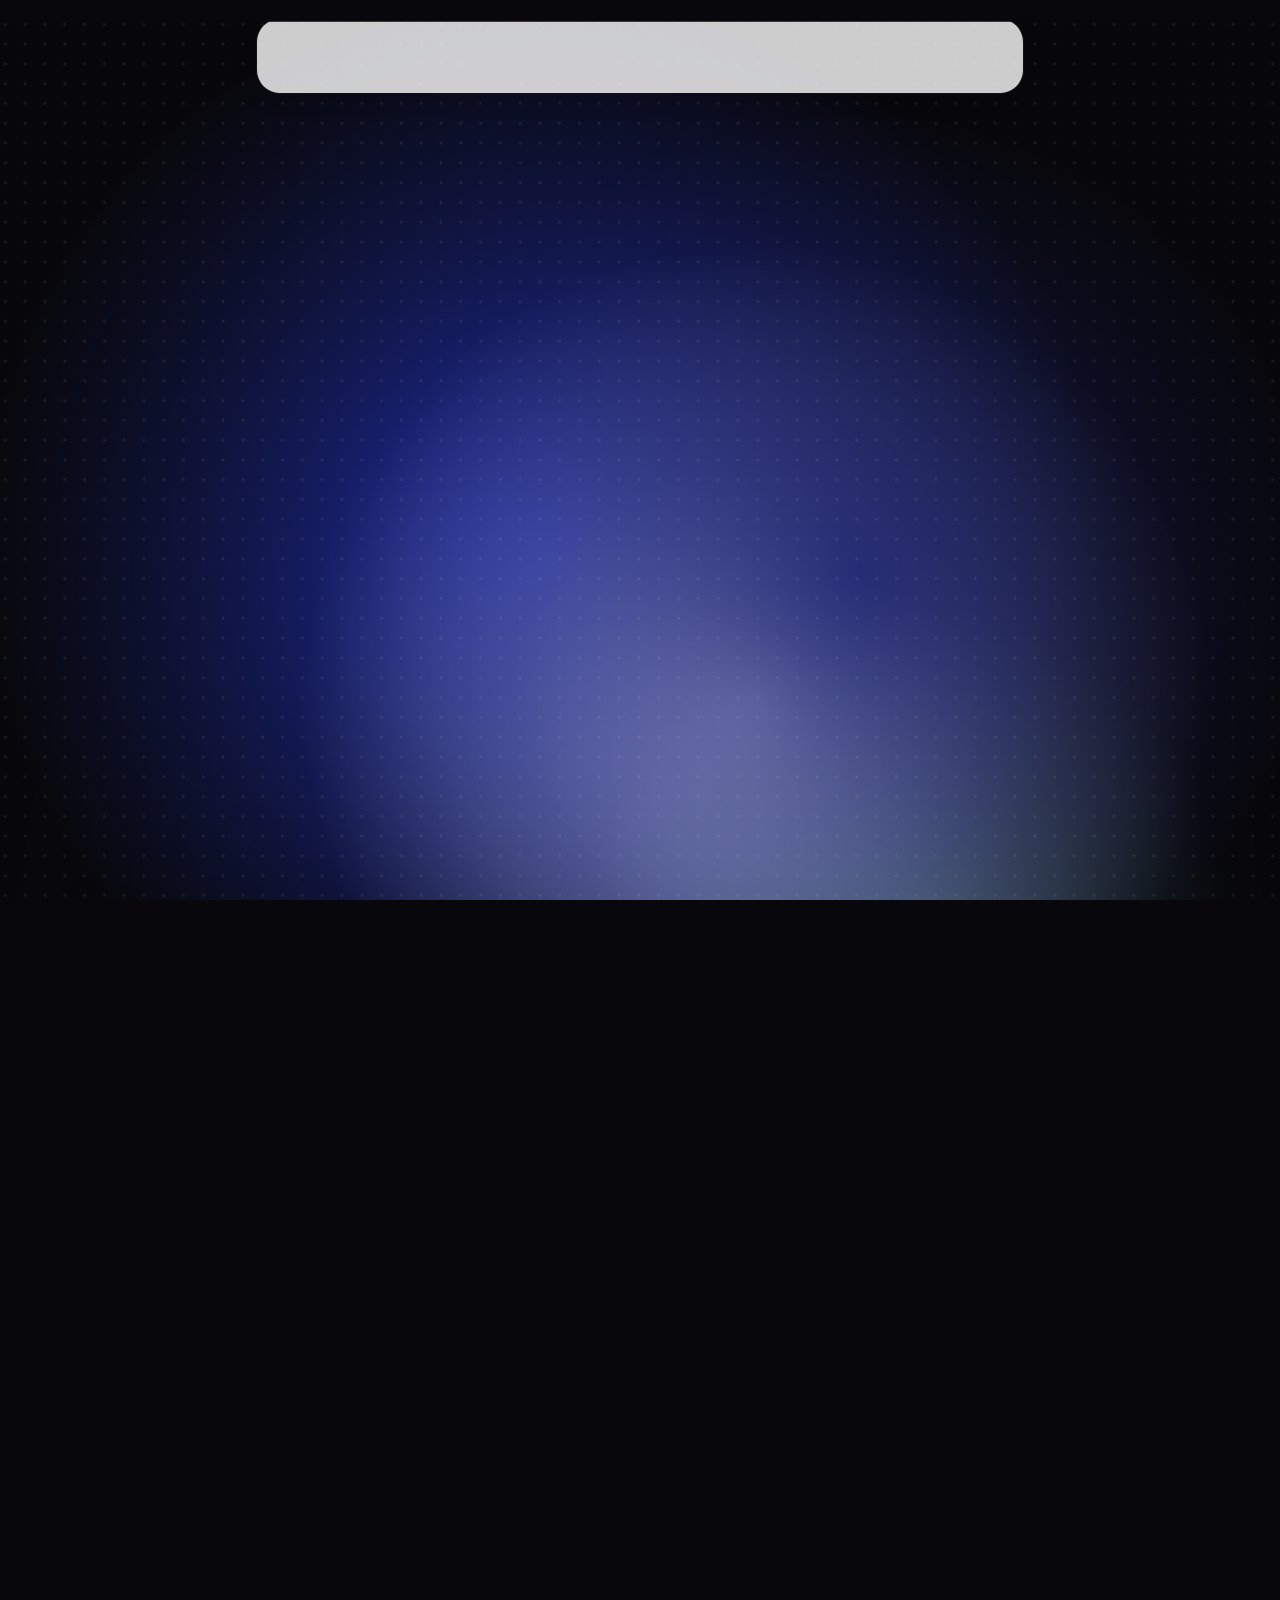
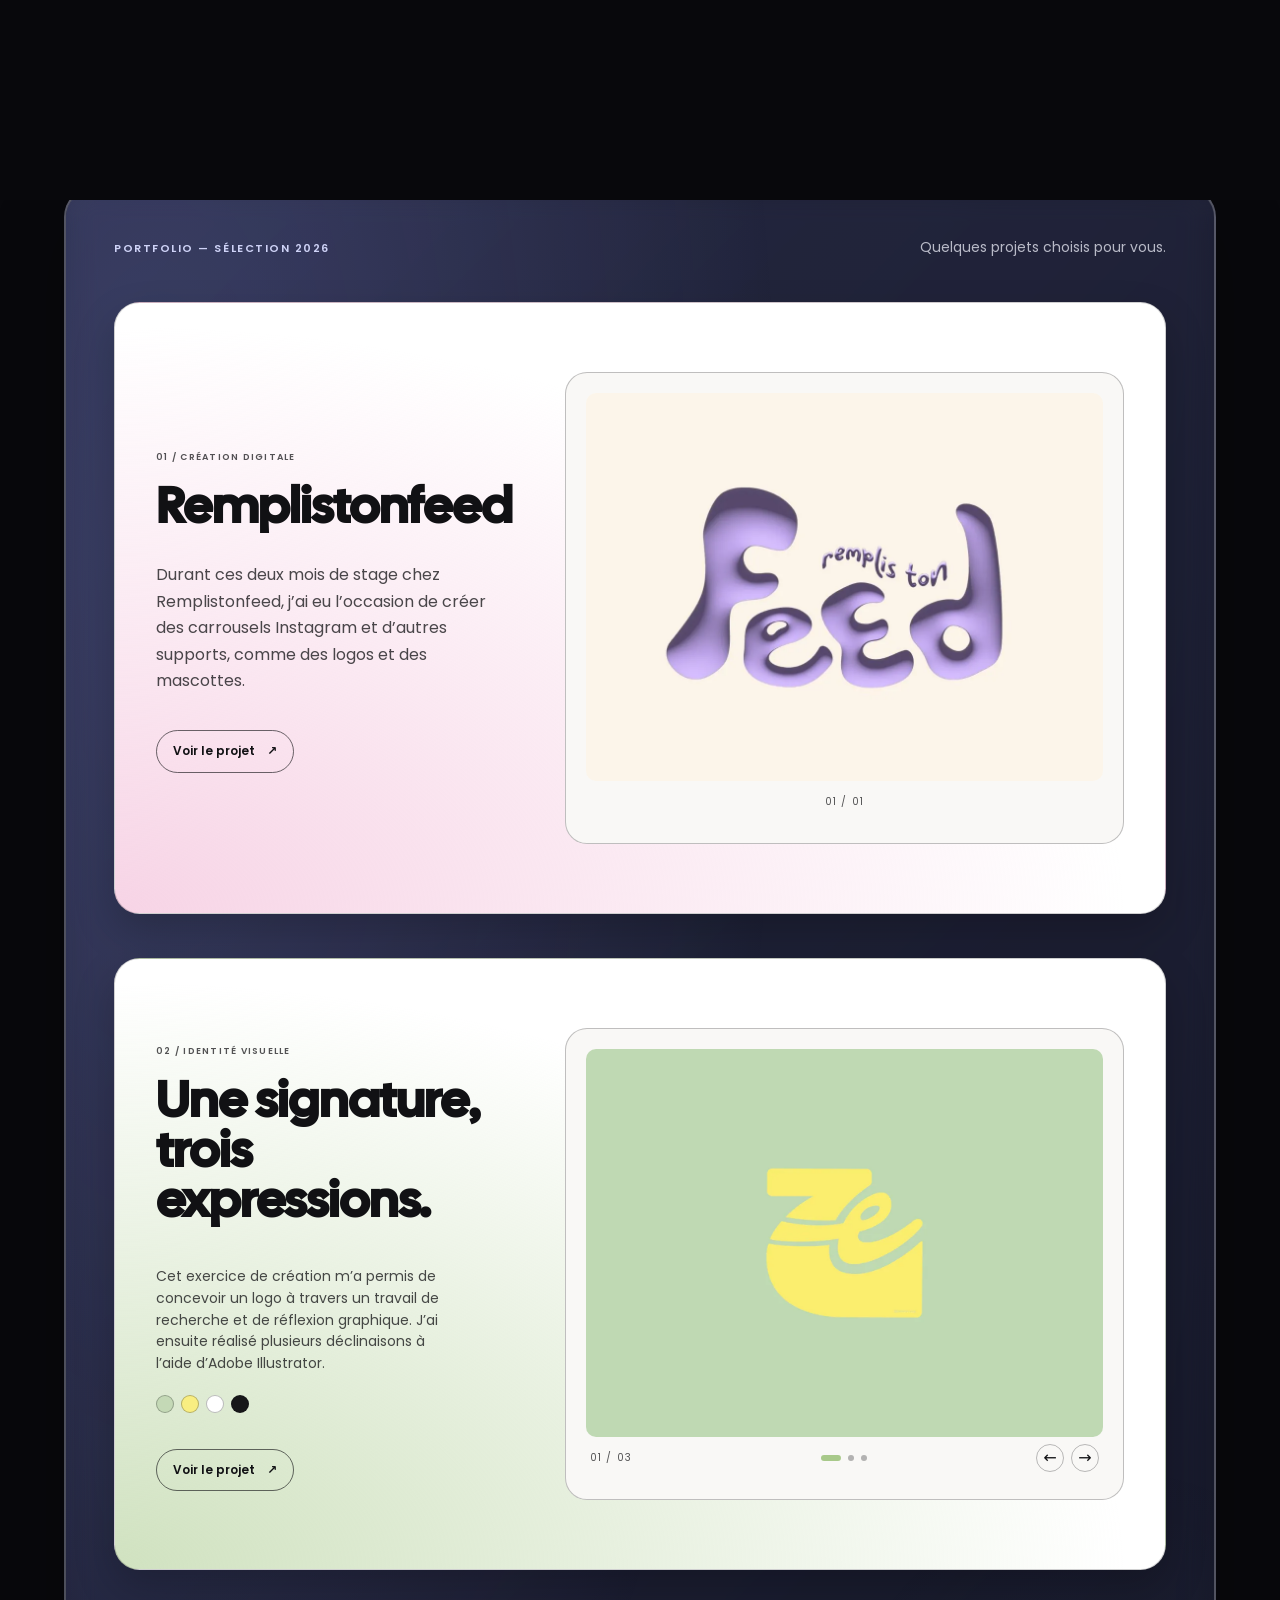
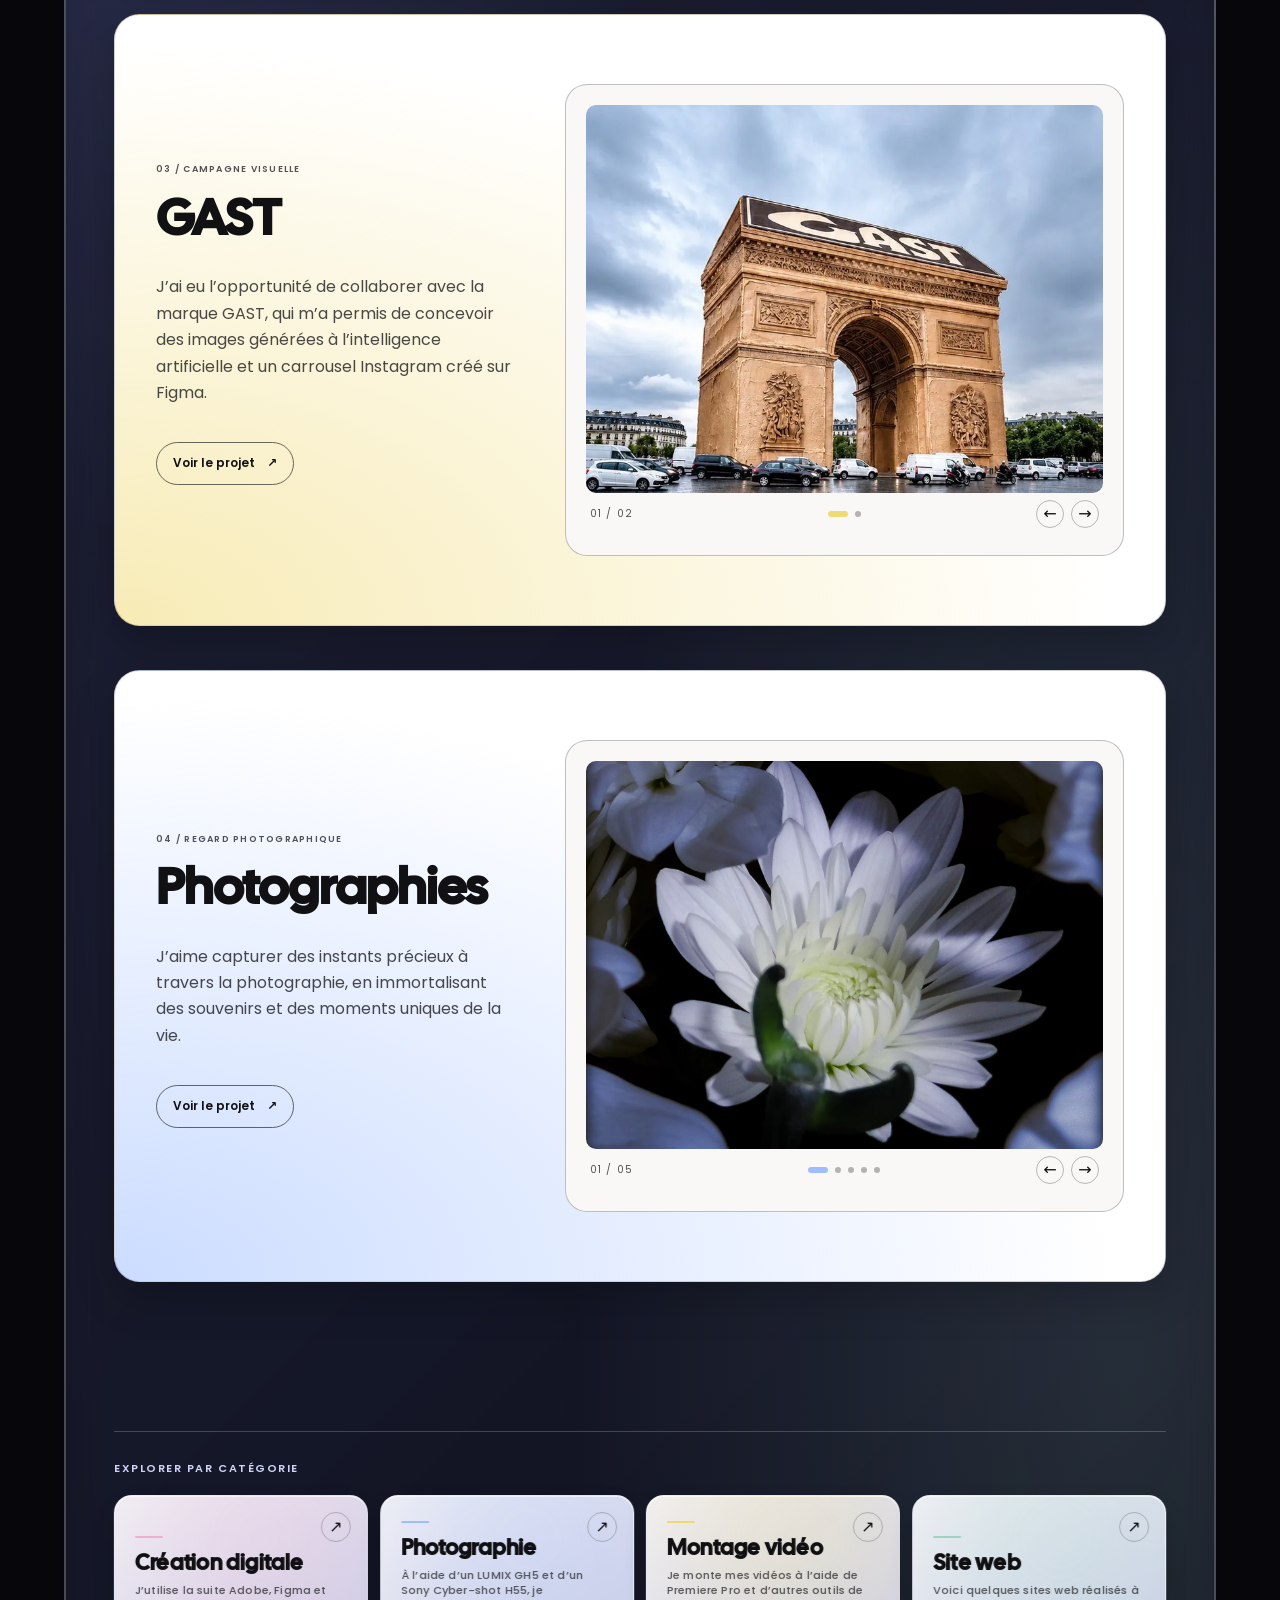
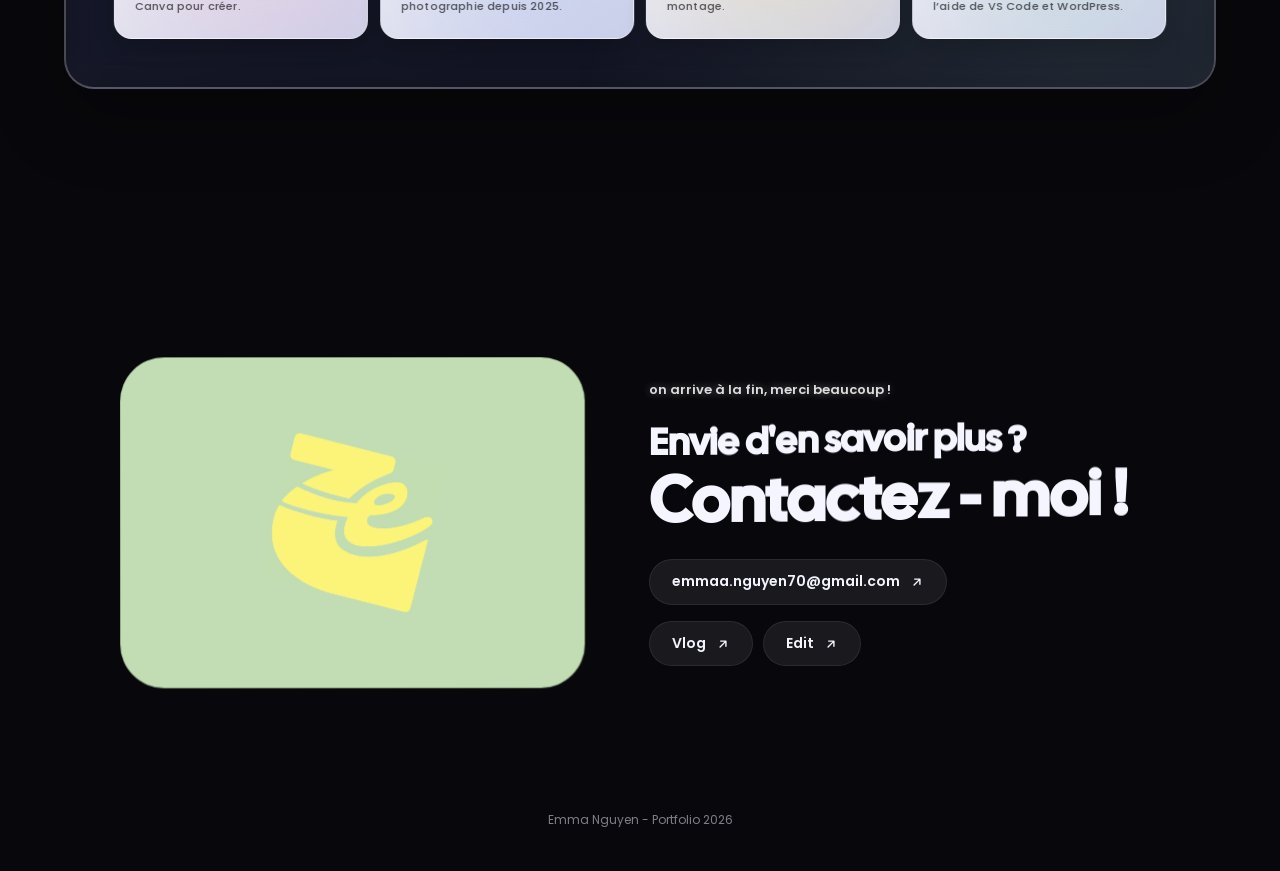
<file: index.html>
<!doctype html>
<html lang="fr">
<head>
  <meta charset="utf-8">
  <meta name="viewport" content="width=device-width, initial-scale=1">
  <title>Emma Nguyen | Portfolio 2026</title>
  <meta name="description" content="Portfolio d'Emma Nguyen, étudiante en B2 à l'École Supérieure du Digital : montage vidéo, création digitale, photographie et sites web.">
  <meta name="theme-color" content="#08080c">
  <link rel="icon" href="assets/img/home/logo-yellow.webp" type="image/webp">
  <link rel="preconnect" href="https://fonts.googleapis.com">
  <link rel="preconnect" href="https://fonts.gstatic.com" crossorigin>
  <link href="https://fonts.googleapis.com/css2?family=Architects+Daughter&family=Cal+Sans&display=swap" rel="stylesheet">
  <link rel="stylesheet" href="assets/css/style.css?v=30">
  <script>
    /* La page démarre recouverte par le rideau de transition. Sécurité : si le JS plante, on retire le rideau. */
    document.documentElement.classList.add('js');
    setTimeout(function () { if (!document.documentElement.classList.contains('is-ready')) document.documentElement.classList.remove('js'); }, 4000);
  </script>
</head>
<body data-page="index">

  <div class="bg" aria-hidden="true">
    <div class="bg__blob bg__blob--blue"></div>
    <div class="bg__blob bg__blob--teal"></div>
    <div class="bg__blob bg__blob--light"></div>
    <div class="bg__blob bg__blob--deep"></div>
    <div class="bg__shade"></div>
    <div class="bg__dots"></div>
  </div>

  <div class="preloader" aria-hidden="true">
    <div class="preloader__bar"></div>
    <div class="preloader__count"><span>0</span></div>
    <div class="preloader__name">Emma Nguyen <span style="opacity:.5">/ Portfolio 2026</span></div>
  </div>
  <div class="transition" aria-hidden="true">
    <div class="transition__layer transition__layer--blue"></div>
    <div class="transition__layer transition__layer--dark"><img src="assets/img/home/logo-yellow.webp" alt=""></div>
  </div>

  <div class="cursor" aria-hidden="true"><span class="cursor__label">Voir</span></div>
  <div class="cursor-dot" aria-hidden="true"></div>

  <header class="header"><a class="header__logo" href="index.html" aria-label="Accueil"><img src="assets/img/home/logo-yellow.webp" alt="" width="44" height="42"></a><nav class="nav" aria-label="Navigation principale"><a class="nav__link is-active" href="index.html"><span data-text="Accueil">Accueil</span></a><svg class="nav__star" viewBox="0 0 10 10" aria-hidden="true"><path fill="currentColor" d="M5 0C5.6 3.4 6.6 4.4 10 5 6.6 5.6 5.6 6.6 5 10 4.4 6.6 3.4 5.6 0 5 3.4 4.4 4.4 3.4 5 0Z"/></svg><a class="nav__link" href="index.html#competences"><span data-text="Compétences">Compétences</span></a><svg class="nav__star" viewBox="0 0 10 10" aria-hidden="true"><path fill="currentColor" d="M5 0C5.6 3.4 6.6 4.4 10 5 6.6 5.6 5.6 6.6 5 10 4.4 6.6 3.4 5.6 0 5 3.4 4.4 4.4 3.4 5 0Z"/></svg><div class="nav__dropdown"><a class="nav__link" href="index.html#projets" aria-haspopup="true"><span data-text="Projets">Projets</span><svg class="nav__chevron" viewBox="0 0 12 8" aria-hidden="true"><path d="m1 1 5 5 5-5" fill="none" stroke="currentColor" stroke-width="1.5"/></svg></a><div class="nav__submenu"><a class="nav__sublink" href="montage-video.html"><svg class="nav__subicon nav__subicon--video" viewBox="0 0 48 48" aria-hidden="true"><rect x="3" y="11" width="30" height="26" rx="4" fill="#111"/><path d="M35 20l10-6v20l-10-6z" fill="#111"/><circle cx="12" cy="24" r="2.6" fill="#fff"/></svg>Montage vidéo</a><a class="nav__sublink" href="creation-digitale.html"><svg class="nav__subicon nav__subicon--design" viewBox="0 0 48 48" fill="none" stroke="#111" stroke-width="3" stroke-linejoin="round" stroke-linecap="round" aria-hidden="true"><path d="M30 8l10 10-14 14-12 3 3-12z"/><path d="M14 35 24 25"/><circle cx="25.5" cy="23.5" r="2.5" fill="#111"/><path d="M33 5l10 10" stroke-width="5"/></svg>Création digitale</a><a class="nav__sublink" href="photographie.html"><svg class="nav__subicon nav__subicon--photo" viewBox="0 0 48 48" aria-hidden="true"><path d="M16 10h16l3 5h6a4 4 0 0 1 4 4v18a4 4 0 0 1-4 4H7a4 4 0 0 1-4-4V19a4 4 0 0 1 4-4h6z" fill="#111"/><circle cx="24" cy="27" r="8.5" fill="#fff"/><circle cx="24" cy="27" r="5.5" fill="#111"/></svg>Photographie</a><a class="nav__sublink" href="site-web.html"><svg class="nav__subicon nav__subicon--web" viewBox="0 0 48 48" fill="none" stroke="#111" stroke-width="2.6" stroke-linejoin="round" aria-hidden="true"><rect x="4" y="6" width="40" height="34" rx="2"/><path d="M4 13h40"/><circle cx="9" cy="9.5" r="1" fill="#111"/><circle cx="13" cy="9.5" r="1" fill="#111"/><circle cx="17" cy="9.5" r="1" fill="#111"/><rect x="9" y="18" width="22" height="16"/><path d="M9 32l7-7 5 5 3-3 7 7"/><circle cx="34" cy="30" r="6" fill="#fff"/><circle cx="34" cy="30" r="3"/></svg>Site web</a></div></div><svg class="nav__star" viewBox="0 0 10 10" aria-hidden="true"><path fill="currentColor" d="M5 0C5.6 3.4 6.6 4.4 10 5 6.6 5.6 5.6 6.6 5 10 4.4 6.6 3.4 5.6 0 5 3.4 4.4 4.4 3.4 5 0Z"/></svg><a class="nav__link" href="a-propos.html"><span data-text="À propos">À propos</span></a><svg class="nav__star" viewBox="0 0 10 10" aria-hidden="true"><path fill="currentColor" d="M5 0C5.6 3.4 6.6 4.4 10 5 6.6 5.6 5.6 6.6 5 10 4.4 6.6 3.4 5.6 0 5 3.4 4.4 4.4 3.4 5 0Z"/></svg><a class="nav__link" href="#contact"><span data-text="Contact">Contact</span></a></nav><button class="burger" type="button" aria-label="Ouvrir le menu" aria-expanded="false"><span></span><span></span></button></header>

  <div class="mobile-menu" aria-hidden="true"><a href="index.html"><span>Accueil</span></a><a href="index.html#competences"><span>Compétences</span></a><a href="index.html#projets"><span>Projets</span></a><a class="mobile-menu__sub" href="montage-video.html"><span>Montage vidéo</span></a><a class="mobile-menu__sub" href="creation-digitale.html"><span>Création digitale</span></a><a class="mobile-menu__sub" href="photographie.html"><span>Photographie</span></a><a class="mobile-menu__sub" href="site-web.html"><span>Site web</span></a><a href="a-propos.html"><span>À propos</span></a><a href="#contact"><span>Contact</span></a><p class="mobile-menu__foot">emmaa.nguyen70@gmail.com</p></div>

  <main id="main">

    <section class="hero" id="accueil">
      <div class="wrap">
        <div class="hero__stage">
          <div class="hero__card-wrap">
            <div class="hero__card">
              <div class="hero__content">
                <h1 class="hero__title">
                  <span class="hero__title-row"><span>Du</span><span class="hero__title-gap" aria-hidden="true"><span class="hero__avatar"><img src="assets/img/home/me-character.png" alt="" width="840" height="768" fetchpriority="high"></span></span><span>design</span></span>
                  <span class="hero__title-row hero__title-row--second">conçu pour captiver</span>
                </h1>
                <p class="hero__sub">Emma Nguyen — Étudiante en B2 à l’École Supérieure du Digital et passionnée par la création digitale et le montage vidéo.</p>
                <a class="hero__projects-link" href="#projets">
                  <span>Voir mes projets</span>
                  <svg viewBox="0 0 24 24" aria-hidden="true"><path d="M5 12h14M13 6l6 6-6 6"/></svg>
                </a>
              </div>
              <div class="hero__tool-badge hero__tool-badge--figma" aria-label="Figma">
                <span class="hero__tool-label">Figma</span>
                <svg class="hero__tool-hand" viewBox="0 0 48 48" aria-hidden="true"><path d="M14 25V12a3 3 0 0 1 6 0v9-13a3 3 0 0 1 6 0v13-10a3 3 0 0 1 6 0v12-7a3 3 0 0 1 6 0v10c0 8-5 13-13 13h-2c-5 0-8-3-11-7l-5-7a3 3 0 0 1 5-4l4 5" fill="#ffe28a" stroke="#111114" stroke-width="1.8" stroke-linecap="round" stroke-linejoin="round"/><path d="M33 7c3-3 7-2 7 1s-4 7-7 8c-3-3-4-7 0-9Z" fill="#f7c4e3" stroke="#111114" stroke-width="1.4"/></svg>
              </div>
              <div class="hero__tool-badge hero__tool-badge--premiere" aria-label="Premiere Pro">
                <span class="hero__tool-label">Premiere Pro</span>
                <svg class="hero__tool-hand" viewBox="0 0 48 48" aria-hidden="true"><path d="M14 25V12a3 3 0 0 1 6 0v9-13a3 3 0 0 1 6 0v13-10a3 3 0 0 1 6 0v12-7a3 3 0 0 1 6 0v10c0 8-5 13-13 13h-2c-5 0-8-3-11-7l-5-7a3 3 0 0 1 5-4l4 5" fill="#cfd3f7" stroke="#111114" stroke-width="1.8" stroke-linecap="round" stroke-linejoin="round"/><path d="M33 7c3-3 7-2 7 1s-4 7-7 8c-3-3-4-7 0-9Z" fill="#ffe28a" stroke="#111114" stroke-width="1.4"/></svg>
              </div>
            </div>
          </div>
        </div>
      </div>
    </section>

    <section class="skills" id="competences">
      <div class="wrap">
        <h2 class="sec-title"><span class="sec-title__line"></span><svg class="swirl" viewBox="0 0 42 20" aria-hidden="true"><path d="M1 13c6 0 8-9 14-9s6 10 0 10-4-9 5-9 9 6 21 6"/></svg><span class="sec-title__text">Mes Compétences</span><svg class="swirl swirl--flip" viewBox="0 0 42 20" aria-hidden="true"><path d="M1 13c6 0 8-9 14-9s6 10 0 10-4-9 5-9 9 6 21 6"/></svg><span class="sec-title__line"></span></h2>
        <div class="folders">
          <a class="folder folder--pink" href="photographie.html" aria-label="Ouvrir la catégorie Photographie — Lightroom et Photoshop">
            <div class="folder__inner">
              <svg class="folder__back" viewBox="0 0 100 100" preserveAspectRatio="none" aria-hidden="true"><path d="M6 1h26c2 0 3 1 4 2l5 7c1 1 2 2 4 2h49c3 0 5 2 5 5v77c0 3-2 6-5 6H6c-3 0-5-3-5-6V7c0-3 2-6 5-6z"/></svg>
              <div class="folder__icons"><img src="assets/img/logos/lightroom.webp" alt="lightroom" width="46" height="46" loading="lazy"><img src="assets/img/logos/photoshop.webp" alt="photoshop" width="46" height="46" loading="lazy"></div>
              <div class="folder__front"><ul class="tags"><li>lightroom</li><li>photoshop</li></ul></div>
            </div>
          </a>
          <a class="folder folder--blue" href="montage-video.html" aria-label="Ouvrir la catégorie Montage vidéo — CapCut, Node Video, Alight Motion et Premiere Pro">
            <div class="folder__inner">
              <svg class="folder__back" viewBox="0 0 100 100" preserveAspectRatio="none" aria-hidden="true"><path d="M6 1h26c2 0 3 1 4 2l5 7c1 1 2 2 4 2h49c3 0 5 2 5 5v77c0 3-2 6-5 6H6c-3 0-5-3-5-6V7c0-3 2-6 5-6z"/></svg>
              <div class="folder__icons"><img src="assets/img/logos/capcut.webp" alt="capcut" width="46" height="46" loading="lazy"><img src="assets/img/logos/node-video.webp" alt="node video" width="46" height="46" loading="lazy"><img src="assets/img/logos/alight-motion.webp" alt="alight motion" width="46" height="46" loading="lazy"><img src="assets/img/logos/premiere-pro.webp" alt="premiere pro" width="46" height="46" loading="lazy"></div>
              <div class="folder__front"><ul class="tags"><li>capcut</li><li>node video</li><li>alight motion</li><li>premiere pro</li></ul></div>
            </div>
          </a>
          <a class="folder folder--yellow" href="creation-digitale.html" aria-label="Ouvrir la catégorie Création digitale — Figma, Canva et Illustrator">
            <div class="folder__inner">
              <svg class="folder__back" viewBox="0 0 100 100" preserveAspectRatio="none" aria-hidden="true"><path d="M6 1h26c2 0 3 1 4 2l5 7c1 1 2 2 4 2h49c3 0 5 2 5 5v77c0 3-2 6-5 6H6c-3 0-5-3-5-6V7c0-3 2-6 5-6z"/></svg>
              <div class="folder__icons"><img src="assets/img/logos/figma.webp" alt="figma" width="46" height="46" loading="lazy"><img src="assets/img/logos/canva.webp" alt="canva" width="46" height="46" loading="lazy"><img src="assets/img/logos/illustrator.webp" alt="illustrator" width="46" height="46" loading="lazy"></div>
              <div class="folder__front"><ul class="tags"><li>figma</li><li>canva</li><li>illustrator</li></ul></div>
            </div>
          </a>
          <a class="folder folder--green" href="site-web.html" aria-label="Ouvrir la catégorie Site web — HTML, CSS et Elementor">
            <div class="folder__inner">
              <svg class="folder__back" viewBox="0 0 100 100" preserveAspectRatio="none" aria-hidden="true"><path d="M6 1h26c2 0 3 1 4 2l5 7c1 1 2 2 4 2h49c3 0 5 2 5 5v77c0 3-2 6-5 6H6c-3 0-5-3-5-6V7c0-3 2-6 5-6z"/></svg>
              <div class="folder__icons"><img src="assets/img/logos/html.webp" alt="html/css" width="46" height="46" loading="lazy"><img src="assets/img/logos/css.webp" alt="html/css" width="46" height="46" loading="lazy"><img src="assets/img/logos/elementor.webp" alt="elementor" width="46" height="46" loading="lazy"></div>
              <div class="folder__front"><ul class="tags"><li>html/css</li><li>elementor</li></ul></div>
            </div>
          </a>
        </div>
        <p class="folder__hint" data-reveal>Toucher un dossier pour l’ouvrir</p>
      </div>
    </section>

    <section class="projects" id="projets">
      <div class="wrap">
        <h2 class="sec-title"><span class="sec-title__line"></span><svg class="swirl" viewBox="0 0 42 20" aria-hidden="true"><path d="M1 13c6 0 8-9 14-9s6 10 0 10-4-9 5-9 9 6 21 6"/></svg><span class="sec-title__text">Mes Projets</span><svg class="swirl swirl--flip" viewBox="0 0 42 20" aria-hidden="true"><path d="M1 13c6 0 8-9 14-9s6 10 0 10-4-9 5-9 9 6 21 6"/></svg><span class="sec-title__line"></span></h2>
        <div class="glass-panel projects__panel">
          <div class="projects__intro">
            <p class="projects__eyebrow">Portfolio — sélection 2026</p>
            <p class="projects__intro-text">Quelques projets choisis pour vous.</p>
          </div>
          <div class="project-feature-grid" aria-label="Sélection de réalisations">
            <article class="project-feature project-feature--feed">
              <div class="project-feature__details">
                <div class="project-feature__caption">
                  <div><span class="project-feature__index">01 / CRÉATION DIGITALE</span><h3 class="project-feature__title">Remplistonfeed</h3></div>
                </div>
                <p class="project-feature__description">Durant ces deux mois de stage chez Remplistonfeed, j’ai eu l’occasion de créer des carrousels Instagram et d’autres supports, comme des logos et des mascottes.</p>
                <a class="project-feature__cta" href="creation-digitale.html#remplistonfeed">Voir le projet <span aria-hidden="true">↗</span></a>
              </div>
              <div class="project-feature__media">
                <div class="project-carousel project-carousel--single" data-carousel aria-label="Logo Remplistonfeed">
                  <div class="project-carousel__viewport" tabindex="0" aria-label="Faites défiler les visuels Remplistonfeed">
                    <div class="project-carousel__track">
                      <div class="project-carousel__slide"><img src="assets/img/creation/rtf-logo-feed.webp" alt="Logo Remplistonfeed" width="1050" height="1400" loading="lazy"></div>
                    </div>
                  </div>
                  <div class="project-carousel__controls">
                    <span class="project-carousel__count" aria-live="polite">01 / 01</span>
                    <div class="project-carousel__dots" aria-label="Choisir un visuel"></div>
                    <div class="project-carousel__arrows">
                      <button class="project-carousel__arrow" type="button" data-carousel-prev aria-label="Visuel précédent"><span aria-hidden="true">←</span></button>
                      <button class="project-carousel__arrow" type="button" data-carousel-next aria-label="Visuel suivant"><span aria-hidden="true">→</span></button>
                    </div>
                  </div>
                </div>
              </div>
            </article>
            <article class="project-feature project-feature--brandbook">
              <div class="project-feature__details">
                <div class="project-feature__caption">
                  <div><span class="project-feature__index">02 / IDENTITÉ VISUELLE</span><h3 class="project-feature__title">Une signature,<br>trois expressions.</h3></div>
                </div>
                <div class="project-editorial-card">
                  <p>Cet exercice de création m’a permis de concevoir un logo à travers un travail de recherche et de réflexion graphique. J’ai ensuite réalisé plusieurs déclinaisons à l’aide d’Adobe Illustrator.</p>
                  <div class="project-editorial-card__palette" aria-label="Déclinaisons de couleur : vert, jaune, blanc et noir">
                    <span class="project-editorial-card__swatch project-editorial-card__swatch--green"></span>
                    <span class="project-editorial-card__swatch project-editorial-card__swatch--yellow"></span>
                    <span class="project-editorial-card__swatch project-editorial-card__swatch--white"></span>
                    <span class="project-editorial-card__swatch project-editorial-card__swatch--black"></span>
                  </div>
                </div>
                <a class="project-feature__cta" href="creation-digitale.html#logo-brandbook">Voir le projet <span aria-hidden="true">↗</span></a>
              </div>
              <div class="project-feature__media">
                <div class="project-carousel project-carousel--brandbook" data-carousel aria-label="Logos du Brandbook">
                  <div class="project-carousel__viewport" tabindex="0" aria-label="Faites défiler les logos du Brandbook">
                    <div class="project-carousel__track">
                      <div class="project-carousel__slide"><img src="assets/img/creation/brand-vert.webp" alt="Logo jaune sur fond vert" width="1400" height="1000" loading="lazy"></div>
                      <div class="project-carousel__slide" aria-hidden="true"><img src="assets/img/creation/brand-blanc.webp" alt="Logo noir sur fond blanc" width="1400" height="1000" loading="lazy"></div>
                      <div class="project-carousel__slide" aria-hidden="true"><img src="assets/img/creation/brand-noir.webp" alt="Logo blanc sur fond noir" width="1400" height="1000" loading="lazy"></div>
                    </div>
                  </div>
                  <div class="project-carousel__controls">
                    <span class="project-carousel__count" aria-live="polite">01 / 03</span>
                    <div class="project-carousel__dots" aria-label="Choisir un logo"></div>
                    <div class="project-carousel__arrows">
                      <button class="project-carousel__arrow" type="button" data-carousel-prev aria-label="Logo précédent"><span aria-hidden="true">←</span></button>
                      <button class="project-carousel__arrow" type="button" data-carousel-next aria-label="Logo suivant"><span aria-hidden="true">→</span></button>
                    </div>
                  </div>
                </div>
              </div>
            </article>
            <article class="project-feature project-feature--gast">
              <div class="project-feature__details">
                <div class="project-feature__caption">
                  <div><span class="project-feature__index">03 / CAMPAGNE VISUELLE</span><h3 class="project-feature__title">GAST</h3></div>
                </div>
                <p class="project-feature__description">J’ai eu l’opportunité de collaborer avec la marque GAST, qui m’a permis de concevoir des images générées à l’intelligence artificielle et un carrousel Instagram créé sur Figma.</p>
                <a class="project-feature__cta" href="creation-digitale.html#gast">Voir le projet <span aria-hidden="true">↗</span></a>
              </div>
              <div class="project-feature__media">
                <div class="project-carousel" data-carousel aria-label="Réalisations GAST">
                  <div class="project-carousel__viewport" tabindex="0" aria-label="Faites défiler les visuels GAST">
                    <div class="project-carousel__track">
                      <div class="project-carousel__slide"><img src="assets/img/creation/gast-triomphe.webp" alt="Arc de triomphe aux couleurs de GAST" loading="lazy"></div>
                      <div class="project-carousel__slide" aria-hidden="true"><img src="assets/img/creation/gast-croissant.webp" alt="Croissant géant porté dans la rue" loading="lazy"></div>
                    </div>
                  </div>
                  <div class="project-carousel__controls">
                    <span class="project-carousel__count" aria-live="polite">01 / 02</span>
                    <div class="project-carousel__dots" aria-label="Choisir un visuel GAST"></div>
                    <div class="project-carousel__arrows">
                      <button class="project-carousel__arrow" type="button" data-carousel-prev aria-label="Visuel précédent"><span aria-hidden="true">←</span></button>
                      <button class="project-carousel__arrow" type="button" data-carousel-next aria-label="Visuel suivant"><span aria-hidden="true">→</span></button>
                    </div>
                  </div>
                </div>
              </div>
            </article>
            <article class="project-feature project-feature--photo">
              <div class="project-feature__details">
                <div class="project-feature__caption">
                  <div><span class="project-feature__index">04 / REGARD PHOTOGRAPHIQUE</span><h3 class="project-feature__title">Photographies</h3></div>
                </div>
                <p class="project-feature__description">J’aime capturer des instants précieux à travers la photographie, en immortalisant des souvenirs et des moments uniques de la vie.</p>
                <a class="project-feature__cta" href="photographie.html">Voir le projet <span aria-hidden="true">↗</span></a>
              </div>
              <div class="project-feature__media">
                <div class="project-carousel" data-carousel aria-label="Sélection de photographies">
                  <div class="project-carousel__viewport" tabindex="0" aria-label="Faites défiler les photographies">
                    <div class="project-carousel__track">
                      <div class="project-carousel__slide"><img src="assets/img/photo/archive/photo-02.webp" alt="Chrysanthème blanc photographié en gros plan" width="1536" height="2048" loading="lazy"></div>
                      <div class="project-carousel__slide" aria-hidden="true"><img src="assets/img/photo/fleurs-roses.webp" alt="Rose rose parmi des fleurs blanches" width="1600" height="1200" loading="lazy"></div>
                      <div class="project-carousel__slide" aria-hidden="true"><img src="assets/img/photo/appareil.webp" alt="Photographe tenant un appareil photo" width="1600" height="1200" loading="lazy"></div>
                      <div class="project-carousel__slide" aria-hidden="true"><img src="assets/img/photo/montagnes.webp" alt="Montagnes couvertes de nuages vues depuis les airs" width="1600" height="1200" loading="lazy"></div>
                      <div class="project-carousel__slide" aria-hidden="true"><img src="assets/img/photo/archive/photo-28.webp" alt="Photographe accoudé à une rambarde dans un studio" width="1377" height="1836" loading="lazy"></div>
                    </div>
                  </div>
                  <div class="project-carousel__controls">
                    <span class="project-carousel__count" aria-live="polite">01 / 05</span>
                    <div class="project-carousel__dots" aria-label="Choisir une photographie"></div>
                    <div class="project-carousel__arrows">
                      <button class="project-carousel__arrow" type="button" data-carousel-prev aria-label="Photo précédente"><span aria-hidden="true">←</span></button>
                      <button class="project-carousel__arrow" type="button" data-carousel-next aria-label="Photo suivante"><span aria-hidden="true">→</span></button>
                    </div>
                  </div>
                </div>
              </div>
            </article>
          </div>
          <div class="projects__discover">
            <div class="projects__discover-heading">
              <p class="projects__eyebrow">Explorer par catégorie</p>
            </div>
            <div class="cat-grid">
            <a class="cat-card" href="creation-digitale.html" data-cursor="Voir" aria-label="Découvrir les projets de création digitale">
              <div class="cat-card__body">
                <div class="cat-card__caption"><span class="cat-card__rule" aria-hidden="true"></span><h3 class="cat-card__title">Création digitale</h3><p class="cat-card__text">J’utilise la suite Adobe, Figma et Canva pour créer.</p></div>
                <span class="cat-card__arrow" aria-hidden="true">↗</span>
              </div>
            </a>
            <a class="cat-card" href="photographie.html" data-cursor="Voir" aria-label="Découvrir les projets de photographie">
              <div class="cat-card__body">
                <div class="cat-card__caption"><span class="cat-card__rule" aria-hidden="true"></span><h3 class="cat-card__title">Photographie</h3><p class="cat-card__text">À l’aide d’un LUMIX GH5 et d’un Sony Cyber-shot H55, je photographie depuis 2025.</p></div>
                <span class="cat-card__arrow" aria-hidden="true">↗</span>
              </div>
            </a>
            <a class="cat-card" href="montage-video.html" data-cursor="Voir" aria-label="Découvrir les projets de montage vidéo">
              <div class="cat-card__body">
                <div class="cat-card__caption"><span class="cat-card__rule" aria-hidden="true"></span><h3 class="cat-card__title">Montage vidéo</h3><p class="cat-card__text">Je monte mes vidéos à l’aide de Premiere Pro et d’autres outils de montage.</p></div>
                <span class="cat-card__arrow" aria-hidden="true">↗</span>
              </div>
            </a>
            <a class="cat-card" href="site-web.html" data-cursor="Voir" aria-label="Découvrir les projets de sites web">
              <div class="cat-card__body">
                <div class="cat-card__caption"><span class="cat-card__rule" aria-hidden="true"></span><h3 class="cat-card__title">Site web</h3><p class="cat-card__text">Voici quelques sites web réalisés à l’aide de VS Code et WordPress.</p></div>
                <span class="cat-card__arrow" aria-hidden="true">↗</span>
              </div>
            </a>
            </div>
          </div>
        </div>
      </div>
    </section>

    <section class="contact" id="contact">
      <div class="wrap">
        <div class="contact__grid">
          <div class="contact__card" data-magnetic="0.15">
            <img src="assets/img/home/logo-yellow.webp" alt="Logo d'Emma Nguyen" width="600" height="573" loading="lazy">
          </div>
          <div class="contact__text">
            <p class="contact__kicker" data-reveal>on arrive à la fin, merci beaucoup !</p>
            <h2 class="contact__title">
              <span class="l1" data-split>Envie d'en savoir plus ?</span>
              <span class="l2" data-split>Contactez - moi !</span>
            </h2>
            <a class="pill" href="mailto:emmaa.nguyen70@gmail.com" data-magnetic="0.3" data-reveal>emmaa.nguyen70@gmail.com <svg viewBox="0 0 24 24" fill="none" stroke="currentColor" stroke-width="2.4" stroke-linecap="round" stroke-linejoin="round" aria-hidden="true"><path d="M7 17 17 7M8 7h9v9"/></svg></a>
            <nav class="contact__social-links" aria-label="Vlogs et edits">
              <a class="pill" href="https://www.youtube.com/playlist?list=PLgehHoFKeTsPCP82-Uzj9--qKme1rNor7" target="_blank" rel="noopener noreferrer" data-magnetic="0.3" data-reveal>Vlog <svg viewBox="0 0 24 24" fill="none" stroke="currentColor" stroke-width="2.4" stroke-linecap="round" stroke-linejoin="round" aria-hidden="true"><path d="M7 17 17 7M8 7h9v9"/></svg></a>
              <a class="pill" href="https://www.youtube.com/playlist?list=PLZvoBWC9wdsBCxCEPm08xFJdHUAZDle31" target="_blank" rel="noopener noreferrer" data-magnetic="0.3" data-reveal>Edit <svg viewBox="0 0 24 24" fill="none" stroke="currentColor" stroke-width="2.4" stroke-linecap="round" stroke-linejoin="round" aria-hidden="true"><path d="M7 17 17 7M8 7h9v9"/></svg></a>
            </nav>
          </div>
        </div>
      </div>
    </section>
  </main>
  <p class="footer-note">Emma Nguyen - Portfolio 2026</p>

  <button class="to-top" type="button" aria-label="Revenir en haut">
    <svg class="to-top__ring" viewBox="0 0 54 54" aria-hidden="true"><circle class="track" cx="27" cy="27" r="25"/><circle class="bar" cx="27" cy="27" r="25"/></svg>
    <svg class="to-top__icon" viewBox="0 0 24 24" fill="none" stroke="currentColor" stroke-width="1.8" stroke-linecap="round" stroke-linejoin="round" aria-hidden="true"><path d="M12 21V8M6.5 13.5 12 8l5.5 5.5M5 4h14"/></svg>
  </button>

  <div class="lightbox" role="dialog" aria-modal="true" aria-label="Visionneuse">
    <div class="lightbox__bg"></div>
    <div class="lightbox__stage"></div>
    <button class="lightbox__btn lightbox__close" type="button" aria-label="Fermer"><svg viewBox="0 0 24 24" fill="none" stroke="currentColor" stroke-width="2" stroke-linecap="round"><path d="M6 6l12 12M18 6 6 18"/></svg></button>
    <button class="lightbox__btn lightbox__prev" type="button" aria-label="Précédent"><svg viewBox="0 0 24 24" fill="none" stroke="currentColor" stroke-width="2" stroke-linecap="round" stroke-linejoin="round"><path d="M15 5l-7 7 7 7"/></svg></button>
    <button class="lightbox__btn lightbox__next" type="button" aria-label="Suivant"><svg viewBox="0 0 24 24" fill="none" stroke="currentColor" stroke-width="2" stroke-linecap="round" stroke-linejoin="round"><path d="M9 5l7 7-7 7"/></svg></button>
    <div class="lightbox__count"></div>
  </div>

  <script src="assets/js/vendor/gsap.min.js"></script>
  <script src="assets/js/vendor/ScrollTrigger.min.js"></script>
  <script src="assets/js/vendor/SplitText.min.js"></script>
  <script src="assets/js/vendor/lenis.min.js"></script>
  <script src="assets/js/main.js?v=26"></script>
</body>
</html>
</file>
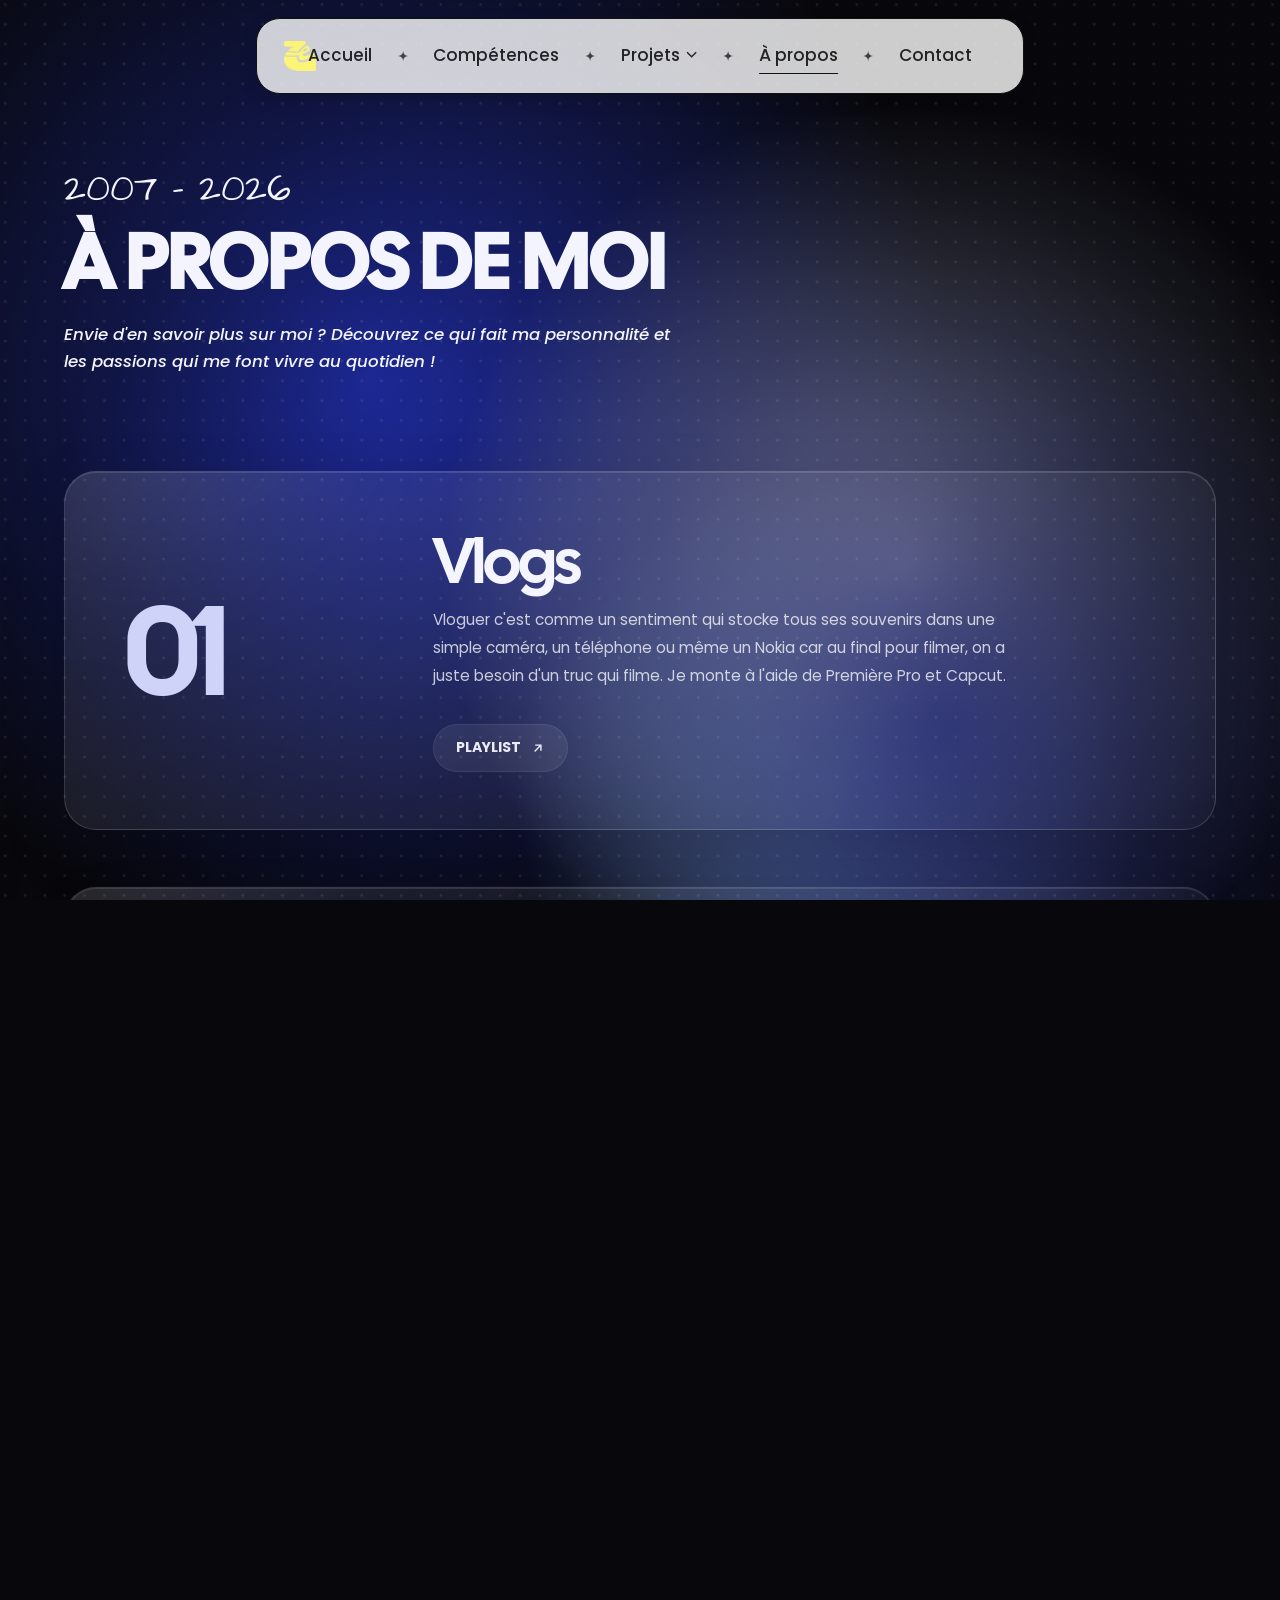
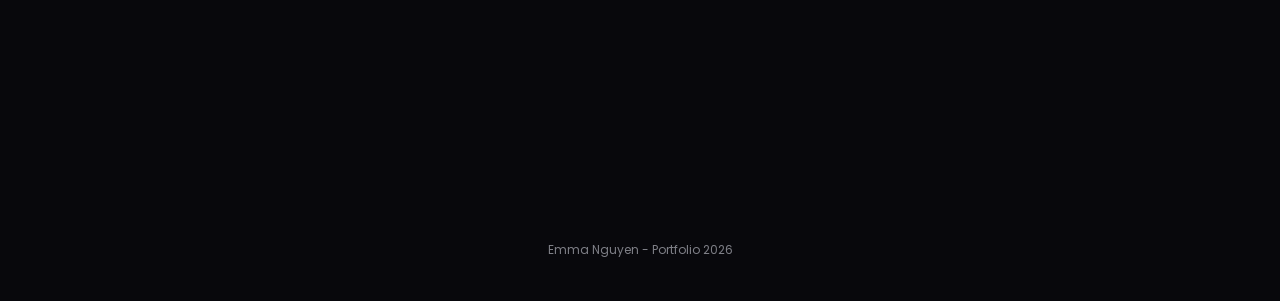
<file: a-propos.html>
<!doctype html>
<html lang="fr">
<head>
  <meta charset="utf-8">
  <meta name="viewport" content="width=device-width, initial-scale=1">
  <title>À propos | Emma Nguyen</title>
  <meta name="description" content="Les passions d'Emma Nguyen : vlogs et edits.">
  <meta name="theme-color" content="#08080c">
  <link rel="icon" href="assets/img/home/logo-yellow.webp" type="image/webp">
  <link rel="preconnect" href="https://fonts.googleapis.com">
  <link rel="preconnect" href="https://fonts.gstatic.com" crossorigin>
  <link href="https://fonts.googleapis.com/css2?family=Architects+Daughter&family=Cal+Sans&display=swap" rel="stylesheet">
  <link rel="stylesheet" href="assets/css/style.css?v=29">
  <script>
    /* La page démarre recouverte par le rideau de transition. Sécurité : si le JS plante, on retire le rideau. */
    document.documentElement.classList.add('js');
    setTimeout(function () { if (!document.documentElement.classList.contains('is-ready')) document.documentElement.classList.remove('js'); }, 4000);
  </script>
</head>
<body data-page="a-propos">

  <div class="bg" aria-hidden="true">
    <div class="bg__blob bg__blob--blue"></div>
    <div class="bg__blob bg__blob--teal"></div>
    <div class="bg__blob bg__blob--light"></div>
    <div class="bg__blob bg__blob--deep"></div>
    <div class="bg__shade"></div>
    <div class="bg__dots"></div>
  </div>

  <div class="transition" aria-hidden="true">
    <div class="transition__layer transition__layer--blue"></div>
    <div class="transition__layer transition__layer--dark"><img src="assets/img/home/logo-yellow.webp" alt=""></div>
  </div>

  <div class="cursor" aria-hidden="true"><span class="cursor__label">Voir</span></div>
  <div class="cursor-dot" aria-hidden="true"></div>

  <header class="header"><a class="header__logo" href="index.html" aria-label="Accueil"><img src="assets/img/home/logo-yellow.webp" alt="" width="44" height="42"></a><nav class="nav" aria-label="Navigation principale"><a class="nav__link" href="index.html"><span data-text="Accueil">Accueil</span></a><svg class="nav__star" viewBox="0 0 10 10" aria-hidden="true"><path fill="currentColor" d="M5 0C5.6 3.4 6.6 4.4 10 5 6.6 5.6 5.6 6.6 5 10 4.4 6.6 3.4 5.6 0 5 3.4 4.4 4.4 3.4 5 0Z"/></svg><a class="nav__link" href="index.html#competences"><span data-text="Compétences">Compétences</span></a><svg class="nav__star" viewBox="0 0 10 10" aria-hidden="true"><path fill="currentColor" d="M5 0C5.6 3.4 6.6 4.4 10 5 6.6 5.6 5.6 6.6 5 10 4.4 6.6 3.4 5.6 0 5 3.4 4.4 4.4 3.4 5 0Z"/></svg><div class="nav__dropdown"><a class="nav__link" href="index.html#projets" aria-haspopup="true"><span data-text="Projets">Projets</span><svg class="nav__chevron" viewBox="0 0 12 8" aria-hidden="true"><path d="m1 1 5 5 5-5" fill="none" stroke="currentColor" stroke-width="1.5"/></svg></a><div class="nav__submenu"><a class="nav__sublink" href="montage-video.html"><svg class="nav__subicon nav__subicon--video" viewBox="0 0 48 48" aria-hidden="true"><rect x="3" y="11" width="30" height="26" rx="4" fill="#111"/><path d="M35 20l10-6v20l-10-6z" fill="#111"/><circle cx="12" cy="24" r="2.6" fill="#fff"/></svg>Montage vidéo</a><a class="nav__sublink" href="creation-digitale.html"><svg class="nav__subicon nav__subicon--design" viewBox="0 0 48 48" fill="none" stroke="#111" stroke-width="3" stroke-linejoin="round" stroke-linecap="round" aria-hidden="true"><path d="M30 8l10 10-14 14-12 3 3-12z"/><path d="M14 35 24 25"/><circle cx="25.5" cy="23.5" r="2.5" fill="#111"/><path d="M33 5l10 10" stroke-width="5"/></svg>Création digitale</a><a class="nav__sublink" href="photographie.html"><svg class="nav__subicon nav__subicon--photo" viewBox="0 0 48 48" aria-hidden="true"><path d="M16 10h16l3 5h6a4 4 0 0 1 4 4v18a4 4 0 0 1-4 4H7a4 4 0 0 1-4-4V19a4 4 0 0 1 4-4h6z" fill="#111"/><circle cx="24" cy="27" r="8.5" fill="#fff"/><circle cx="24" cy="27" r="5.5" fill="#111"/></svg>Photographie</a><a class="nav__sublink" href="site-web.html"><svg class="nav__subicon nav__subicon--web" viewBox="0 0 48 48" fill="none" stroke="#111" stroke-width="2.6" stroke-linejoin="round" aria-hidden="true"><rect x="4" y="6" width="40" height="34" rx="2"/><path d="M4 13h40"/><circle cx="9" cy="9.5" r="1" fill="#111"/><circle cx="13" cy="9.5" r="1" fill="#111"/><circle cx="17" cy="9.5" r="1" fill="#111"/><rect x="9" y="18" width="22" height="16"/><path d="M9 32l7-7 5 5 3-3 7 7"/><circle cx="34" cy="30" r="6" fill="#fff"/><circle cx="34" cy="30" r="3"/></svg>Site web</a></div></div><svg class="nav__star" viewBox="0 0 10 10" aria-hidden="true"><path fill="currentColor" d="M5 0C5.6 3.4 6.6 4.4 10 5 6.6 5.6 5.6 6.6 5 10 4.4 6.6 3.4 5.6 0 5 3.4 4.4 4.4 3.4 5 0Z"/></svg><a class="nav__link is-active" href="a-propos.html"><span data-text="À propos">À propos</span></a><svg class="nav__star" viewBox="0 0 10 10" aria-hidden="true"><path fill="currentColor" d="M5 0C5.6 3.4 6.6 4.4 10 5 6.6 5.6 5.6 6.6 5 10 4.4 6.6 3.4 5.6 0 5 3.4 4.4 4.4 3.4 5 0Z"/></svg><a class="nav__link" href="#contact"><span data-text="Contact">Contact</span></a></nav><button class="burger" type="button" aria-label="Ouvrir le menu" aria-expanded="false"><span></span><span></span></button></header>

  <div class="mobile-menu" aria-hidden="true"><a href="index.html"><span>Accueil</span></a><a href="index.html#competences"><span>Compétences</span></a><a href="index.html#projets"><span>Projets</span></a><a class="mobile-menu__sub" href="montage-video.html"><span>Montage vidéo</span></a><a class="mobile-menu__sub" href="creation-digitale.html"><span>Création digitale</span></a><a class="mobile-menu__sub" href="photographie.html"><span>Photographie</span></a><a class="mobile-menu__sub" href="site-web.html"><span>Site web</span></a><a href="a-propos.html"><span>À propos</span></a><a href="#contact"><span>Contact</span></a><p class="mobile-menu__foot">emmaa.nguyen70@gmail.com</p></div>

  <main id="main">

    <section class="page-hero">
      <div class="wrap">
        <p class="page-hero__years" data-split-chars>2007 - 2026</p>
        <h1 class="page-hero__title" data-split-chars>À propos de moi</h1>
        <p class="page-hero__text" data-split-lines>Envie d'en savoir plus sur moi ? Découvrez ce qui fait ma personnalité et les passions qui me font vivre au quotidien !</p>
      </div>
    </section>

    <div data-render class="render-root">
      <p class="loading-note">Chargement des projets…</p>
    </div>

    <section class="contact" id="contact">
      <div class="wrap">
        <div class="contact__grid">
          <div class="contact__card" data-magnetic="0.15">
            <img src="assets/img/home/logo-yellow.webp" alt="Logo d'Emma Nguyen" width="600" height="573" loading="lazy">
          </div>
          <div class="contact__text">
            <p class="contact__kicker" data-reveal>on arrive à la fin, merci beaucoup !</p>
            <h2 class="contact__title">
              <span class="l1" data-split>Envie d'en savoir plus ?</span>
              <span class="l2" data-split>Contactez - moi !</span>
            </h2>
            <a class="pill" href="mailto:emmaa.nguyen70@gmail.com" data-magnetic="0.3" data-reveal>emmaa.nguyen70@gmail.com <svg viewBox="0 0 24 24" fill="none" stroke="currentColor" stroke-width="2.4" stroke-linecap="round" stroke-linejoin="round" aria-hidden="true"><path d="M7 17 17 7M8 7h9v9"/></svg></a>
            <nav class="contact__social-links" aria-label="Vlogs et edits">
              <a class="pill" href="https://www.youtube.com/playlist?list=PLgehHoFKeTsPCP82-Uzj9--qKme1rNor7" target="_blank" rel="noopener noreferrer" data-magnetic="0.3" data-reveal>Vlog <svg viewBox="0 0 24 24" fill="none" stroke="currentColor" stroke-width="2.4" stroke-linecap="round" stroke-linejoin="round" aria-hidden="true"><path d="M7 17 17 7M8 7h9v9"/></svg></a>
              <a class="pill" href="https://www.youtube.com/playlist?list=PLZvoBWC9wdsBCxCEPm08xFJdHUAZDle31" target="_blank" rel="noopener noreferrer" data-magnetic="0.3" data-reveal>Edit <svg viewBox="0 0 24 24" fill="none" stroke="currentColor" stroke-width="2.4" stroke-linecap="round" stroke-linejoin="round" aria-hidden="true"><path d="M7 17 17 7M8 7h9v9"/></svg></a>
            </nav>
          </div>
        </div>
      </div>
    </section>
  </main>
  <p class="footer-note">Emma Nguyen - Portfolio 2026</p>

  <button class="to-top" type="button" aria-label="Revenir en haut">
    <svg class="to-top__ring" viewBox="0 0 54 54" aria-hidden="true"><circle class="track" cx="27" cy="27" r="25"/><circle class="bar" cx="27" cy="27" r="25"/></svg>
    <svg class="to-top__icon" viewBox="0 0 24 24" fill="none" stroke="currentColor" stroke-width="1.8" stroke-linecap="round" stroke-linejoin="round" aria-hidden="true"><path d="M12 21V8M6.5 13.5 12 8l5.5 5.5M5 4h14"/></svg>
  </button>

  <div class="lightbox" role="dialog" aria-modal="true" aria-label="Visionneuse">
    <div class="lightbox__bg"></div>
    <div class="lightbox__stage"></div>
    <button class="lightbox__btn lightbox__close" type="button" aria-label="Fermer"><svg viewBox="0 0 24 24" fill="none" stroke="currentColor" stroke-width="2" stroke-linecap="round"><path d="M6 6l12 12M18 6 6 18"/></svg></button>
    <button class="lightbox__btn lightbox__prev" type="button" aria-label="Précédent"><svg viewBox="0 0 24 24" fill="none" stroke="currentColor" stroke-width="2" stroke-linecap="round" stroke-linejoin="round"><path d="M15 5l-7 7 7 7"/></svg></button>
    <button class="lightbox__btn lightbox__next" type="button" aria-label="Suivant"><svg viewBox="0 0 24 24" fill="none" stroke="currentColor" stroke-width="2" stroke-linecap="round" stroke-linejoin="round"><path d="M9 5l7 7-7 7"/></svg></button>
    <div class="lightbox__count"></div>
  </div>

  <script src="assets/js/vendor/gsap.min.js"></script>
  <script src="assets/js/vendor/ScrollTrigger.min.js"></script>
  <script src="assets/js/vendor/SplitText.min.js"></script>
  <script src="assets/js/vendor/lenis.min.js"></script>
  <script src="assets/js/main.js?v=26"></script>
</body>
</html>
</file>
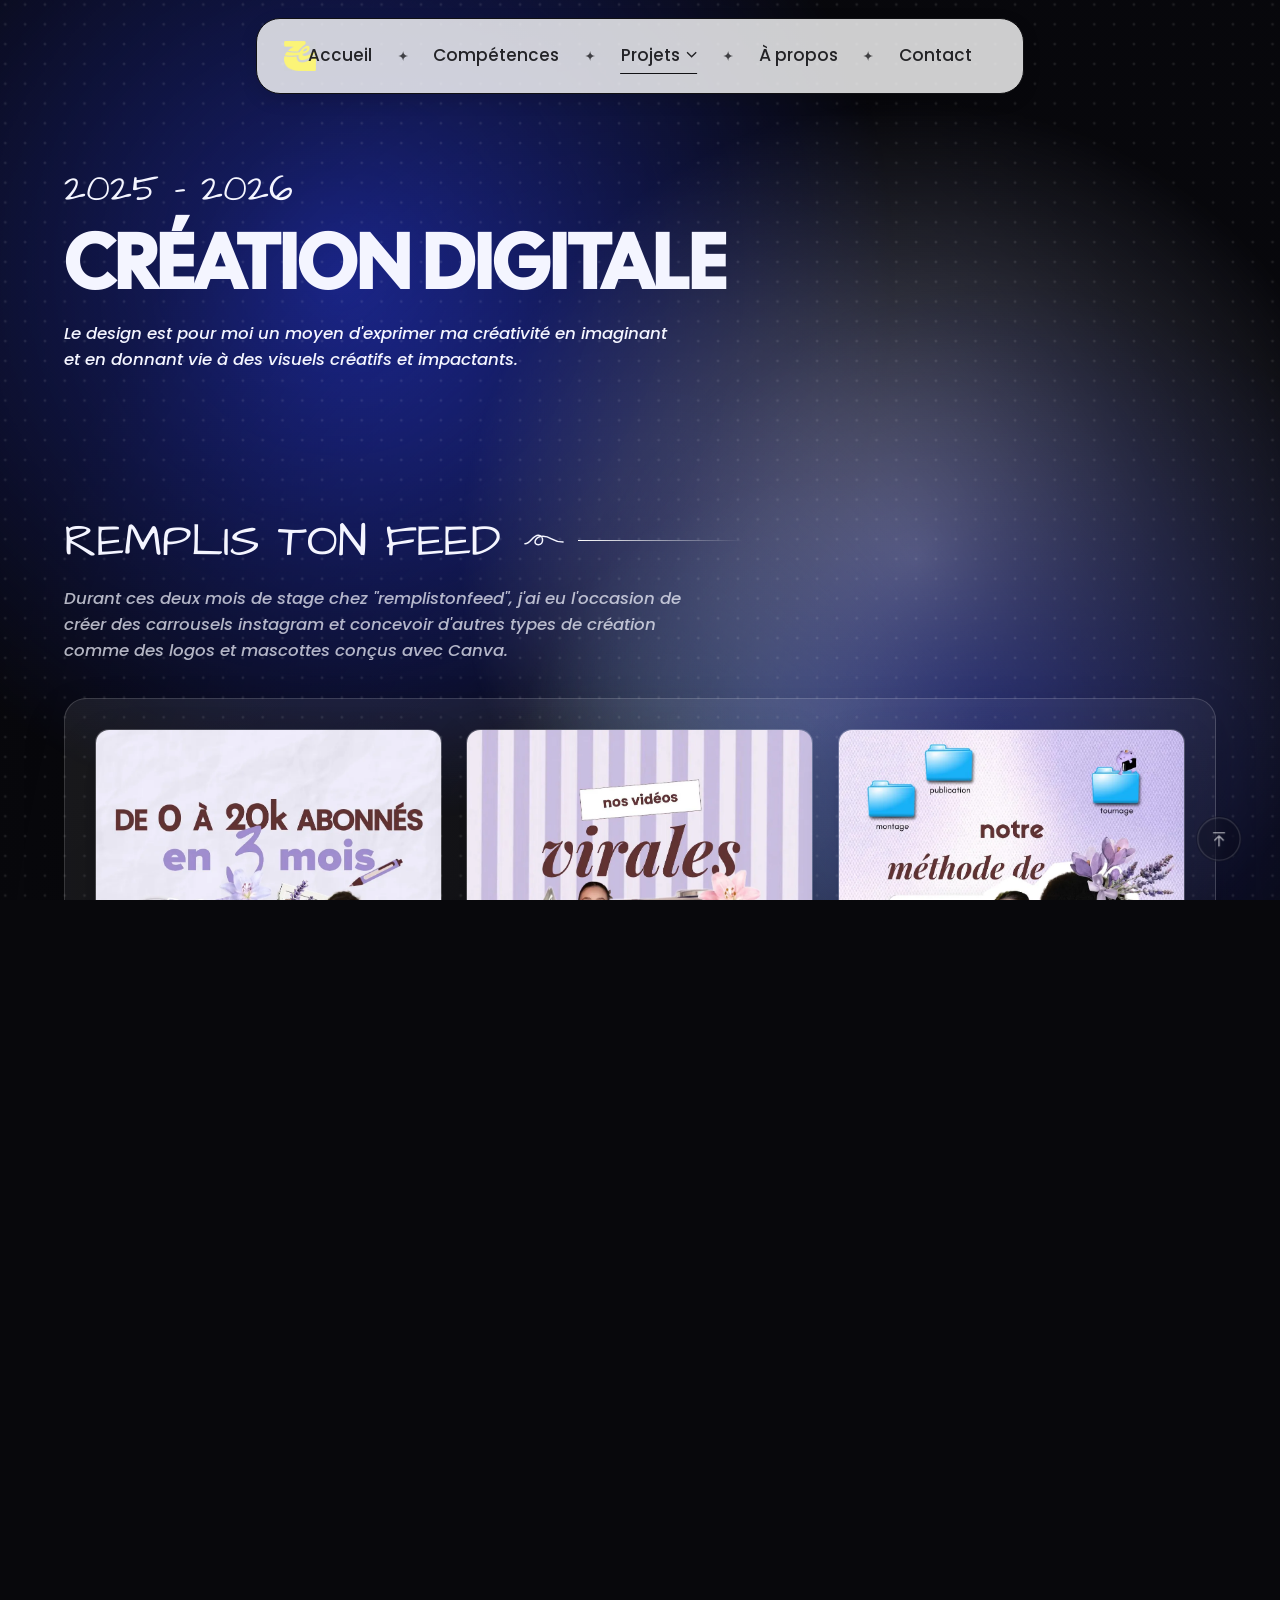
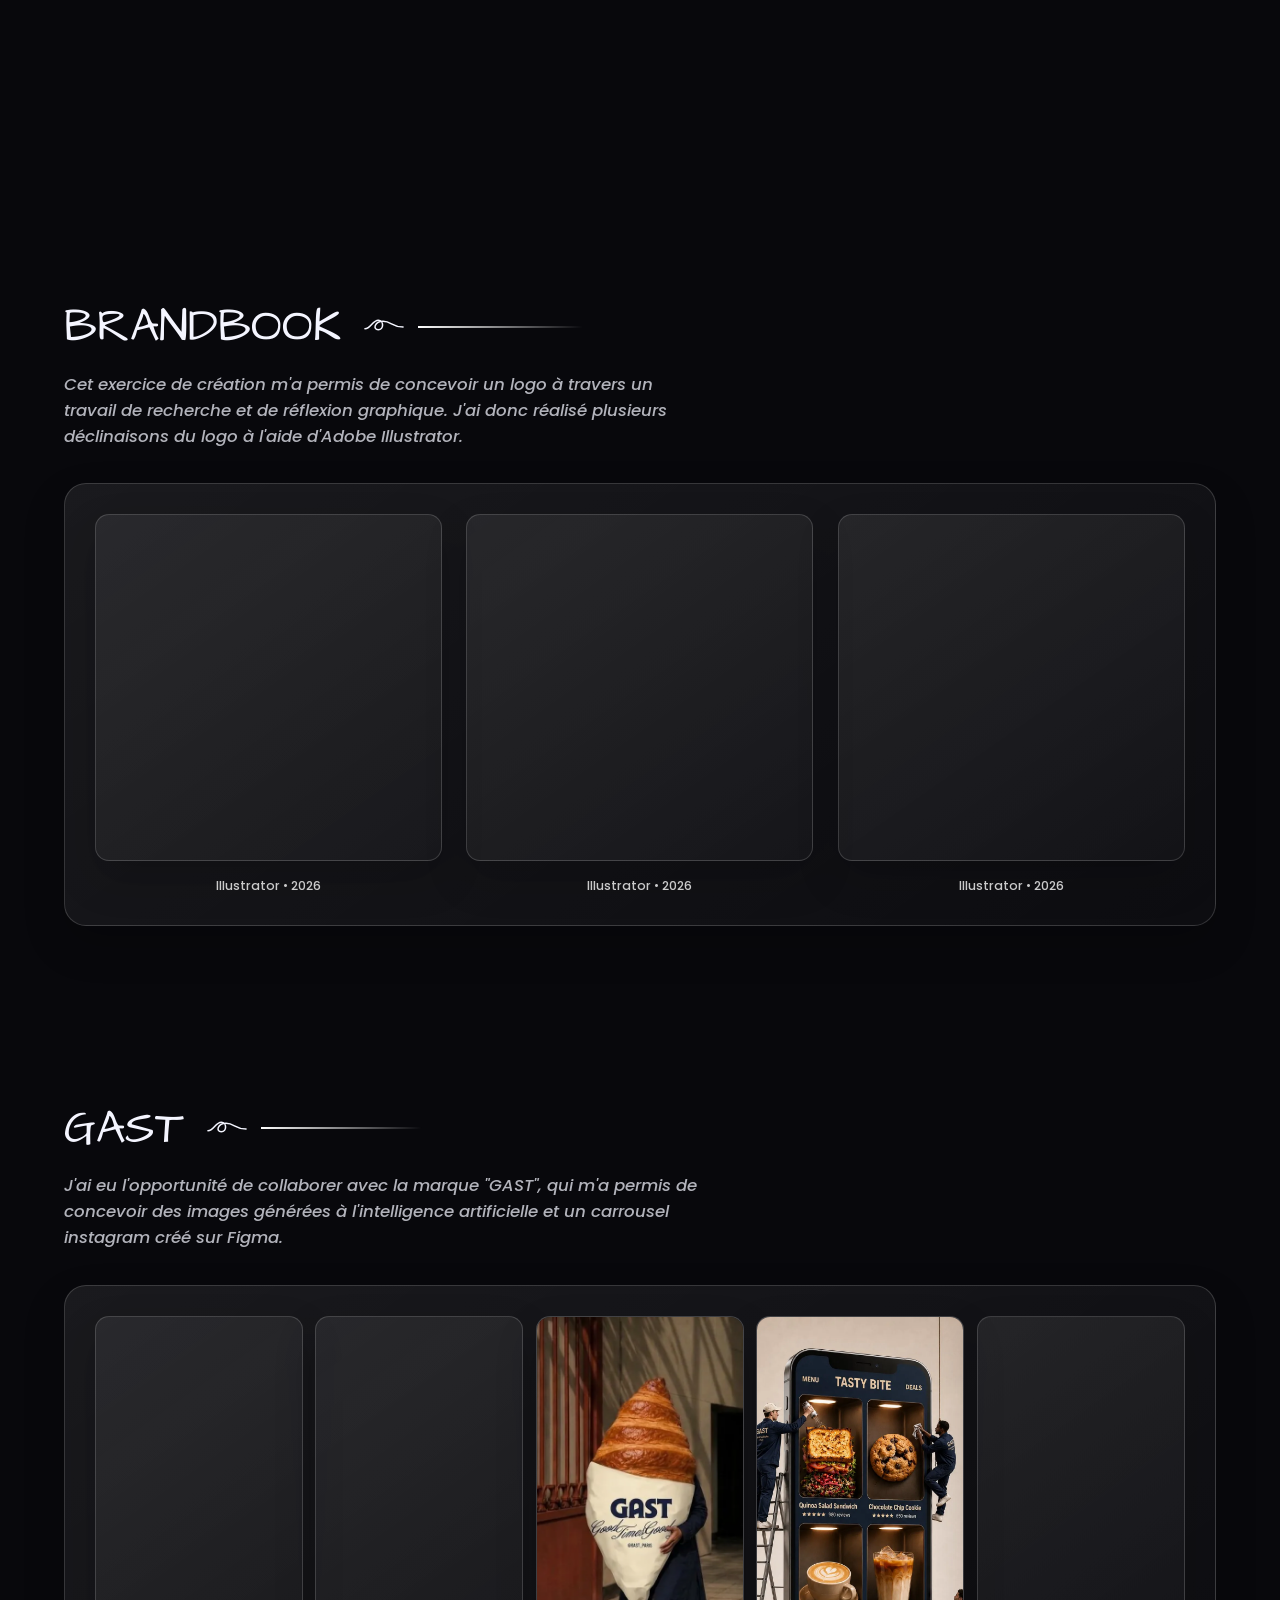
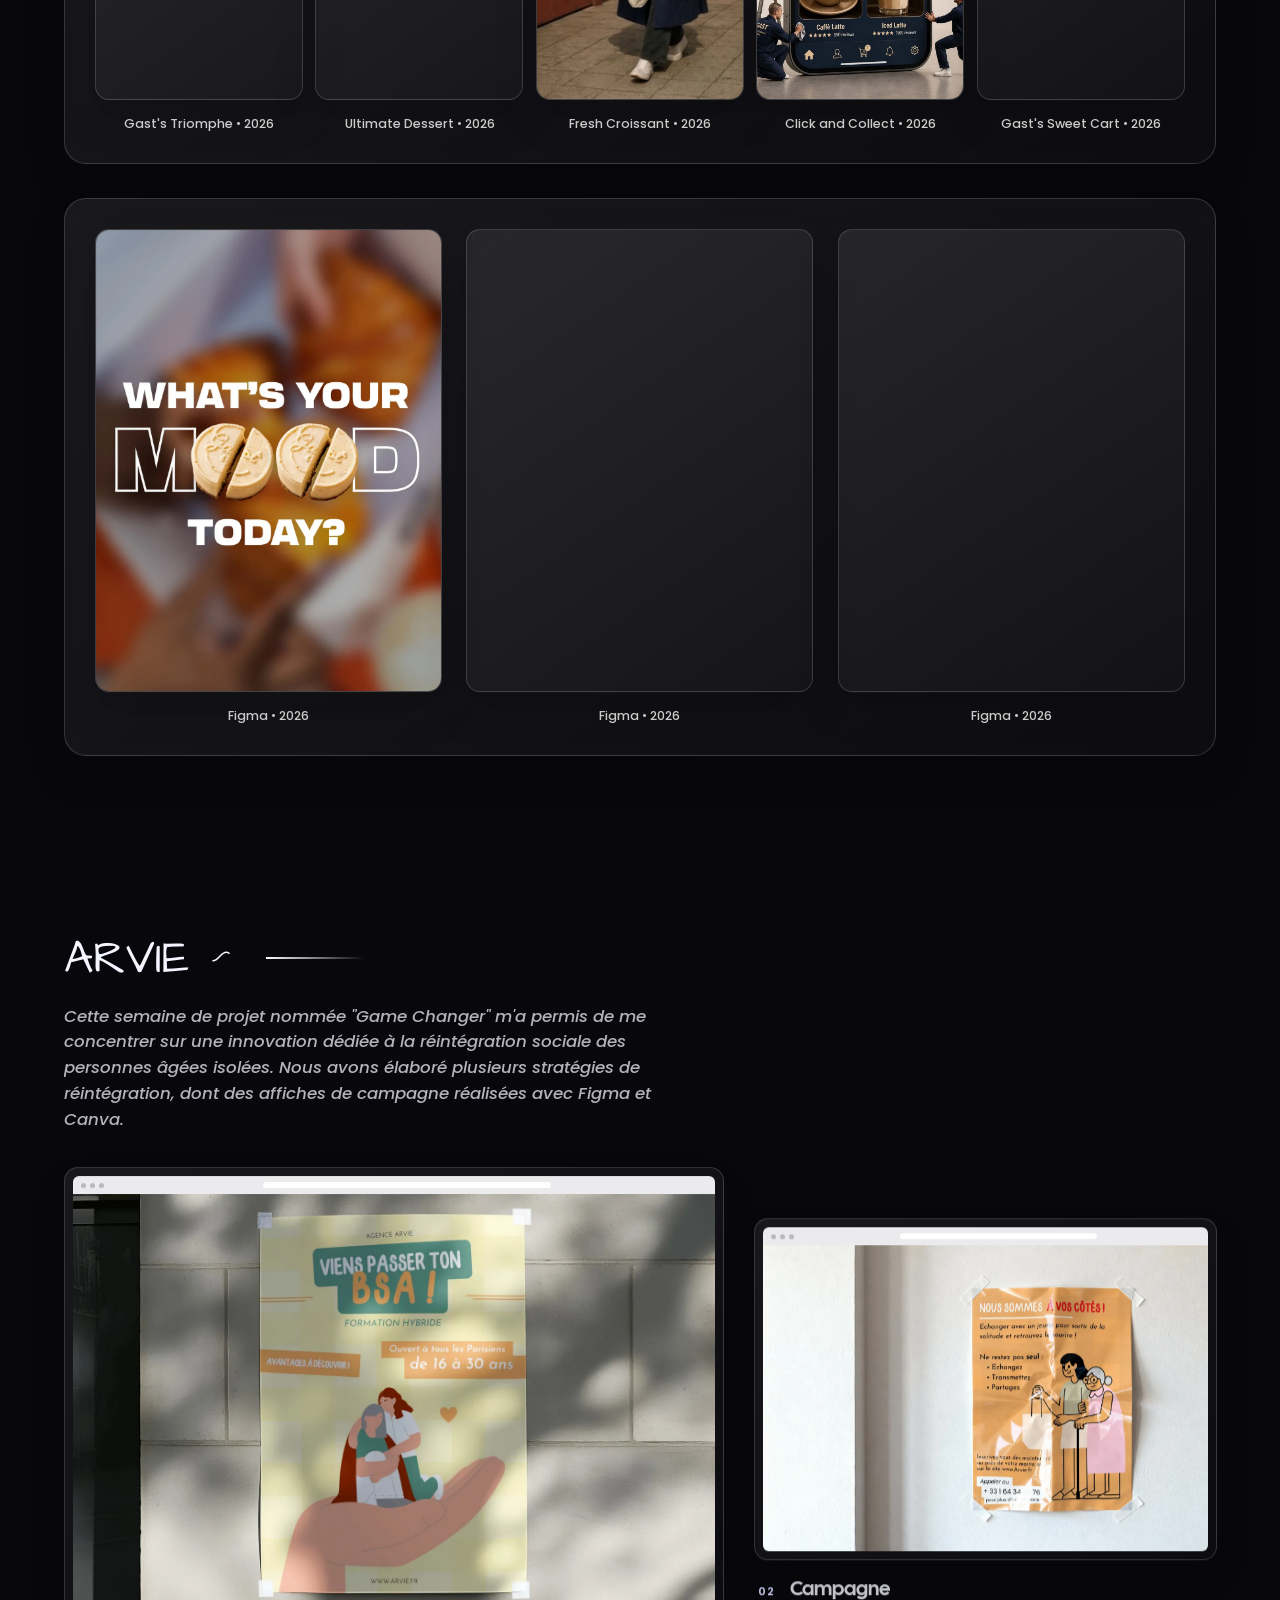
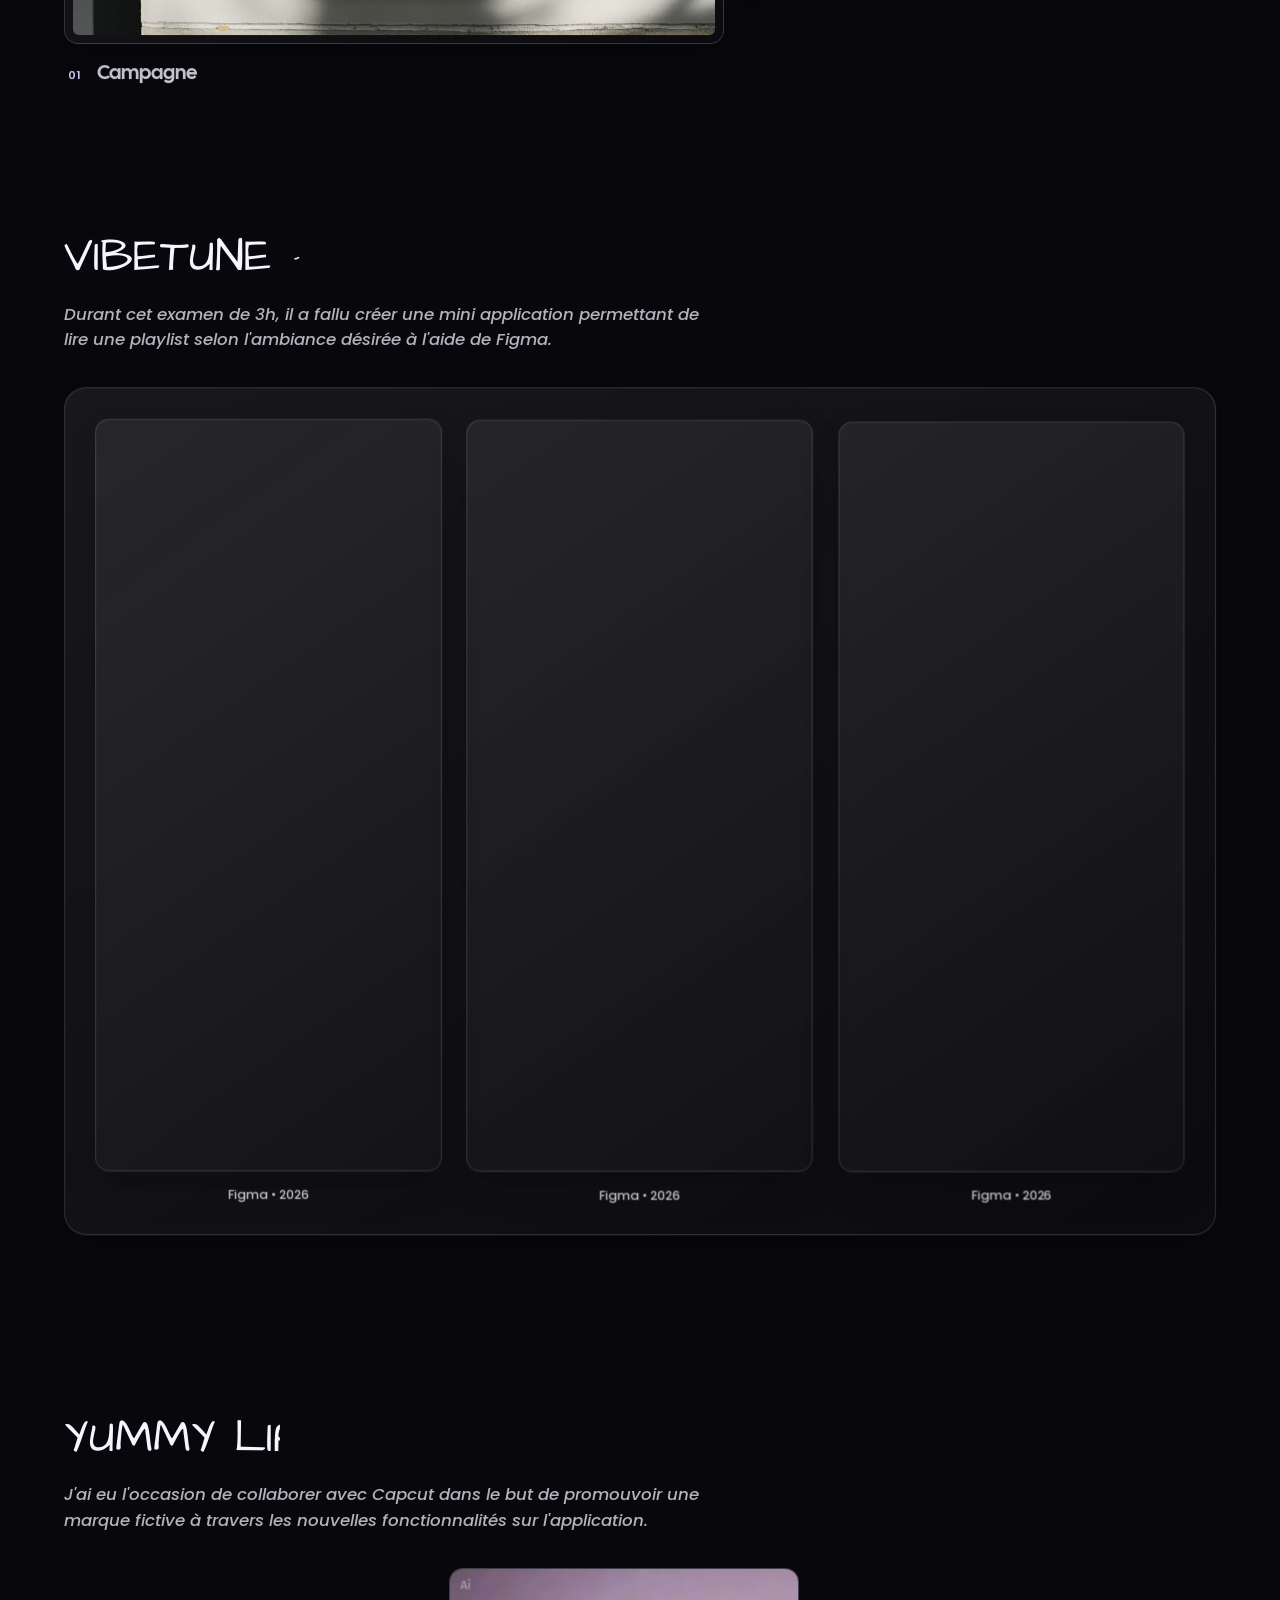
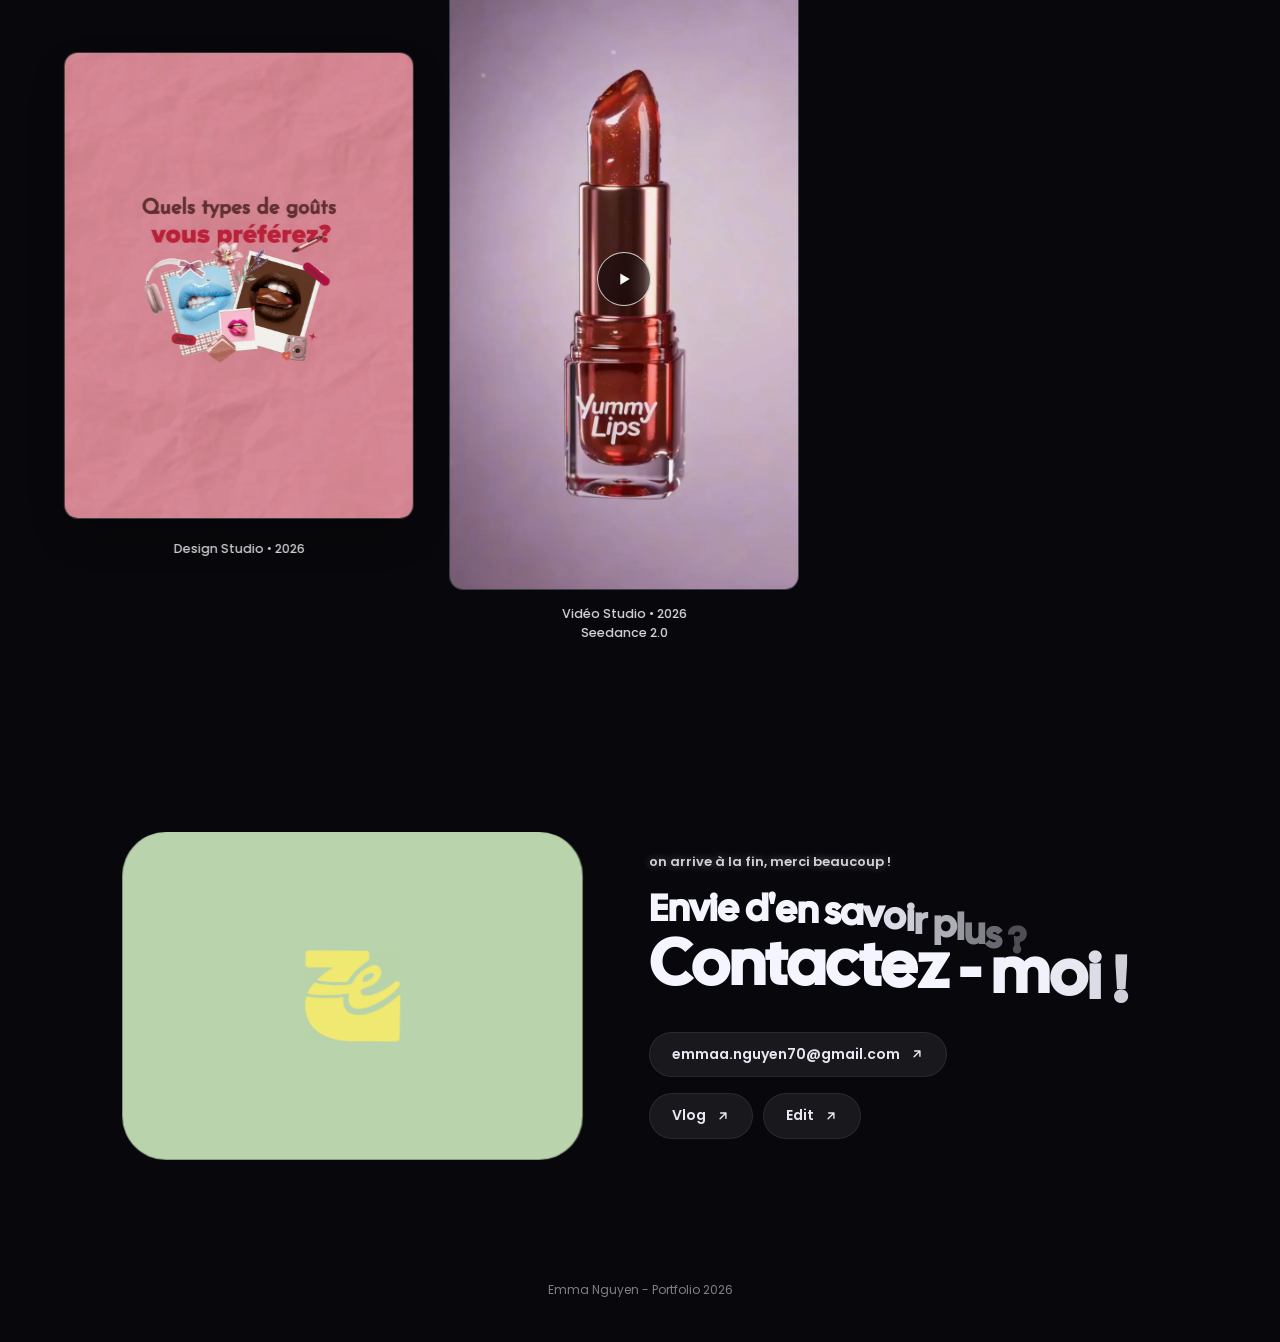
<file: creation-digitale.html>
<!doctype html>
<html lang="fr">
<head>
  <meta charset="utf-8">
  <meta name="viewport" content="width=device-width, initial-scale=1">
  <title>Création digitale | Emma Nguyen</title>
  <meta name="description" content="Carrousels, logos, mascottes et interfaces créés par Emma Nguyen.">
  <meta name="theme-color" content="#08080c">
  <link rel="icon" href="assets/img/home/logo-yellow.webp" type="image/webp">
  <link rel="preconnect" href="https://fonts.googleapis.com">
  <link rel="preconnect" href="https://fonts.gstatic.com" crossorigin>
  <link href="https://fonts.googleapis.com/css2?family=Architects+Daughter&family=Cal+Sans&display=swap" rel="stylesheet">
  <link rel="stylesheet" href="assets/css/style.css?v=29">
  <script>
    /* La page démarre recouverte par le rideau de transition. Sécurité : si le JS plante, on retire le rideau. */
    document.documentElement.classList.add('js');
    setTimeout(function () { if (!document.documentElement.classList.contains('is-ready')) document.documentElement.classList.remove('js'); }, 4000);
  </script>
</head>
<body data-page="creation-digitale">

  <div class="bg" aria-hidden="true">
    <div class="bg__blob bg__blob--blue"></div>
    <div class="bg__blob bg__blob--teal"></div>
    <div class="bg__blob bg__blob--light"></div>
    <div class="bg__blob bg__blob--deep"></div>
    <div class="bg__shade"></div>
    <div class="bg__dots"></div>
  </div>

  <div class="transition" aria-hidden="true">
    <div class="transition__layer transition__layer--blue"></div>
    <div class="transition__layer transition__layer--dark"><img src="assets/img/home/logo-yellow.webp" alt=""></div>
  </div>

  <div class="cursor" aria-hidden="true"><span class="cursor__label">Voir</span></div>
  <div class="cursor-dot" aria-hidden="true"></div>

  <header class="header"><a class="header__logo" href="index.html" aria-label="Accueil"><img src="assets/img/home/logo-yellow.webp" alt="" width="44" height="42"></a><nav class="nav" aria-label="Navigation principale"><a class="nav__link" href="index.html"><span data-text="Accueil">Accueil</span></a><svg class="nav__star" viewBox="0 0 10 10" aria-hidden="true"><path fill="currentColor" d="M5 0C5.6 3.4 6.6 4.4 10 5 6.6 5.6 5.6 6.6 5 10 4.4 6.6 3.4 5.6 0 5 3.4 4.4 4.4 3.4 5 0Z"/></svg><a class="nav__link" href="index.html#competences"><span data-text="Compétences">Compétences</span></a><svg class="nav__star" viewBox="0 0 10 10" aria-hidden="true"><path fill="currentColor" d="M5 0C5.6 3.4 6.6 4.4 10 5 6.6 5.6 5.6 6.6 5 10 4.4 6.6 3.4 5.6 0 5 3.4 4.4 4.4 3.4 5 0Z"/></svg><div class="nav__dropdown is-active"><a class="nav__link is-active" href="index.html#projets" aria-haspopup="true"><span data-text="Projets">Projets</span><svg class="nav__chevron" viewBox="0 0 12 8" aria-hidden="true"><path d="m1 1 5 5 5-5" fill="none" stroke="currentColor" stroke-width="1.5"/></svg></a><div class="nav__submenu"><a class="nav__sublink" href="montage-video.html"><svg class="nav__subicon nav__subicon--video" viewBox="0 0 48 48" aria-hidden="true"><rect x="3" y="11" width="30" height="26" rx="4" fill="#111"/><path d="M35 20l10-6v20l-10-6z" fill="#111"/><circle cx="12" cy="24" r="2.6" fill="#fff"/></svg>Montage vidéo</a><a class="nav__sublink" href="creation-digitale.html"><svg class="nav__subicon nav__subicon--design" viewBox="0 0 48 48" fill="none" stroke="#111" stroke-width="3" stroke-linejoin="round" stroke-linecap="round" aria-hidden="true"><path d="M30 8l10 10-14 14-12 3 3-12z"/><path d="M14 35 24 25"/><circle cx="25.5" cy="23.5" r="2.5" fill="#111"/><path d="M33 5l10 10" stroke-width="5"/></svg>Création digitale</a><a class="nav__sublink" href="photographie.html"><svg class="nav__subicon nav__subicon--photo" viewBox="0 0 48 48" aria-hidden="true"><path d="M16 10h16l3 5h6a4 4 0 0 1 4 4v18a4 4 0 0 1-4 4H7a4 4 0 0 1-4-4V19a4 4 0 0 1 4-4h6z" fill="#111"/><circle cx="24" cy="27" r="8.5" fill="#fff"/><circle cx="24" cy="27" r="5.5" fill="#111"/></svg>Photographie</a><a class="nav__sublink" href="site-web.html"><svg class="nav__subicon nav__subicon--web" viewBox="0 0 48 48" fill="none" stroke="#111" stroke-width="2.6" stroke-linejoin="round" aria-hidden="true"><rect x="4" y="6" width="40" height="34" rx="2"/><path d="M4 13h40"/><circle cx="9" cy="9.5" r="1" fill="#111"/><circle cx="13" cy="9.5" r="1" fill="#111"/><circle cx="17" cy="9.5" r="1" fill="#111"/><rect x="9" y="18" width="22" height="16"/><path d="M9 32l7-7 5 5 3-3 7 7"/><circle cx="34" cy="30" r="6" fill="#fff"/><circle cx="34" cy="30" r="3"/></svg>Site web</a></div></div><svg class="nav__star" viewBox="0 0 10 10" aria-hidden="true"><path fill="currentColor" d="M5 0C5.6 3.4 6.6 4.4 10 5 6.6 5.6 5.6 6.6 5 10 4.4 6.6 3.4 5.6 0 5 3.4 4.4 4.4 3.4 5 0Z"/></svg><a class="nav__link" href="a-propos.html"><span data-text="À propos">À propos</span></a><svg class="nav__star" viewBox="0 0 10 10" aria-hidden="true"><path fill="currentColor" d="M5 0C5.6 3.4 6.6 4.4 10 5 6.6 5.6 5.6 6.6 5 10 4.4 6.6 3.4 5.6 0 5 3.4 4.4 4.4 3.4 5 0Z"/></svg><a class="nav__link" href="#contact"><span data-text="Contact">Contact</span></a></nav><button class="burger" type="button" aria-label="Ouvrir le menu" aria-expanded="false"><span></span><span></span></button></header>

  <div class="mobile-menu" aria-hidden="true"><a href="index.html"><span>Accueil</span></a><a href="index.html#competences"><span>Compétences</span></a><a href="index.html#projets"><span>Projets</span></a><a class="mobile-menu__sub" href="montage-video.html"><span>Montage vidéo</span></a><a class="mobile-menu__sub" href="creation-digitale.html"><span>Création digitale</span></a><a class="mobile-menu__sub" href="photographie.html"><span>Photographie</span></a><a class="mobile-menu__sub" href="site-web.html"><span>Site web</span></a><a href="a-propos.html"><span>À propos</span></a><a href="#contact"><span>Contact</span></a><p class="mobile-menu__foot">emmaa.nguyen70@gmail.com</p></div>

  <main id="main">

    <section class="page-hero">
      <div class="wrap">
        <p class="page-hero__years" data-split-chars>2025 - 2026</p>
        <h1 class="page-hero__title" data-split-chars>Création digitale</h1>
        <p class="page-hero__text" data-split-lines>Le design est pour moi un moyen d'exprimer ma créativité en imaginant et en donnant vie à des visuels créatifs et impactants.</p>
      </div>
    </section>

    <div data-render class="render-root">
      <p class="loading-note">Chargement des projets…</p>
    </div>

    <section class="contact" id="contact">
      <div class="wrap">
        <div class="contact__grid">
          <div class="contact__card" data-magnetic="0.15">
            <img src="assets/img/home/logo-yellow.webp" alt="Logo d'Emma Nguyen" width="600" height="573" loading="lazy">
          </div>
          <div class="contact__text">
            <p class="contact__kicker" data-reveal>on arrive à la fin, merci beaucoup !</p>
            <h2 class="contact__title">
              <span class="l1" data-split>Envie d'en savoir plus ?</span>
              <span class="l2" data-split>Contactez - moi !</span>
            </h2>
            <a class="pill" href="mailto:emmaa.nguyen70@gmail.com" data-magnetic="0.3" data-reveal>emmaa.nguyen70@gmail.com <svg viewBox="0 0 24 24" fill="none" stroke="currentColor" stroke-width="2.4" stroke-linecap="round" stroke-linejoin="round" aria-hidden="true"><path d="M7 17 17 7M8 7h9v9"/></svg></a>
            <nav class="contact__social-links" aria-label="Vlogs et edits">
              <a class="pill" href="https://www.youtube.com/playlist?list=PLgehHoFKeTsPCP82-Uzj9--qKme1rNor7" target="_blank" rel="noopener noreferrer" data-magnetic="0.3" data-reveal>Vlog <svg viewBox="0 0 24 24" fill="none" stroke="currentColor" stroke-width="2.4" stroke-linecap="round" stroke-linejoin="round" aria-hidden="true"><path d="M7 17 17 7M8 7h9v9"/></svg></a>
              <a class="pill" href="https://www.youtube.com/playlist?list=PLZvoBWC9wdsBCxCEPm08xFJdHUAZDle31" target="_blank" rel="noopener noreferrer" data-magnetic="0.3" data-reveal>Edit <svg viewBox="0 0 24 24" fill="none" stroke="currentColor" stroke-width="2.4" stroke-linecap="round" stroke-linejoin="round" aria-hidden="true"><path d="M7 17 17 7M8 7h9v9"/></svg></a>
            </nav>
          </div>
        </div>
      </div>
    </section>
  </main>
  <p class="footer-note">Emma Nguyen - Portfolio 2026</p>

  <button class="to-top" type="button" aria-label="Revenir en haut">
    <svg class="to-top__ring" viewBox="0 0 54 54" aria-hidden="true"><circle class="track" cx="27" cy="27" r="25"/><circle class="bar" cx="27" cy="27" r="25"/></svg>
    <svg class="to-top__icon" viewBox="0 0 24 24" fill="none" stroke="currentColor" stroke-width="1.8" stroke-linecap="round" stroke-linejoin="round" aria-hidden="true"><path d="M12 21V8M6.5 13.5 12 8l5.5 5.5M5 4h14"/></svg>
  </button>

  <div class="lightbox" role="dialog" aria-modal="true" aria-label="Visionneuse">
    <div class="lightbox__bg"></div>
    <div class="lightbox__stage"></div>
    <button class="lightbox__btn lightbox__close" type="button" aria-label="Fermer"><svg viewBox="0 0 24 24" fill="none" stroke="currentColor" stroke-width="2" stroke-linecap="round"><path d="M6 6l12 12M18 6 6 18"/></svg></button>
    <button class="lightbox__btn lightbox__prev" type="button" aria-label="Précédent"><svg viewBox="0 0 24 24" fill="none" stroke="currentColor" stroke-width="2" stroke-linecap="round" stroke-linejoin="round"><path d="M15 5l-7 7 7 7"/></svg></button>
    <button class="lightbox__btn lightbox__next" type="button" aria-label="Suivant"><svg viewBox="0 0 24 24" fill="none" stroke="currentColor" stroke-width="2" stroke-linecap="round" stroke-linejoin="round"><path d="M9 5l7 7-7 7"/></svg></button>
    <div class="lightbox__count"></div>
  </div>

  <script src="assets/js/vendor/gsap.min.js"></script>
  <script src="assets/js/vendor/ScrollTrigger.min.js"></script>
  <script src="assets/js/vendor/SplitText.min.js"></script>
  <script src="assets/js/vendor/lenis.min.js"></script>
  <script src="assets/js/main.js?v=26"></script>
</body>
</html>
</file>
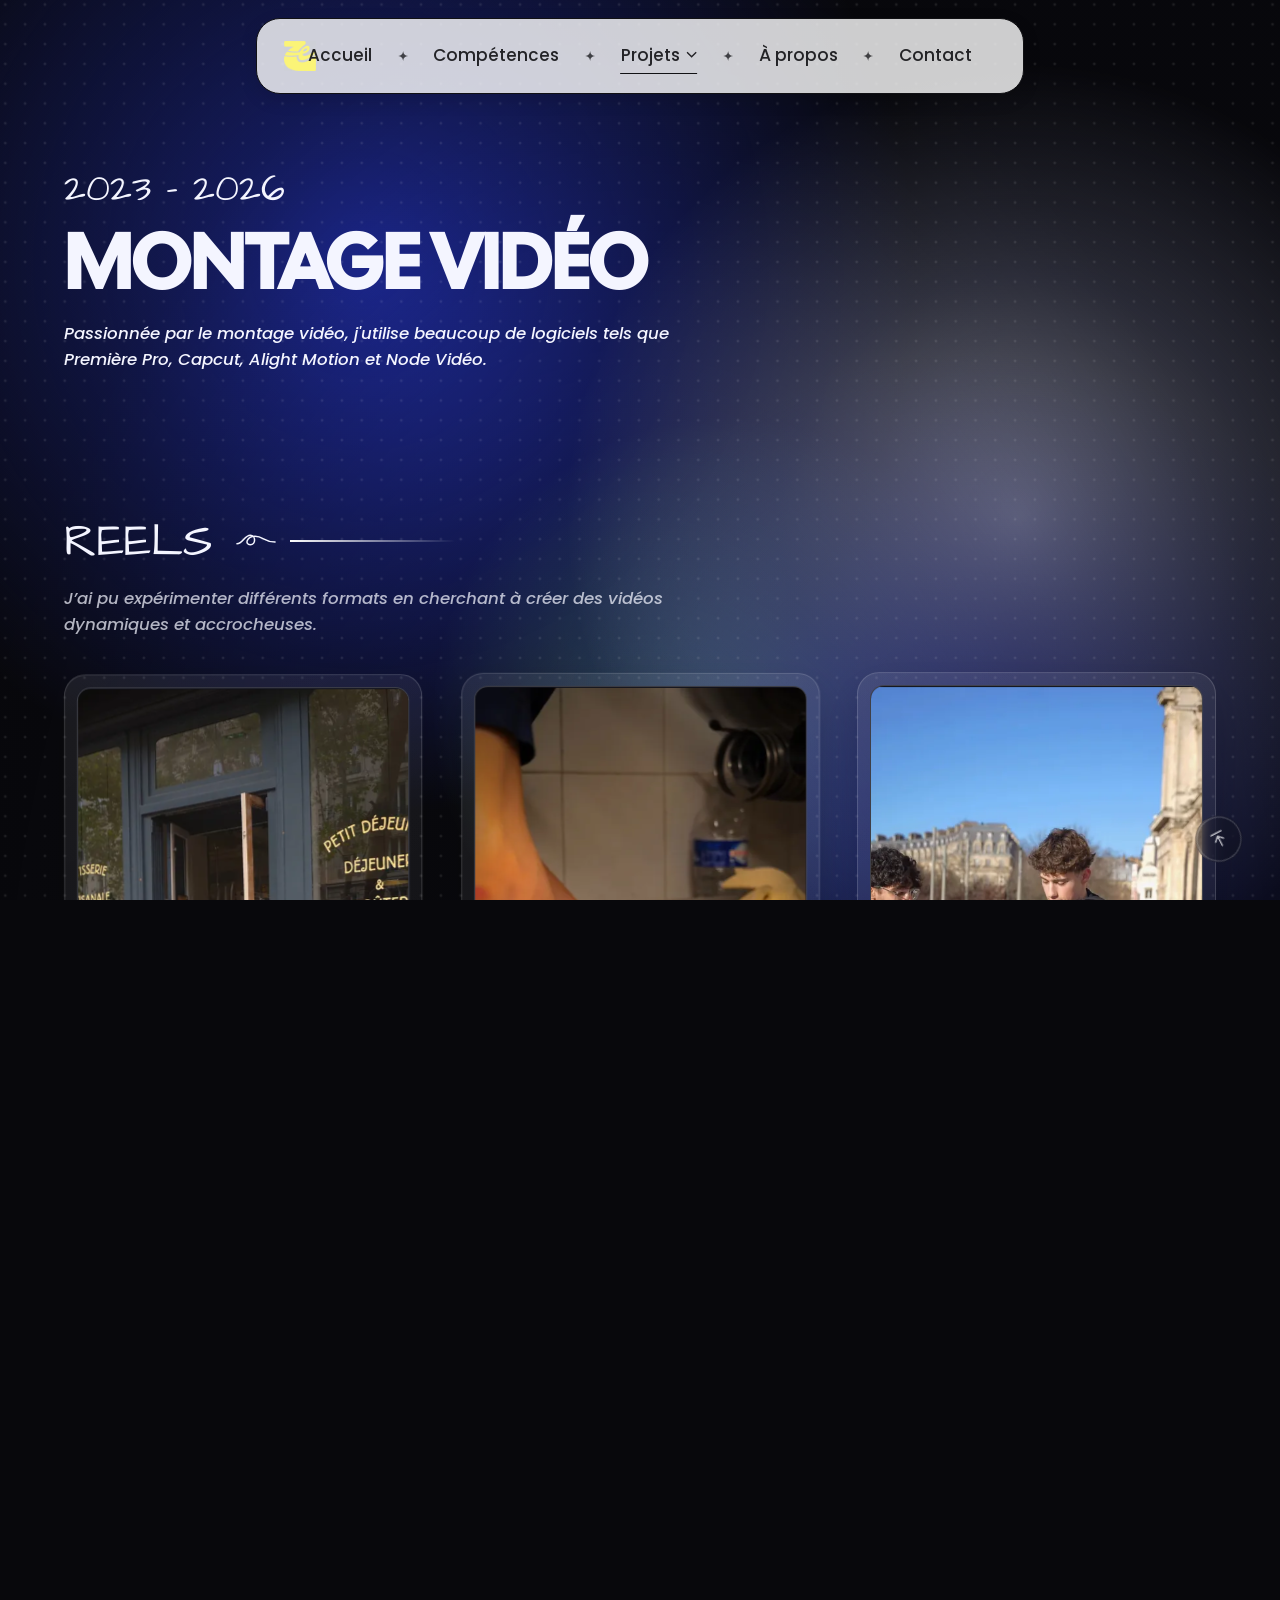
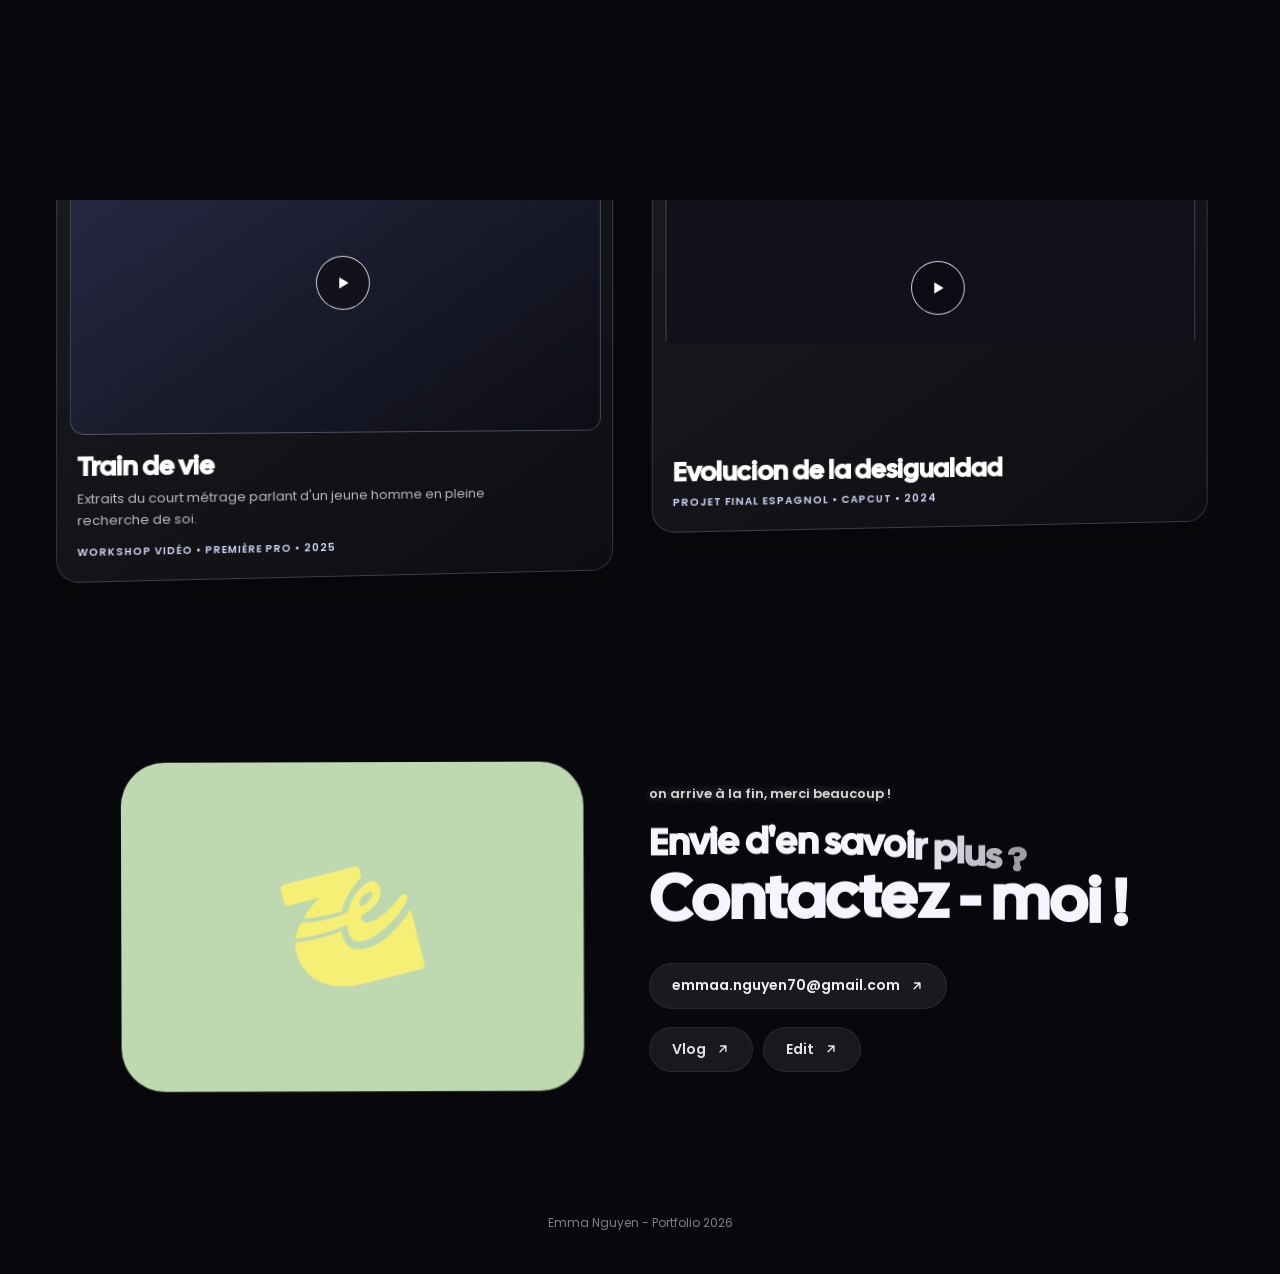
<file: montage-video.html>
<!doctype html>
<html lang="fr">
<head>
  <meta charset="utf-8">
  <meta name="viewport" content="width=device-width, initial-scale=1">
  <title>Montage vidéo | Emma Nguyen</title>
  <meta name="description" content="Reels et courts-métrages montés par Emma Nguyen.">
  <meta name="theme-color" content="#08080c">
  <link rel="icon" href="assets/img/home/logo-yellow.webp" type="image/webp">
  <link rel="preconnect" href="https://fonts.googleapis.com">
  <link rel="preconnect" href="https://fonts.gstatic.com" crossorigin>
  <link href="https://fonts.googleapis.com/css2?family=Architects+Daughter&family=Cal+Sans&display=swap" rel="stylesheet">
  <link rel="stylesheet" href="assets/css/style.css?v=29">
  <script>
    /* La page démarre recouverte par le rideau de transition. Sécurité : si le JS plante, on retire le rideau. */
    document.documentElement.classList.add('js');
    setTimeout(function () { if (!document.documentElement.classList.contains('is-ready')) document.documentElement.classList.remove('js'); }, 4000);
  </script>
</head>
<body data-page="montage-video">

  <div class="bg" aria-hidden="true">
    <div class="bg__blob bg__blob--blue"></div>
    <div class="bg__blob bg__blob--teal"></div>
    <div class="bg__blob bg__blob--light"></div>
    <div class="bg__blob bg__blob--deep"></div>
    <div class="bg__shade"></div>
    <div class="bg__dots"></div>
  </div>

  <div class="transition" aria-hidden="true">
    <div class="transition__layer transition__layer--blue"></div>
    <div class="transition__layer transition__layer--dark"><img src="assets/img/home/logo-yellow.webp" alt=""></div>
  </div>

  <div class="cursor" aria-hidden="true"><span class="cursor__label">Voir</span></div>
  <div class="cursor-dot" aria-hidden="true"></div>

  <header class="header"><a class="header__logo" href="index.html" aria-label="Accueil"><img src="assets/img/home/logo-yellow.webp" alt="" width="44" height="42"></a><nav class="nav" aria-label="Navigation principale"><a class="nav__link" href="index.html"><span data-text="Accueil">Accueil</span></a><svg class="nav__star" viewBox="0 0 10 10" aria-hidden="true"><path fill="currentColor" d="M5 0C5.6 3.4 6.6 4.4 10 5 6.6 5.6 5.6 6.6 5 10 4.4 6.6 3.4 5.6 0 5 3.4 4.4 4.4 3.4 5 0Z"/></svg><a class="nav__link" href="index.html#competences"><span data-text="Compétences">Compétences</span></a><svg class="nav__star" viewBox="0 0 10 10" aria-hidden="true"><path fill="currentColor" d="M5 0C5.6 3.4 6.6 4.4 10 5 6.6 5.6 5.6 6.6 5 10 4.4 6.6 3.4 5.6 0 5 3.4 4.4 4.4 3.4 5 0Z"/></svg><div class="nav__dropdown is-active"><a class="nav__link is-active" href="index.html#projets" aria-haspopup="true"><span data-text="Projets">Projets</span><svg class="nav__chevron" viewBox="0 0 12 8" aria-hidden="true"><path d="m1 1 5 5 5-5" fill="none" stroke="currentColor" stroke-width="1.5"/></svg></a><div class="nav__submenu"><a class="nav__sublink" href="montage-video.html"><svg class="nav__subicon nav__subicon--video" viewBox="0 0 48 48" aria-hidden="true"><rect x="3" y="11" width="30" height="26" rx="4" fill="#111"/><path d="M35 20l10-6v20l-10-6z" fill="#111"/><circle cx="12" cy="24" r="2.6" fill="#fff"/></svg>Montage vidéo</a><a class="nav__sublink" href="creation-digitale.html"><svg class="nav__subicon nav__subicon--design" viewBox="0 0 48 48" fill="none" stroke="#111" stroke-width="3" stroke-linejoin="round" stroke-linecap="round" aria-hidden="true"><path d="M30 8l10 10-14 14-12 3 3-12z"/><path d="M14 35 24 25"/><circle cx="25.5" cy="23.5" r="2.5" fill="#111"/><path d="M33 5l10 10" stroke-width="5"/></svg>Création digitale</a><a class="nav__sublink" href="photographie.html"><svg class="nav__subicon nav__subicon--photo" viewBox="0 0 48 48" aria-hidden="true"><path d="M16 10h16l3 5h6a4 4 0 0 1 4 4v18a4 4 0 0 1-4 4H7a4 4 0 0 1-4-4V19a4 4 0 0 1 4-4h6z" fill="#111"/><circle cx="24" cy="27" r="8.5" fill="#fff"/><circle cx="24" cy="27" r="5.5" fill="#111"/></svg>Photographie</a><a class="nav__sublink" href="site-web.html"><svg class="nav__subicon nav__subicon--web" viewBox="0 0 48 48" fill="none" stroke="#111" stroke-width="2.6" stroke-linejoin="round" aria-hidden="true"><rect x="4" y="6" width="40" height="34" rx="2"/><path d="M4 13h40"/><circle cx="9" cy="9.5" r="1" fill="#111"/><circle cx="13" cy="9.5" r="1" fill="#111"/><circle cx="17" cy="9.5" r="1" fill="#111"/><rect x="9" y="18" width="22" height="16"/><path d="M9 32l7-7 5 5 3-3 7 7"/><circle cx="34" cy="30" r="6" fill="#fff"/><circle cx="34" cy="30" r="3"/></svg>Site web</a></div></div><svg class="nav__star" viewBox="0 0 10 10" aria-hidden="true"><path fill="currentColor" d="M5 0C5.6 3.4 6.6 4.4 10 5 6.6 5.6 5.6 6.6 5 10 4.4 6.6 3.4 5.6 0 5 3.4 4.4 4.4 3.4 5 0Z"/></svg><a class="nav__link" href="a-propos.html"><span data-text="À propos">À propos</span></a><svg class="nav__star" viewBox="0 0 10 10" aria-hidden="true"><path fill="currentColor" d="M5 0C5.6 3.4 6.6 4.4 10 5 6.6 5.6 5.6 6.6 5 10 4.4 6.6 3.4 5.6 0 5 3.4 4.4 4.4 3.4 5 0Z"/></svg><a class="nav__link" href="#contact"><span data-text="Contact">Contact</span></a></nav><button class="burger" type="button" aria-label="Ouvrir le menu" aria-expanded="false"><span></span><span></span></button></header>

  <div class="mobile-menu" aria-hidden="true"><a href="index.html"><span>Accueil</span></a><a href="index.html#competences"><span>Compétences</span></a><a href="index.html#projets"><span>Projets</span></a><a class="mobile-menu__sub" href="montage-video.html"><span>Montage vidéo</span></a><a class="mobile-menu__sub" href="creation-digitale.html"><span>Création digitale</span></a><a class="mobile-menu__sub" href="photographie.html"><span>Photographie</span></a><a class="mobile-menu__sub" href="site-web.html"><span>Site web</span></a><a href="a-propos.html"><span>À propos</span></a><a href="#contact"><span>Contact</span></a><p class="mobile-menu__foot">emmaa.nguyen70@gmail.com</p></div>

  <main id="main">

    <section class="page-hero">
      <div class="wrap">
        <p class="page-hero__years" data-split-chars>2023 - 2026</p>
        <h1 class="page-hero__title" data-split-chars>Montage vidéo</h1>
        <p class="page-hero__text" data-split-lines>Passionnée par le montage vidéo, j'utilise beaucoup de logiciels tels que Première Pro, Capcut, Alight Motion et Node Vidéo.</p>
      </div>
    </section>

    <div data-render class="render-root">
      <p class="loading-note">Chargement des projets…</p>
    </div>

    <section class="contact" id="contact">
      <div class="wrap">
        <div class="contact__grid">
          <div class="contact__card" data-magnetic="0.15">
            <img src="assets/img/home/logo-yellow.webp" alt="Logo d'Emma Nguyen" width="600" height="573" loading="lazy">
          </div>
          <div class="contact__text">
            <p class="contact__kicker" data-reveal>on arrive à la fin, merci beaucoup !</p>
            <h2 class="contact__title">
              <span class="l1" data-split>Envie d'en savoir plus ?</span>
              <span class="l2" data-split>Contactez - moi !</span>
            </h2>
            <a class="pill" href="mailto:emmaa.nguyen70@gmail.com" data-magnetic="0.3" data-reveal>emmaa.nguyen70@gmail.com <svg viewBox="0 0 24 24" fill="none" stroke="currentColor" stroke-width="2.4" stroke-linecap="round" stroke-linejoin="round" aria-hidden="true"><path d="M7 17 17 7M8 7h9v9"/></svg></a>
            <nav class="contact__social-links" aria-label="Vlogs et edits">
              <a class="pill" href="https://www.youtube.com/playlist?list=PLgehHoFKeTsPCP82-Uzj9--qKme1rNor7" target="_blank" rel="noopener noreferrer" data-magnetic="0.3" data-reveal>Vlog <svg viewBox="0 0 24 24" fill="none" stroke="currentColor" stroke-width="2.4" stroke-linecap="round" stroke-linejoin="round" aria-hidden="true"><path d="M7 17 17 7M8 7h9v9"/></svg></a>
              <a class="pill" href="https://www.youtube.com/playlist?list=PLZvoBWC9wdsBCxCEPm08xFJdHUAZDle31" target="_blank" rel="noopener noreferrer" data-magnetic="0.3" data-reveal>Edit <svg viewBox="0 0 24 24" fill="none" stroke="currentColor" stroke-width="2.4" stroke-linecap="round" stroke-linejoin="round" aria-hidden="true"><path d="M7 17 17 7M8 7h9v9"/></svg></a>
            </nav>
          </div>
        </div>
      </div>
    </section>
  </main>
  <p class="footer-note">Emma Nguyen - Portfolio 2026</p>

  <button class="to-top" type="button" aria-label="Revenir en haut">
    <svg class="to-top__ring" viewBox="0 0 54 54" aria-hidden="true"><circle class="track" cx="27" cy="27" r="25"/><circle class="bar" cx="27" cy="27" r="25"/></svg>
    <svg class="to-top__icon" viewBox="0 0 24 24" fill="none" stroke="currentColor" stroke-width="1.8" stroke-linecap="round" stroke-linejoin="round" aria-hidden="true"><path d="M12 21V8M6.5 13.5 12 8l5.5 5.5M5 4h14"/></svg>
  </button>

  <div class="lightbox" role="dialog" aria-modal="true" aria-label="Visionneuse">
    <div class="lightbox__bg"></div>
    <div class="lightbox__stage"></div>
    <button class="lightbox__btn lightbox__close" type="button" aria-label="Fermer"><svg viewBox="0 0 24 24" fill="none" stroke="currentColor" stroke-width="2" stroke-linecap="round"><path d="M6 6l12 12M18 6 6 18"/></svg></button>
    <button class="lightbox__btn lightbox__prev" type="button" aria-label="Précédent"><svg viewBox="0 0 24 24" fill="none" stroke="currentColor" stroke-width="2" stroke-linecap="round" stroke-linejoin="round"><path d="M15 5l-7 7 7 7"/></svg></button>
    <button class="lightbox__btn lightbox__next" type="button" aria-label="Suivant"><svg viewBox="0 0 24 24" fill="none" stroke="currentColor" stroke-width="2" stroke-linecap="round" stroke-linejoin="round"><path d="M9 5l7 7-7 7"/></svg></button>
    <div class="lightbox__count"></div>
  </div>

  <script src="assets/js/vendor/gsap.min.js"></script>
  <script src="assets/js/vendor/ScrollTrigger.min.js"></script>
  <script src="assets/js/vendor/SplitText.min.js"></script>
  <script src="assets/js/vendor/lenis.min.js"></script>
  <script src="assets/js/main.js?v=26"></script>
</body>
</html>
</file>
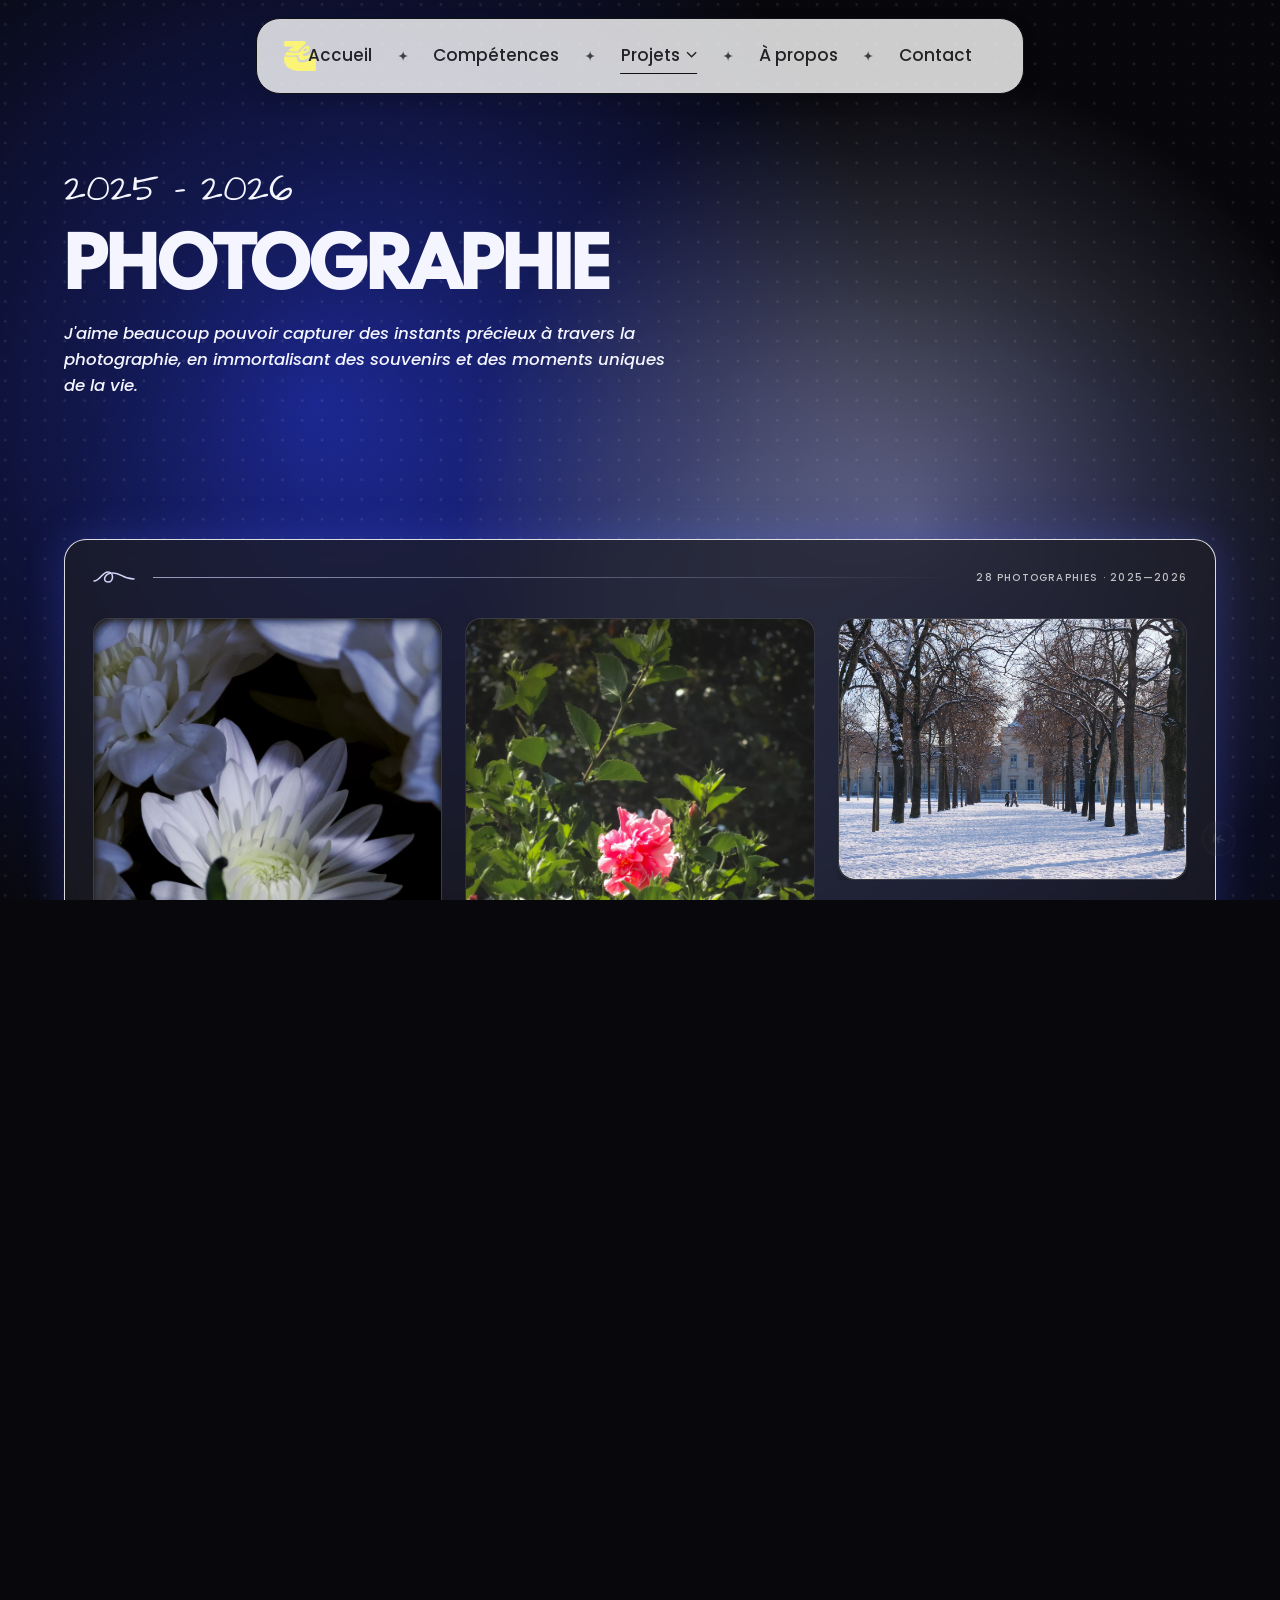
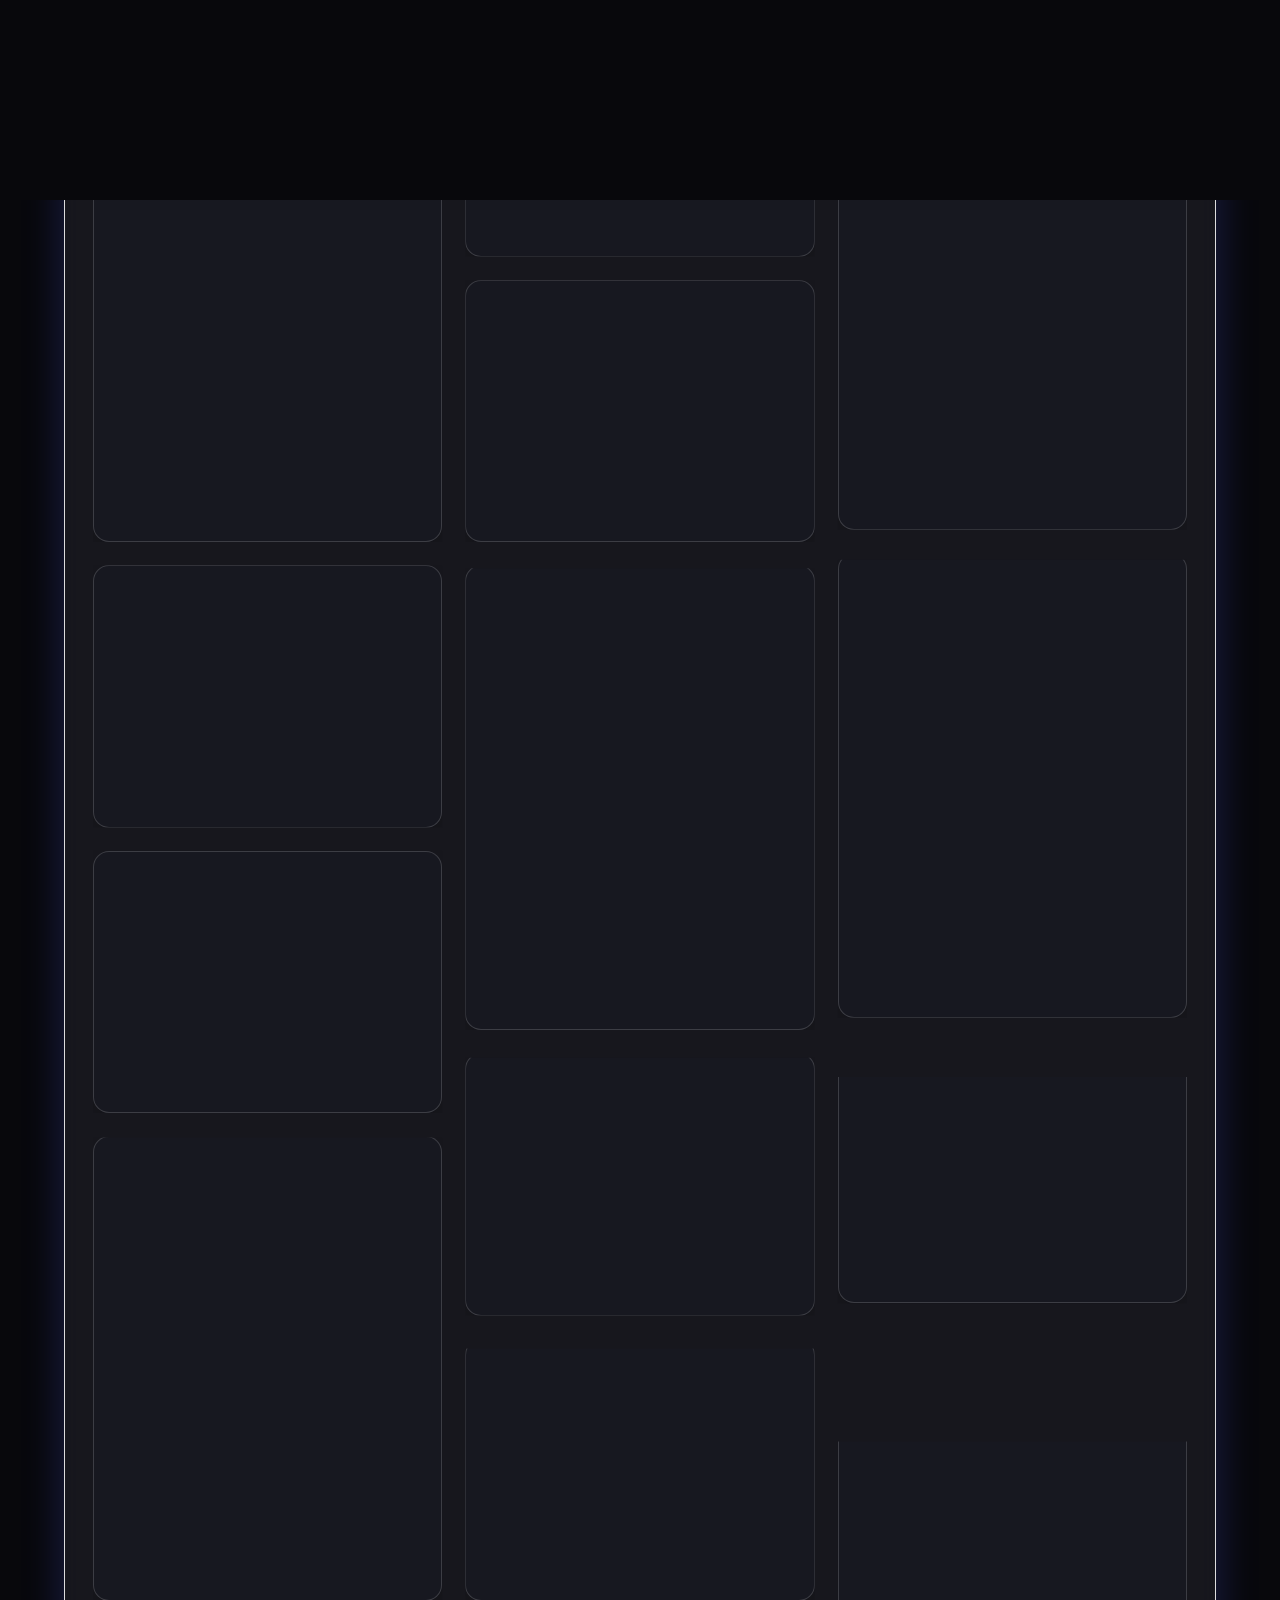
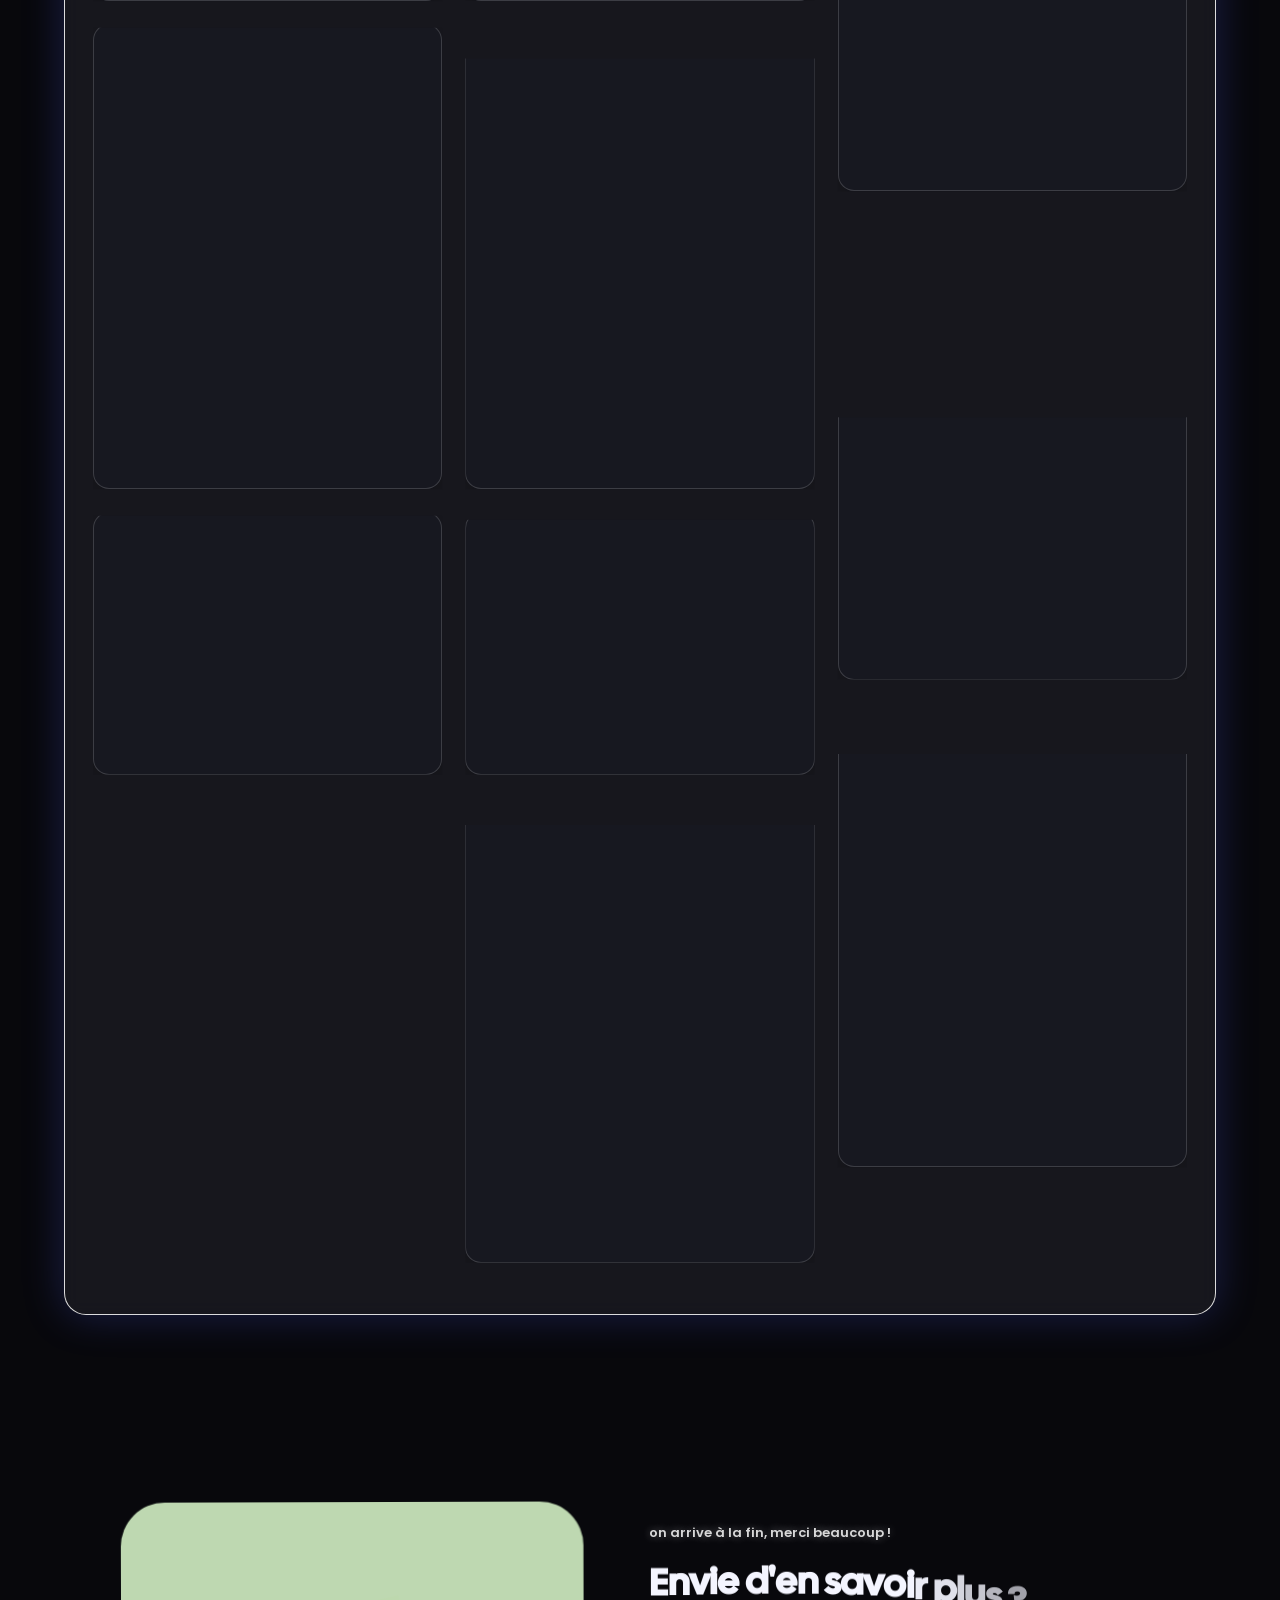
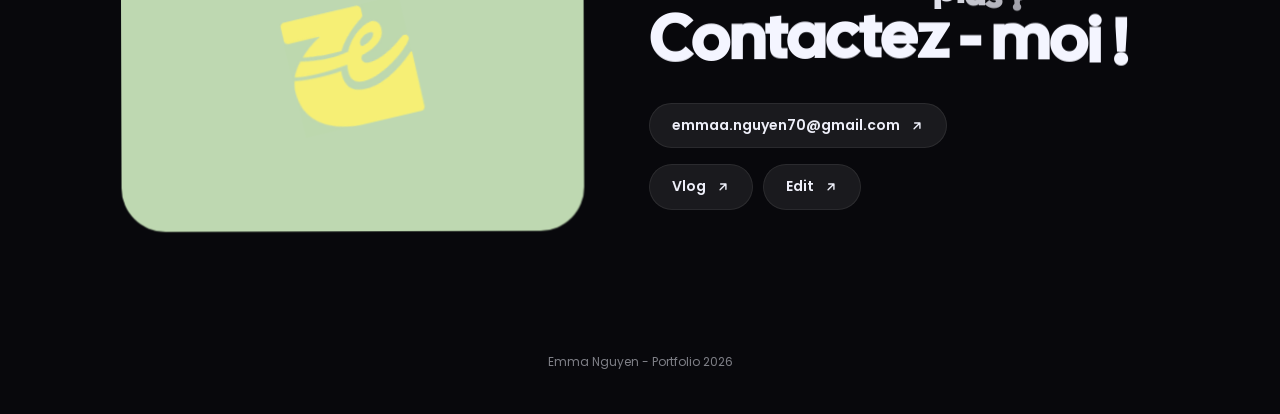
<file: photographie.html>
<!doctype html>
<html lang="fr">
<head>
  <meta charset="utf-8">
  <meta name="viewport" content="width=device-width, initial-scale=1">
  <title>Photographie | Emma Nguyen</title>
  <meta name="description" content="Galerie photo d'Emma Nguyen.">
  <meta name="theme-color" content="#08080c">
  <link rel="icon" href="assets/img/home/logo-yellow.webp" type="image/webp">
  <link rel="preconnect" href="https://fonts.googleapis.com">
  <link rel="preconnect" href="https://fonts.gstatic.com" crossorigin>
  <link href="https://fonts.googleapis.com/css2?family=Architects+Daughter&family=Cal+Sans&display=swap" rel="stylesheet">
  <link rel="stylesheet" href="assets/css/style.css?v=29">
  <script>
    /* La page démarre recouverte par le rideau de transition. Sécurité : si le JS plante, on retire le rideau. */
    document.documentElement.classList.add('js');
    setTimeout(function () { if (!document.documentElement.classList.contains('is-ready')) document.documentElement.classList.remove('js'); }, 4000);
  </script>
</head>
<body data-page="photographie">

  <div class="bg" aria-hidden="true">
    <div class="bg__blob bg__blob--blue"></div>
    <div class="bg__blob bg__blob--teal"></div>
    <div class="bg__blob bg__blob--light"></div>
    <div class="bg__blob bg__blob--deep"></div>
    <div class="bg__shade"></div>
    <div class="bg__dots"></div>
  </div>

  <div class="transition" aria-hidden="true">
    <div class="transition__layer transition__layer--blue"></div>
    <div class="transition__layer transition__layer--dark"><img src="assets/img/home/logo-yellow.webp" alt=""></div>
  </div>

  <div class="cursor" aria-hidden="true"><span class="cursor__label">Voir</span></div>
  <div class="cursor-dot" aria-hidden="true"></div>

  <header class="header"><a class="header__logo" href="index.html" aria-label="Accueil"><img src="assets/img/home/logo-yellow.webp" alt="" width="44" height="42"></a><nav class="nav" aria-label="Navigation principale"><a class="nav__link" href="index.html"><span data-text="Accueil">Accueil</span></a><svg class="nav__star" viewBox="0 0 10 10" aria-hidden="true"><path fill="currentColor" d="M5 0C5.6 3.4 6.6 4.4 10 5 6.6 5.6 5.6 6.6 5 10 4.4 6.6 3.4 5.6 0 5 3.4 4.4 4.4 3.4 5 0Z"/></svg><a class="nav__link" href="index.html#competences"><span data-text="Compétences">Compétences</span></a><svg class="nav__star" viewBox="0 0 10 10" aria-hidden="true"><path fill="currentColor" d="M5 0C5.6 3.4 6.6 4.4 10 5 6.6 5.6 5.6 6.6 5 10 4.4 6.6 3.4 5.6 0 5 3.4 4.4 4.4 3.4 5 0Z"/></svg><div class="nav__dropdown is-active"><a class="nav__link is-active" href="index.html#projets" aria-haspopup="true"><span data-text="Projets">Projets</span><svg class="nav__chevron" viewBox="0 0 12 8" aria-hidden="true"><path d="m1 1 5 5 5-5" fill="none" stroke="currentColor" stroke-width="1.5"/></svg></a><div class="nav__submenu"><a class="nav__sublink" href="montage-video.html"><svg class="nav__subicon nav__subicon--video" viewBox="0 0 48 48" aria-hidden="true"><rect x="3" y="11" width="30" height="26" rx="4" fill="#111"/><path d="M35 20l10-6v20l-10-6z" fill="#111"/><circle cx="12" cy="24" r="2.6" fill="#fff"/></svg>Montage vidéo</a><a class="nav__sublink" href="creation-digitale.html"><svg class="nav__subicon nav__subicon--design" viewBox="0 0 48 48" fill="none" stroke="#111" stroke-width="3" stroke-linejoin="round" stroke-linecap="round" aria-hidden="true"><path d="M30 8l10 10-14 14-12 3 3-12z"/><path d="M14 35 24 25"/><circle cx="25.5" cy="23.5" r="2.5" fill="#111"/><path d="M33 5l10 10" stroke-width="5"/></svg>Création digitale</a><a class="nav__sublink" href="photographie.html"><svg class="nav__subicon nav__subicon--photo" viewBox="0 0 48 48" aria-hidden="true"><path d="M16 10h16l3 5h6a4 4 0 0 1 4 4v18a4 4 0 0 1-4 4H7a4 4 0 0 1-4-4V19a4 4 0 0 1 4-4h6z" fill="#111"/><circle cx="24" cy="27" r="8.5" fill="#fff"/><circle cx="24" cy="27" r="5.5" fill="#111"/></svg>Photographie</a><a class="nav__sublink" href="site-web.html"><svg class="nav__subicon nav__subicon--web" viewBox="0 0 48 48" fill="none" stroke="#111" stroke-width="2.6" stroke-linejoin="round" aria-hidden="true"><rect x="4" y="6" width="40" height="34" rx="2"/><path d="M4 13h40"/><circle cx="9" cy="9.5" r="1" fill="#111"/><circle cx="13" cy="9.5" r="1" fill="#111"/><circle cx="17" cy="9.5" r="1" fill="#111"/><rect x="9" y="18" width="22" height="16"/><path d="M9 32l7-7 5 5 3-3 7 7"/><circle cx="34" cy="30" r="6" fill="#fff"/><circle cx="34" cy="30" r="3"/></svg>Site web</a></div></div><svg class="nav__star" viewBox="0 0 10 10" aria-hidden="true"><path fill="currentColor" d="M5 0C5.6 3.4 6.6 4.4 10 5 6.6 5.6 5.6 6.6 5 10 4.4 6.6 3.4 5.6 0 5 3.4 4.4 4.4 3.4 5 0Z"/></svg><a class="nav__link" href="a-propos.html"><span data-text="À propos">À propos</span></a><svg class="nav__star" viewBox="0 0 10 10" aria-hidden="true"><path fill="currentColor" d="M5 0C5.6 3.4 6.6 4.4 10 5 6.6 5.6 5.6 6.6 5 10 4.4 6.6 3.4 5.6 0 5 3.4 4.4 4.4 3.4 5 0Z"/></svg><a class="nav__link" href="#contact"><span data-text="Contact">Contact</span></a></nav><button class="burger" type="button" aria-label="Ouvrir le menu" aria-expanded="false"><span></span><span></span></button></header>

  <div class="mobile-menu" aria-hidden="true"><a href="index.html"><span>Accueil</span></a><a href="index.html#competences"><span>Compétences</span></a><a href="index.html#projets"><span>Projets</span></a><a class="mobile-menu__sub" href="montage-video.html"><span>Montage vidéo</span></a><a class="mobile-menu__sub" href="creation-digitale.html"><span>Création digitale</span></a><a class="mobile-menu__sub" href="photographie.html"><span>Photographie</span></a><a class="mobile-menu__sub" href="site-web.html"><span>Site web</span></a><a href="a-propos.html"><span>À propos</span></a><a href="#contact"><span>Contact</span></a><p class="mobile-menu__foot">emmaa.nguyen70@gmail.com</p></div>

  <main id="main">

    <section class="page-hero">
      <div class="wrap">
        <p class="page-hero__years" data-split-chars>2025 - 2026</p>
        <h1 class="page-hero__title" data-split-chars>Photographie</h1>
        <p class="page-hero__text" data-split-lines>J'aime beaucoup pouvoir capturer des instants précieux à travers la photographie, en immortalisant des souvenirs et des moments uniques de la vie.</p>
      </div>
    </section>

    <div data-render class="render-root">
      <p class="loading-note">Chargement des projets…</p>
    </div>

    <section class="contact" id="contact">
      <div class="wrap">
        <div class="contact__grid">
          <div class="contact__card" data-magnetic="0.15">
            <img src="assets/img/home/logo-yellow.webp" alt="Logo d'Emma Nguyen" width="600" height="573" loading="lazy">
          </div>
          <div class="contact__text">
            <p class="contact__kicker" data-reveal>on arrive à la fin, merci beaucoup !</p>
            <h2 class="contact__title">
              <span class="l1" data-split>Envie d'en savoir plus ?</span>
              <span class="l2" data-split>Contactez - moi !</span>
            </h2>
            <a class="pill" href="mailto:emmaa.nguyen70@gmail.com" data-magnetic="0.3" data-reveal>emmaa.nguyen70@gmail.com <svg viewBox="0 0 24 24" fill="none" stroke="currentColor" stroke-width="2.4" stroke-linecap="round" stroke-linejoin="round" aria-hidden="true"><path d="M7 17 17 7M8 7h9v9"/></svg></a>
            <nav class="contact__social-links" aria-label="Vlogs et edits">
              <a class="pill" href="https://www.youtube.com/playlist?list=PLgehHoFKeTsPCP82-Uzj9--qKme1rNor7" target="_blank" rel="noopener noreferrer" data-magnetic="0.3" data-reveal>Vlog <svg viewBox="0 0 24 24" fill="none" stroke="currentColor" stroke-width="2.4" stroke-linecap="round" stroke-linejoin="round" aria-hidden="true"><path d="M7 17 17 7M8 7h9v9"/></svg></a>
              <a class="pill" href="https://www.youtube.com/playlist?list=PLZvoBWC9wdsBCxCEPm08xFJdHUAZDle31" target="_blank" rel="noopener noreferrer" data-magnetic="0.3" data-reveal>Edit <svg viewBox="0 0 24 24" fill="none" stroke="currentColor" stroke-width="2.4" stroke-linecap="round" stroke-linejoin="round" aria-hidden="true"><path d="M7 17 17 7M8 7h9v9"/></svg></a>
            </nav>
          </div>
        </div>
      </div>
    </section>
  </main>
  <p class="footer-note">Emma Nguyen - Portfolio 2026</p>

  <button class="to-top" type="button" aria-label="Revenir en haut">
    <svg class="to-top__ring" viewBox="0 0 54 54" aria-hidden="true"><circle class="track" cx="27" cy="27" r="25"/><circle class="bar" cx="27" cy="27" r="25"/></svg>
    <svg class="to-top__icon" viewBox="0 0 24 24" fill="none" stroke="currentColor" stroke-width="1.8" stroke-linecap="round" stroke-linejoin="round" aria-hidden="true"><path d="M12 21V8M6.5 13.5 12 8l5.5 5.5M5 4h14"/></svg>
  </button>

  <div class="lightbox" role="dialog" aria-modal="true" aria-label="Visionneuse">
    <div class="lightbox__bg"></div>
    <div class="lightbox__stage"></div>
    <button class="lightbox__btn lightbox__close" type="button" aria-label="Fermer"><svg viewBox="0 0 24 24" fill="none" stroke="currentColor" stroke-width="2" stroke-linecap="round"><path d="M6 6l12 12M18 6 6 18"/></svg></button>
    <button class="lightbox__btn lightbox__prev" type="button" aria-label="Précédent"><svg viewBox="0 0 24 24" fill="none" stroke="currentColor" stroke-width="2" stroke-linecap="round" stroke-linejoin="round"><path d="M15 5l-7 7 7 7"/></svg></button>
    <button class="lightbox__btn lightbox__next" type="button" aria-label="Suivant"><svg viewBox="0 0 24 24" fill="none" stroke="currentColor" stroke-width="2" stroke-linecap="round" stroke-linejoin="round"><path d="M9 5l7 7-7 7"/></svg></button>
    <div class="lightbox__count"></div>
  </div>

  <script src="assets/js/vendor/gsap.min.js"></script>
  <script src="assets/js/vendor/ScrollTrigger.min.js"></script>
  <script src="assets/js/vendor/SplitText.min.js"></script>
  <script src="assets/js/vendor/lenis.min.js"></script>
  <script src="assets/js/main.js?v=26"></script>
</body>
</html>
</file>
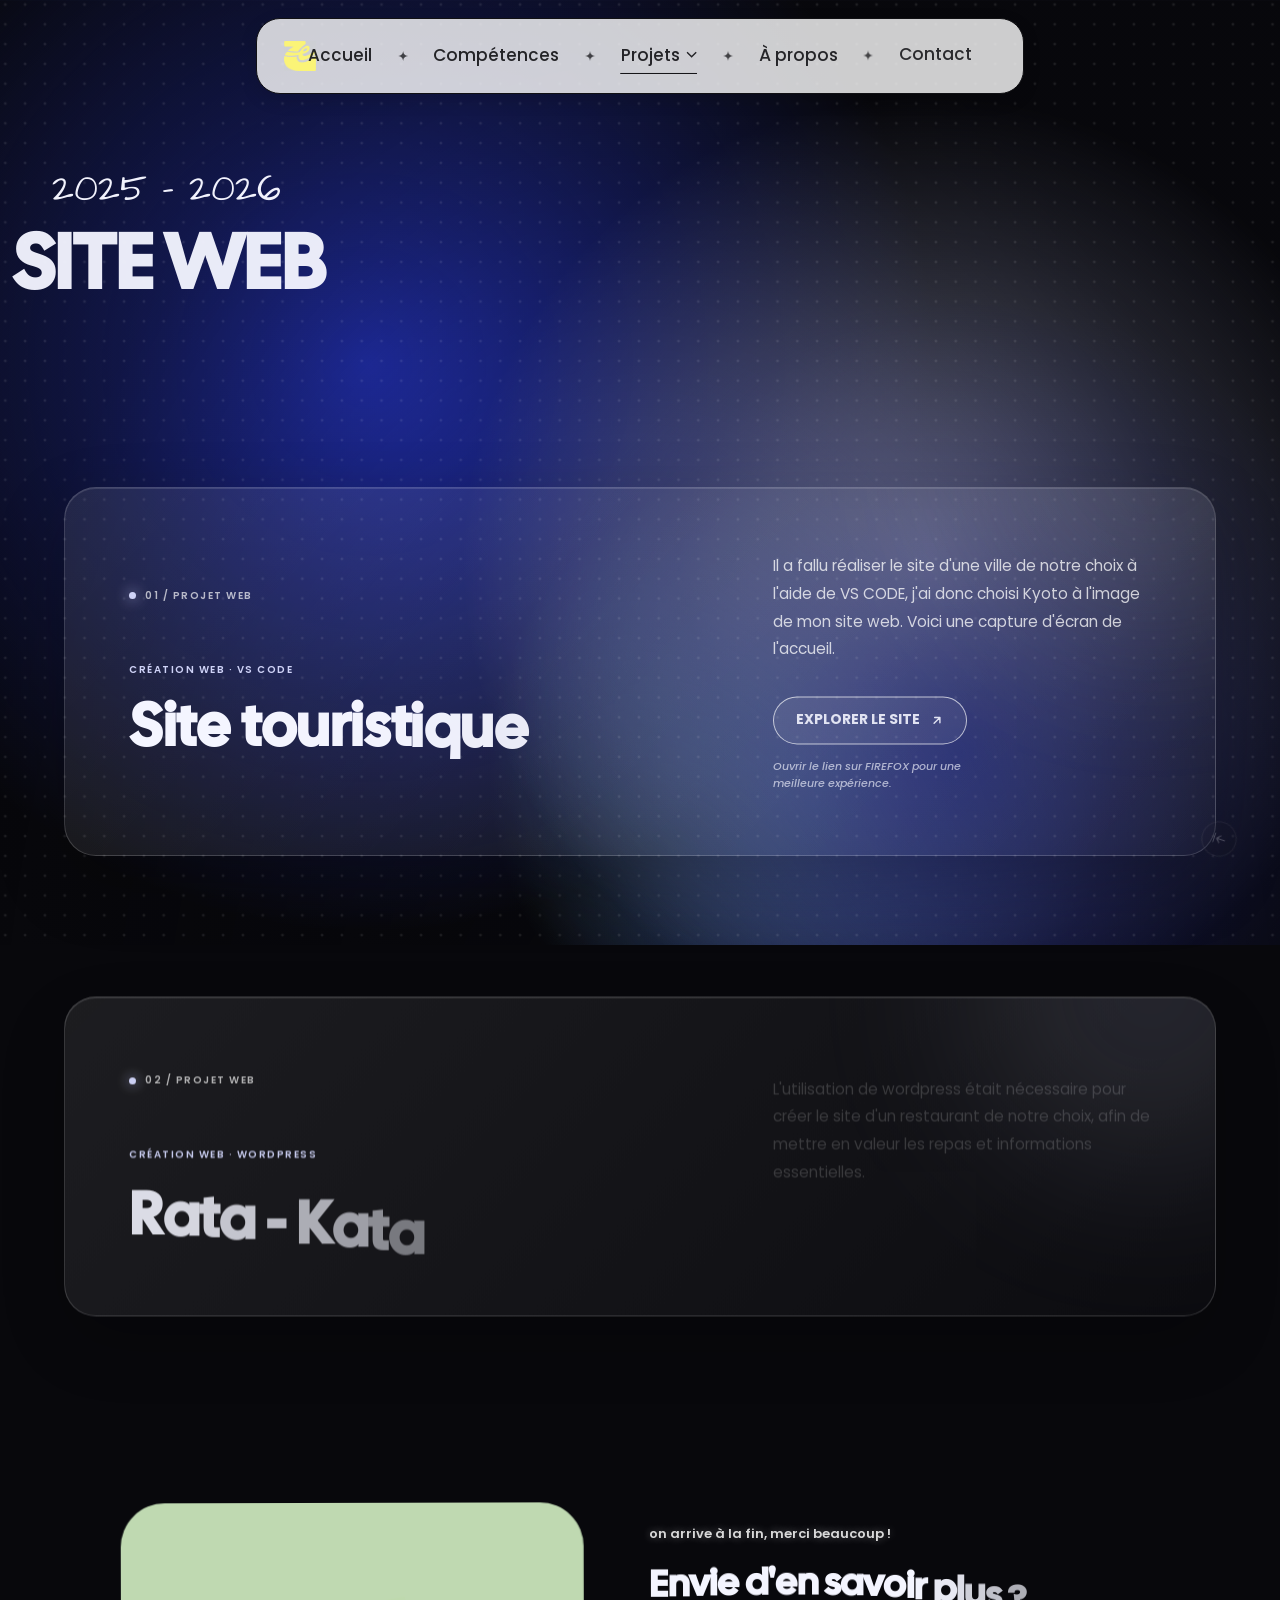
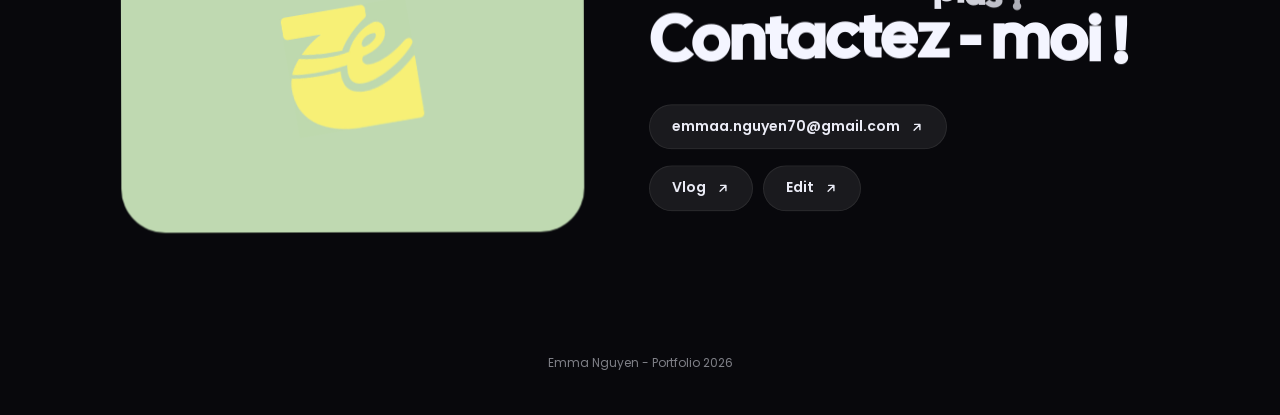
<file: site-web.html>
<!doctype html>
<html lang="fr">
<head>
  <meta charset="utf-8">
  <meta name="viewport" content="width=device-width, initial-scale=1">
  <title>Site web | Emma Nguyen</title>
  <meta name="description" content="Sites web réalisés par Emma Nguyen avec VS Code et WordPress.">
  <meta name="theme-color" content="#08080c">
  <link rel="icon" href="assets/img/home/logo-yellow.webp" type="image/webp">
  <link rel="preconnect" href="https://fonts.googleapis.com">
  <link rel="preconnect" href="https://fonts.gstatic.com" crossorigin>
  <link href="https://fonts.googleapis.com/css2?family=Architects+Daughter&family=Cal+Sans&display=swap" rel="stylesheet">
  <link rel="stylesheet" href="assets/css/style.css?v=29">
  <script>
    /* La page démarre recouverte par le rideau de transition. Sécurité : si le JS plante, on retire le rideau. */
    document.documentElement.classList.add('js');
    setTimeout(function () { if (!document.documentElement.classList.contains('is-ready')) document.documentElement.classList.remove('js'); }, 4000);
  </script>
</head>
<body data-page="site-web">

  <div class="bg" aria-hidden="true">
    <div class="bg__blob bg__blob--blue"></div>
    <div class="bg__blob bg__blob--teal"></div>
    <div class="bg__blob bg__blob--light"></div>
    <div class="bg__blob bg__blob--deep"></div>
    <div class="bg__shade"></div>
    <div class="bg__dots"></div>
  </div>

  <div class="transition" aria-hidden="true">
    <div class="transition__layer transition__layer--blue"></div>
    <div class="transition__layer transition__layer--dark"><img src="assets/img/home/logo-yellow.webp" alt=""></div>
  </div>

  <div class="cursor" aria-hidden="true"><span class="cursor__label">Voir</span></div>
  <div class="cursor-dot" aria-hidden="true"></div>

  <header class="header"><a class="header__logo" href="index.html" aria-label="Accueil"><img src="assets/img/home/logo-yellow.webp" alt="" width="44" height="42"></a><nav class="nav" aria-label="Navigation principale"><a class="nav__link" href="index.html"><span data-text="Accueil">Accueil</span></a><svg class="nav__star" viewBox="0 0 10 10" aria-hidden="true"><path fill="currentColor" d="M5 0C5.6 3.4 6.6 4.4 10 5 6.6 5.6 5.6 6.6 5 10 4.4 6.6 3.4 5.6 0 5 3.4 4.4 4.4 3.4 5 0Z"/></svg><a class="nav__link" href="index.html#competences"><span data-text="Compétences">Compétences</span></a><svg class="nav__star" viewBox="0 0 10 10" aria-hidden="true"><path fill="currentColor" d="M5 0C5.6 3.4 6.6 4.4 10 5 6.6 5.6 5.6 6.6 5 10 4.4 6.6 3.4 5.6 0 5 3.4 4.4 4.4 3.4 5 0Z"/></svg><div class="nav__dropdown is-active"><a class="nav__link is-active" href="index.html#projets" aria-haspopup="true"><span data-text="Projets">Projets</span><svg class="nav__chevron" viewBox="0 0 12 8" aria-hidden="true"><path d="m1 1 5 5 5-5" fill="none" stroke="currentColor" stroke-width="1.5"/></svg></a><div class="nav__submenu"><a class="nav__sublink" href="montage-video.html"><svg class="nav__subicon nav__subicon--video" viewBox="0 0 48 48" aria-hidden="true"><rect x="3" y="11" width="30" height="26" rx="4" fill="#111"/><path d="M35 20l10-6v20l-10-6z" fill="#111"/><circle cx="12" cy="24" r="2.6" fill="#fff"/></svg>Montage vidéo</a><a class="nav__sublink" href="creation-digitale.html"><svg class="nav__subicon nav__subicon--design" viewBox="0 0 48 48" fill="none" stroke="#111" stroke-width="3" stroke-linejoin="round" stroke-linecap="round" aria-hidden="true"><path d="M30 8l10 10-14 14-12 3 3-12z"/><path d="M14 35 24 25"/><circle cx="25.5" cy="23.5" r="2.5" fill="#111"/><path d="M33 5l10 10" stroke-width="5"/></svg>Création digitale</a><a class="nav__sublink" href="photographie.html"><svg class="nav__subicon nav__subicon--photo" viewBox="0 0 48 48" aria-hidden="true"><path d="M16 10h16l3 5h6a4 4 0 0 1 4 4v18a4 4 0 0 1-4 4H7a4 4 0 0 1-4-4V19a4 4 0 0 1 4-4h6z" fill="#111"/><circle cx="24" cy="27" r="8.5" fill="#fff"/><circle cx="24" cy="27" r="5.5" fill="#111"/></svg>Photographie</a><a class="nav__sublink" href="site-web.html"><svg class="nav__subicon nav__subicon--web" viewBox="0 0 48 48" fill="none" stroke="#111" stroke-width="2.6" stroke-linejoin="round" aria-hidden="true"><rect x="4" y="6" width="40" height="34" rx="2"/><path d="M4 13h40"/><circle cx="9" cy="9.5" r="1" fill="#111"/><circle cx="13" cy="9.5" r="1" fill="#111"/><circle cx="17" cy="9.5" r="1" fill="#111"/><rect x="9" y="18" width="22" height="16"/><path d="M9 32l7-7 5 5 3-3 7 7"/><circle cx="34" cy="30" r="6" fill="#fff"/><circle cx="34" cy="30" r="3"/></svg>Site web</a></div></div><svg class="nav__star" viewBox="0 0 10 10" aria-hidden="true"><path fill="currentColor" d="M5 0C5.6 3.4 6.6 4.4 10 5 6.6 5.6 5.6 6.6 5 10 4.4 6.6 3.4 5.6 0 5 3.4 4.4 4.4 3.4 5 0Z"/></svg><a class="nav__link" href="a-propos.html"><span data-text="À propos">À propos</span></a><svg class="nav__star" viewBox="0 0 10 10" aria-hidden="true"><path fill="currentColor" d="M5 0C5.6 3.4 6.6 4.4 10 5 6.6 5.6 5.6 6.6 5 10 4.4 6.6 3.4 5.6 0 5 3.4 4.4 4.4 3.4 5 0Z"/></svg><a class="nav__link" href="#contact"><span data-text="Contact">Contact</span></a></nav><button class="burger" type="button" aria-label="Ouvrir le menu" aria-expanded="false"><span></span><span></span></button></header>

  <div class="mobile-menu" aria-hidden="true"><a href="index.html"><span>Accueil</span></a><a href="index.html#competences"><span>Compétences</span></a><a href="index.html#projets"><span>Projets</span></a><a class="mobile-menu__sub" href="montage-video.html"><span>Montage vidéo</span></a><a class="mobile-menu__sub" href="creation-digitale.html"><span>Création digitale</span></a><a class="mobile-menu__sub" href="photographie.html"><span>Photographie</span></a><a class="mobile-menu__sub" href="site-web.html"><span>Site web</span></a><a href="a-propos.html"><span>À propos</span></a><a href="#contact"><span>Contact</span></a><p class="mobile-menu__foot">emmaa.nguyen70@gmail.com</p></div>

  <main id="main">

    <section class="page-hero">
      <div class="wrap">
        <p class="page-hero__years" data-split-chars>2025 - 2026</p>
        <h1 class="page-hero__title" data-split-chars>Site web</h1>
        <p class="page-hero__text" data-split-lines>J'ai eu l'occasion de créer des sites internet au cours de mes études.</p>
      </div>
    </section>

    <div data-render class="render-root">
      <p class="loading-note">Chargement des projets…</p>
    </div>

    <section class="contact" id="contact">
      <div class="wrap">
        <div class="contact__grid">
          <div class="contact__card" data-magnetic="0.15">
            <img src="assets/img/home/logo-yellow.webp" alt="Logo d'Emma Nguyen" width="600" height="573" loading="lazy">
          </div>
          <div class="contact__text">
            <p class="contact__kicker" data-reveal>on arrive à la fin, merci beaucoup !</p>
            <h2 class="contact__title">
              <span class="l1" data-split>Envie d'en savoir plus ?</span>
              <span class="l2" data-split>Contactez - moi !</span>
            </h2>
            <a class="pill" href="mailto:emmaa.nguyen70@gmail.com" data-magnetic="0.3" data-reveal>emmaa.nguyen70@gmail.com <svg viewBox="0 0 24 24" fill="none" stroke="currentColor" stroke-width="2.4" stroke-linecap="round" stroke-linejoin="round" aria-hidden="true"><path d="M7 17 17 7M8 7h9v9"/></svg></a>
            <nav class="contact__social-links" aria-label="Vlogs et edits">
              <a class="pill" href="https://www.youtube.com/playlist?list=PLgehHoFKeTsPCP82-Uzj9--qKme1rNor7" target="_blank" rel="noopener noreferrer" data-magnetic="0.3" data-reveal>Vlog <svg viewBox="0 0 24 24" fill="none" stroke="currentColor" stroke-width="2.4" stroke-linecap="round" stroke-linejoin="round" aria-hidden="true"><path d="M7 17 17 7M8 7h9v9"/></svg></a>
              <a class="pill" href="https://www.youtube.com/playlist?list=PLZvoBWC9wdsBCxCEPm08xFJdHUAZDle31" target="_blank" rel="noopener noreferrer" data-magnetic="0.3" data-reveal>Edit <svg viewBox="0 0 24 24" fill="none" stroke="currentColor" stroke-width="2.4" stroke-linecap="round" stroke-linejoin="round" aria-hidden="true"><path d="M7 17 17 7M8 7h9v9"/></svg></a>
            </nav>
          </div>
        </div>
      </div>
    </section>
  </main>
  <p class="footer-note">Emma Nguyen - Portfolio 2026</p>

  <button class="to-top" type="button" aria-label="Revenir en haut">
    <svg class="to-top__ring" viewBox="0 0 54 54" aria-hidden="true"><circle class="track" cx="27" cy="27" r="25"/><circle class="bar" cx="27" cy="27" r="25"/></svg>
    <svg class="to-top__icon" viewBox="0 0 24 24" fill="none" stroke="currentColor" stroke-width="1.8" stroke-linecap="round" stroke-linejoin="round" aria-hidden="true"><path d="M12 21V8M6.5 13.5 12 8l5.5 5.5M5 4h14"/></svg>
  </button>

  <div class="lightbox" role="dialog" aria-modal="true" aria-label="Visionneuse">
    <div class="lightbox__bg"></div>
    <div class="lightbox__stage"></div>
    <button class="lightbox__btn lightbox__close" type="button" aria-label="Fermer"><svg viewBox="0 0 24 24" fill="none" stroke="currentColor" stroke-width="2" stroke-linecap="round"><path d="M6 6l12 12M18 6 6 18"/></svg></button>
    <button class="lightbox__btn lightbox__prev" type="button" aria-label="Précédent"><svg viewBox="0 0 24 24" fill="none" stroke="currentColor" stroke-width="2" stroke-linecap="round" stroke-linejoin="round"><path d="M15 5l-7 7 7 7"/></svg></button>
    <button class="lightbox__btn lightbox__next" type="button" aria-label="Suivant"><svg viewBox="0 0 24 24" fill="none" stroke="currentColor" stroke-width="2" stroke-linecap="round" stroke-linejoin="round"><path d="M9 5l7 7-7 7"/></svg></button>
    <div class="lightbox__count"></div>
  </div>

  <script src="assets/js/vendor/gsap.min.js"></script>
  <script src="assets/js/vendor/ScrollTrigger.min.js"></script>
  <script src="assets/js/vendor/SplitText.min.js"></script>
  <script src="assets/js/vendor/lenis.min.js"></script>
  <script src="assets/js/main.js?v=26"></script>
</body>
</html>
</file>
<file: assets/css/style.css>
/* =========================================================
   Portfolio Emma Nguyen
   Styles communs à toutes les pages
   ========================================================= */

/* Polices hébergées localement (fichiers dans assets/fonts) */
@font-face {
  font-family: "League Spartan";
  src: url("../fonts/league-spartan-latin-500-normal.woff2") format("woff2");
  font-weight: 500;
  font-style: normal;
  font-display: swap;
}

@font-face {
  font-family: "League Spartan";
  src: url("../fonts/league-spartan-latin-600-normal.woff2") format("woff2");
  font-weight: 600;
  font-style: normal;
  font-display: swap;
}

@font-face {
  font-family: "League Spartan";
  src: url("../fonts/league-spartan-latin-700-normal.woff2") format("woff2");
  font-weight: 700;
  font-style: normal;
  font-display: swap;
}

@font-face {
  font-family: "League Spartan";
  src: url("../fonts/league-spartan-latin-800-normal.woff2") format("woff2");
  font-weight: 800;
  font-style: normal;
  font-display: swap;
}

@font-face {
  font-family: "Poppins";
  src: url("../fonts/poppins-latin-400-normal.woff2") format("woff2");
  font-weight: 400;
  font-style: normal;
  font-display: swap;
}

@font-face {
  font-family: "Poppins";
  src: url("../fonts/poppins-latin-500-normal.woff2") format("woff2");
  font-weight: 500;
  font-style: normal;
  font-display: swap;
}

@font-face {
  font-family: "Poppins";
  src: url("../fonts/poppins-latin-600-normal.woff2") format("woff2");
  font-weight: 600;
  font-style: normal;
  font-display: swap;
}

@font-face {
  font-family: "Poppins";
  src: url("../fonts/poppins-latin-700-normal.woff2") format("woff2");
  font-weight: 700;
  font-style: normal;
  font-display: swap;
}

@font-face {
  font-family: "Poppins";
  src: url("../fonts/poppins-latin-500-italic.woff2") format("woff2");
  font-weight: 500;
  font-style: italic;
  font-display: swap;
}

@font-face {
  font-family: "Poppins";
  src: url("../fonts/poppins-latin-600-italic.woff2") format("woff2");
  font-weight: 600;
  font-style: italic;
  font-display: swap;
}

@font-face {
  font-family: "Poppins";
  src: url("../fonts/poppins-latin-700-italic.woff2") format("woff2");
  font-weight: 700;
  font-style: italic;
  font-display: swap;
}

@font-face {
  font-family: "Shadows Into Light Two";
  src: url("../fonts/shadows-into-light-two-latin-400-normal.woff2") format("woff2");
  font-weight: 400;
  font-style: normal;
  font-display: swap;
}

:root {
  --bg: #08080c;
  --bg-2: #0e1022;
  --white: #ffffff;
  --text: #f4f5ff;
  --muted: rgba(244, 245, 255, 0.72);
  --dim: rgba(244, 245, 255, 0.5);
  --blue: #3346f5;
  --blue-soft: #5b6cff;
  --lavender: #cfd3f7;
  --green: #c2ddb4;
  --yellow: #fbf477;
  --ink: #111114;
  --panel: rgba(110, 110, 122, 0.55);
  --panel-border: rgba(255, 255, 255, 0.85);

  --f-title: "Cal Sans", "Poppins", system-ui, sans-serif;
  --f-body: "Poppins", system-ui, sans-serif;
  --f-hand: "Architects Daughter", "Comic Sans MS", cursive;

  --gutter: clamp(16px, 5vw, 72px);
  --maxw: 1180px;
  --radius: 22px;
  --ease: cubic-bezier(0.22, 1, 0.36, 1);
}

*,
*::before,
*::after {
  box-sizing: border-box;
}

html {
  -webkit-text-size-adjust: 100%;
}

html.lenis,
html.lenis body {
  height: auto;
}
.lenis.lenis-smooth {
  scroll-behavior: auto !important;
}
.lenis.lenis-stopped {
  overflow: hidden;
}

body {
  margin: 0;
  background: var(--bg);
  color: var(--text);
  font-family: var(--f-body);
  font-size: 16px;
  line-height: 1.55;
  overflow-x: hidden;
  -webkit-font-smoothing: antialiased;
}

img {
  display: block;
  max-width: 100%;
}

a {
  color: inherit;
  text-decoration: none;
}

button {
  font: inherit;
  color: inherit;
  background: none;
  border: 0;
  padding: 0;
  cursor: pointer;
}

::selection {
  background: var(--blue);
  color: #fff;
}

.sr-only {
  position: absolute;
  width: 1px;
  height: 1px;
  overflow: hidden;
  clip: rect(0 0 0 0);
  white-space: nowrap;
}

.wrap {
  width: 100%;
  max-width: calc(var(--maxw) + var(--gutter) * 2);
  margin: 0 auto;
  padding: 0 var(--gutter);
}

/* ---------- Fond animé ---------- */
.bg {
  position: fixed;
  inset: 0;
  z-index: -1;
  overflow: hidden;
  pointer-events: none;
  background: var(--bg);
}

.bg__blob {
  position: absolute;
  border-radius: 50%;
  will-change: transform;
}

.bg__blob--blue {
  width: 85vmax;
  height: 85vmax;
  left: -30vmax;
  top: -35vmax;
  background: radial-gradient(circle at center, rgba(45, 66, 255, 0.95) 0%, rgba(45, 66, 255, 0.45) 35%, rgba(45, 66, 255, 0) 68%);
}

.bg__blob--light {
  width: 70vmax;
  height: 70vmax;
  right: -28vmax;
  top: -10vmax;
  background: radial-gradient(circle at center, rgba(230, 232, 255, 0.85) 0%, rgba(190, 196, 240, 0.4) 35%, rgba(190, 196, 240, 0) 66%);
}

.bg__blob--teal {
  width: 50vmax;
  height: 50vmax;
  left: 20vw;
  top: 15vh;
  background: radial-gradient(circle at center, rgba(130, 215, 215, 0.45) 0%, rgba(130, 215, 215, 0) 62%);
}

.bg__blob--deep {
  width: 70vmax;
  height: 70vmax;
  right: -20vmax;
  bottom: -40vmax;
  background: radial-gradient(circle at center, rgba(35, 45, 160, 0.8) 0%, rgba(35, 45, 160, 0) 65%);
}

.bg__shade {
  position: absolute;
  inset: 0;
  background: radial-gradient(ellipse at 50% 120%, rgba(8, 8, 12, 0) 0%, rgba(8, 8, 12, 0.55) 70%);
}

.bg__dots {
  position: absolute;
  inset: 0;
  background-image: radial-gradient(rgba(255, 255, 255, 0.09) 1px, transparent 1.6px);
  background-size: 18px 18px;
}

/* ---------- Header / navigation ---------- */
.header {
  position: fixed;
  top: 18px;
  left: 20%;
  right: 20%;
  z-index: 50;
  min-height: 76px;
  padding: 12px clamp(20px, 2.4vw, 36px);
  display: flex;
  align-items: center;
  justify-content: space-between;
  border: 1px solid #111114;
  border-radius: 24px;
  color: var(--ink);
  background: rgba(255, 255, 255, 0.8);
  box-shadow: 0 6px 18px rgba(0, 0, 0, 0.12);
  transition: border-color 0.4s var(--ease), box-shadow 0.4s var(--ease), background 0.4s var(--ease);
}

.header.is-scrolled {
  background: rgba(255, 255, 255, 0.8);
}

.header__logo {
  width: 44px;
  height: 44px;
  display: grid;
  place-items: center;
  flex: none;
}

.header__logo img {
  width: 34px;
  height: auto;
}

@media (min-width: 1001px) {
  .header__logo {
    margin-left: -10px;
  }

  .header__logo img {
    width: 32px;
  }
}

.nav {
  position: absolute;
  left: 50%;
  transform: translateX(-50%);
  display: flex;
  align-items: center;
  gap: clamp(14px, 2vw, 28px);
  font-size: 17px;
  font-weight: 500;
}

.nav__link {
  position: relative;
  white-space: nowrap;
  color: rgba(17, 17, 20, 0.9);
  padding: 8px 0 10px;
  transition: color 0.3s var(--ease);
  display: inline-block;
}

.nav__link span {
  display: block;
  position: relative;
}

.nav__link::after {
  content: "";
  position: absolute;
  left: 0;
  right: 0;
  bottom: 4px;
  height: 1.5px;
  background: var(--ink);
  transform: scaleX(0);
  transform-origin: left center;
  transition: transform 0.3s var(--ease);
}

.nav__link:hover::after,
.nav__link:focus-visible::after,
.nav__link.is-active::after {
  transform: scaleX(1);
}

.nav__star {
  width: 10px;
  height: 10px;
  color: var(--ink);
  flex: none;
  opacity: 0.75;
}

.nav__dropdown {
  position: relative;
}

.nav__dropdown > .nav__link {
  display: inline-flex;
  align-items: center;
  gap: 7px;
}

.nav__chevron {
  width: 11px;
  height: 8px;
  transition: transform 0.25s var(--ease);
}

.nav__dropdown:hover .nav__chevron,
.nav__dropdown:focus-within .nav__chevron {
  transform: rotate(180deg);
}

.nav__submenu {
  position: absolute;
  top: calc(100% + 8px);
  left: 50%;
  display: flex;
  flex-direction: column;
  min-width: 220px;
  padding: 8px;
  border: 1px solid rgba(17, 17, 20, 0.1);
  border-radius: 16px;
  background: rgba(255, 255, 255, 0.96);
  box-shadow: 0 16px 36px rgba(0, 0, 0, 0.16);
  opacity: 0;
  visibility: hidden;
  transform: translate(-50%, 8px);
  transition: opacity 0.2s ease, transform 0.2s ease, visibility 0.2s;
}

.nav__sublink[href="creation-digitale.html"] {
  order: 1;
}

.nav__sublink[href="photographie.html"] {
  order: 2;
}

.nav__sublink[href="montage-video.html"] {
  order: 3;
}

.nav__sublink[href="site-web.html"] {
  order: 4;
}

.mobile-menu > a[href="index.html"] {
  order: 0;
}

.mobile-menu > a[href="index.html#competences"] {
  order: 1;
}

.mobile-menu > a[href="index.html#projets"] {
  order: 2;
}

.mobile-menu > a[href="creation-digitale.html"] {
  order: 3;
}

.mobile-menu > a[href="photographie.html"] {
  order: 4;
}

.mobile-menu > a[href="montage-video.html"] {
  order: 5;
}

.mobile-menu > a[href="site-web.html"] {
  order: 6;
}

.mobile-menu > a[href="a-propos.html"] {
  order: 7;
}

.mobile-menu > a[href="#contact"] {
  order: 8;
}

.nav__dropdown:hover .nav__submenu,
.nav__dropdown:focus-within .nav__submenu {
  opacity: 1;
  visibility: visible;
  transform: translate(-50%, 0);
}

.nav__sublink {
  display: flex;
  align-items: center;
  gap: 11px;
  padding: 10px 12px;
  border-radius: 10px;
  color: var(--ink);
  font-size: 14px;
  font-weight: 500;
  white-space: nowrap;
  transition: background 0.22s ease, transform 0.22s var(--ease), font-weight 0.22s ease;
}

.nav__subicon {
  width: 20px;
  height: 20px;
  flex: none;
}

.nav__sublink:hover,
.nav__sublink:focus-visible {
  background: rgba(17, 17, 20, 0.1);
  font-weight: 700;
  transform: translateX(4px);
}

.burger {
  display: none;
  width: 46px;
  height: 46px;
  border-radius: 50%;
  border: 1.5px solid rgba(17, 17, 20, 0.7);
  position: relative;
  z-index: 60;
}

.burger span {
  position: absolute;
  left: 13px;
  right: 13px;
  height: 1.5px;
  background: var(--ink);
  transition: transform 0.4s var(--ease), top 0.4s var(--ease);
}

.burger span:nth-child(1) {
  top: 18px;
}
.burger span:nth-child(2) {
  top: 26px;
}

.menu-open .burger span:nth-child(1) {
  top: 22px;
  transform: rotate(45deg);
}
.menu-open .burger span:nth-child(2) {
  top: 22px;
  transform: rotate(-45deg);
}

.menu-open .burger span {
  background: #fff;
}

.mobile-menu {
  position: fixed;
  inset: 0;
  z-index: 55;
  background: rgba(8, 8, 12, 0.96);
  display: flex;
  flex-direction: column;
  justify-content: center;
  padding: 0 var(--gutter);
  visibility: hidden;
  clip-path: circle(0% at calc(100% - 46px) 46px);
}

.mobile-menu a {
  font-family: var(--f-title);
  font-weight: 700;
  font-size: clamp(38px, 11vw, 64px);
  line-height: 1.1;
  text-transform: uppercase;
  display: block;
  overflow: hidden;
}

.mobile-menu a span {
  display: block;
}

.mobile-menu .mobile-menu__sub {
  margin-left: 18px;
  color: rgba(255, 255, 255, 0.72);
  font-size: clamp(21px, 6vw, 34px);
  line-height: 1.15;
}

.mobile-menu__foot {
  margin-top: 40px;
  color: var(--muted);
  font-size: 14px;
}

/* ---------- Curseur ---------- */
.cursor,
.cursor-dot {
  position: fixed;
  top: 0;
  left: 0;
  z-index: 200;
  pointer-events: none;
  border-radius: 50%;
}

.cursor {
  width: 38px;
  height: 38px;
  border: 1.5px solid rgba(255, 255, 255, 0.7);
  display: grid;
  place-items: center;
  font-size: 12px;
  font-weight: 600;
  color: var(--ink);
  transition: width 0.35s var(--ease), height 0.35s var(--ease), background 0.35s var(--ease), border-color 0.35s var(--ease);
}

.cursor__label {
  opacity: 0;
  transform: scale(0.6);
  transition: opacity 0.25s, transform 0.35s var(--ease);
}

.cursor.is-hover {
  width: 64px;
  height: 64px;
  background: rgba(255, 255, 255, 0.12);
  border-color: rgba(255, 255, 255, 0.9);
}

.cursor.is-label {
  width: 86px;
  height: 86px;
  background: #fff;
  border-color: #fff;
}

.cursor.is-label .cursor__label {
  opacity: 1;
  transform: scale(1);
}

.cursor-dot {
  width: 6px;
  height: 6px;
  background: #fff;
}

@media (hover: none), (pointer: coarse) {
  .cursor,
  .cursor-dot {
    display: none;
  }
}

/* ---------- Transition de page ---------- */
.transition {
  position: fixed;
  inset: 0;
  z-index: 150;
  pointer-events: none;
}

.transition__layer {
  position: absolute;
  inset: 0;
  transform: translateY(100%);
}

.transition__layer--blue {
  background: linear-gradient(160deg, var(--blue) 0%, #8d97ff 60%, var(--lavender) 100%);
}

.transition__layer--dark {
  background: var(--bg);
  display: grid;
  place-items: center;
}

.transition__layer--dark img {
  width: 90px;
  opacity: 0;
}

.is-transitioning .transition {
  pointer-events: all;
}

/* Etat initial : la page arrive recouverte */
.js .transition__layer {
  transform: translateY(0);
}

/* ---------- Préloader (accueil) ---------- */
.preloader {
  position: fixed;
  inset: 0;
  z-index: 160;
  background: var(--bg);
  display: none;
  flex-direction: column;
  justify-content: flex-end;
  padding: var(--gutter);
  overflow: hidden;
}

.show-preloader .preloader {
  display: flex;
}

.preloader__count {
  font-family: var(--f-hand);
  font-size: clamp(80px, 18vw, 220px);
  line-height: 0.9;
}

.preloader__name {
  font-family: var(--f-title);
  font-weight: 700;
  font-size: clamp(22px, 4vw, 40px);
  text-transform: uppercase;
  overflow: hidden;
}

.preloader__bar {
  position: absolute;
  left: 0;
  top: 0;
  height: 3px;
  width: 100%;
  background: linear-gradient(90deg, var(--blue), var(--lavender));
  transform-origin: left;
  transform: scaleX(0);
}

/* ---------- Titres de section ---------- */
.sec-title {
  display: flex;
  align-items: center;
  justify-content: center;
  gap: 14px;
  margin: 0 auto;
  font-family: var(--f-title);
  font-weight: 600;
  font-size: clamp(22px, 2.4vw, 28px);
}

.sec-title__text {
  white-space: nowrap;
}

.sec-title__line {
  flex: 0 1 170px;
  min-width: 12px;
  height: 1.5px;
  background: linear-gradient(90deg, rgba(255, 255, 255, 0), #fff);
  transform-origin: right;
}

.sec-title__line:last-child {
  background: linear-gradient(90deg, #fff, rgba(255, 255, 255, 0));
  transform-origin: left;
}

.swirl {
  width: 42px;
  height: 20px;
  flex: none;
  overflow: visible;
}

.swirl path {
  fill: none;
  stroke: currentColor;
  stroke-width: 1.6;
  stroke-linecap: round;
}

.swirl--flip {
  transform: scaleX(-1);
}

/* Titre manuscrit des pages projet */
.hand-title {
  display: flex;
  align-items: center;
  gap: 14px;
  margin: 0 0 18px;
  font-family: var(--f-hand);
  font-weight: 400;
  font-size: clamp(32px, 4.2vw, 46px);
  line-height: 1;
  text-transform: uppercase;
}

.hand-title__text {
  display: inline-block;
  white-space: nowrap;
  padding: 0.12em 0.2em 0.08em 0;
}

.hand-title__trail {
  display: flex;
  align-items: center;
  flex: 0 1 220px;
  gap: 14px;
}

.hand-title__trail .swirl {
  width: 40px;
}

.hand-title__line {
  flex: 1;
  height: 1.5px;
  background: linear-gradient(90deg, #fff, rgba(255, 255, 255, 0));
  transform-origin: left;
}

.lead {
  font-style: italic;
  font-weight: 500;
  color: var(--muted);
  max-width: 640px;
  margin: 0 0 34px;
  font-size: clamp(14px, 1.3vw, 17px);
}

/* ---------- HERO accueil ---------- */
.hero {
  padding-top: 44px;
  min-height: 100vh;
  min-height: 100svh;
  display: flex;
  flex-direction: column;
  justify-content: center;
}

.hero__stage {
  position: relative;
}

.hero .wrap {
  max-width: 1600px;
}

.hero__card-wrap {
  position: relative;
  will-change: transform;
  transition: filter 0.35s var(--ease);
}

.hero__card-wrap:hover {
  filter: drop-shadow(0 0 24px rgba(108, 126, 255, 0.2));
}

.hero__card {
  position: relative;
  min-height: clamp(520px, 45vw, 640px);
  background: transparent;
  overflow: visible;
}

.hero__content {
  position: relative;
  z-index: 2;
  width: 100%;
  padding: clamp(34px, 4vw, 56px) clamp(12px, 3vw, 42px) 44px;
  color: #fff;
  text-align: center;
}

.hero__title {
  font-family: var(--f-title);
  font-weight: 500;
  font-size: clamp(50px, 7vw, 96px);
  line-height: 0.95;
  margin: 0 0 38px;
  color: #fff;
  letter-spacing: -1mm;
  text-shadow: 0 4px 24px rgba(0, 0, 0, 0.35);
}

.hero__title-row {
  display: flex;
  align-items: center;
  justify-content: center;
  gap: 0.12em;
  white-space: nowrap;
  transition: color 0.55s var(--ease), filter 0.55s var(--ease);
}

.hero__title-row:hover {
  color: #dfe2ff;
  filter: drop-shadow(0 0 14px rgba(160, 173, 255, 0.32));
}

.hero__title-gap {
  position: relative;
  display: inline-block;
  width: clamp(120px, 16vw, 220px);
  min-height: clamp(160px, 18vw, 220px);
  flex: none;
}

.hero__title-row--second {
  margin-top: calc(0.04em - 5mm);
}

.hero__sub {
  max-width: 800px;
  margin: 0;
  margin-inline: auto;
  color: #fff;
  font-style: italic;
  font-size: clamp(15px, calc(2vw - 1px), 23px);
  font-weight: 500;
  line-height: 1.55;
  transition: color 0.55s var(--ease), text-shadow 0.55s var(--ease);
}

.hero__sub:hover {
  color: #e0e5ff;
  text-shadow: 0 0 14px rgba(160, 173, 255, 0.32);
}

.hero__projects-link {
  display: inline-flex;
  align-items: center;
  justify-content: center;
  gap: 10px;
  margin-top: clamp(24px, 3vw, 36px);
  padding: 12px 20px;
  border: 1px solid rgba(255, 255, 255, 0.82);
  border-radius: 999px;
  color: #fff;
  background: rgba(255, 255, 255, 0.1);
  font-size: 15px;
  font-weight: 500;
  transition: color 0.5s var(--ease), background 0.5s var(--ease), transform 0.5s var(--ease), box-shadow 0.5s var(--ease);
}

.hero__projects-link:hover,
.hero__projects-link:focus-visible {
  color: var(--ink);
  background: #fff;
  transform: translateY(-3px);
  box-shadow: 0 10px 24px rgba(91, 108, 255, 0.4);
}

.hero__projects-link svg {
  width: 18px;
  height: 18px;
  fill: none;
  stroke: currentColor;
  stroke-width: 1.8;
  stroke-linecap: round;
  stroke-linejoin: round;
  transition: transform 0.25s var(--ease);
}

.hero__projects-link:hover svg,
.hero__projects-link:focus-visible svg {
  transform: translateX(3px);
}

.hero__avatar {
  position: absolute;
  z-index: 4;
  inset: 0;
  width: 100%;
  height: 100%;
  display: grid;
  place-items: center;
  pointer-events: none;
}

.hero__avatar img {
  display: block;
  width: calc(100% - 0.5px);
  height: calc(100% - 0.5px);
  object-fit: contain;
  filter: drop-shadow(0 16px 20px rgba(24, 28, 55, 0.18));
  transition: filter 0.35s var(--ease);
}

.hero__title-gap:hover .hero__avatar img {
  filter: drop-shadow(0 22px 26px rgba(115, 135, 255, 0.38));
}

.hero__tool-badge {
  position: absolute;
  z-index: 5;
  width: max-content;
  cursor: grab;
  touch-action: none;
  user-select: none;
  transition: transform 0.8s var(--ease), filter 0.8s var(--ease);
}

.hero__tool-label {
  display: block;
  padding: 11px 24px;
  border: 1.5px solid #111114;
  border-radius: 999px;
  color: #111114;
  font-family: var(--f-body);
  font-size: clamp(15px, 1.4vw, 18px);
  font-weight: 500;
  text-align: center;
  background: #f8dff6;
  box-shadow: 0 4px 0 rgba(17, 17, 20, 0.13);
}

.hero__tool-hand {
  position: absolute;
  z-index: 1;
  top: -24px;
  left: 24px;
  width: 42px;
  height: 42px;
  overflow: visible;
  rotate: -12deg;
  filter: drop-shadow(0 3px 3px rgba(17, 17, 20, 0.18));
}

.hero__tool-badge:hover {
  filter: drop-shadow(0 9px 12px rgba(91, 108, 255, 0.3));
}

.hero__tool-badge.is-dragging {
  z-index: 6;
  cursor: grabbing;
  transition: filter 0.2s var(--ease);
}

.hero__tool-badge:focus-visible {
  outline: 2px solid rgba(255, 255, 255, 0.9);
  outline-offset: 5px;
}

.hero__tool-badge--figma {
  top: 62%;
  right: clamp(38px, 10vw, 150px);
  rotate: 12deg;
}

.hero__tool-badge--figma .hero__tool-label {
  background: #f8dff6;
}

.hero__tool-badge--premiere {
  top: 31%;
  left: clamp(38px, 10vw, 150px);
  rotate: -11deg;
}

.hero__tool-badge--premiere .hero__tool-label {
  background: #d9f3ed;
}


/* ---------- Compétences : dossiers ---------- */
.skills {
  padding: clamp(90px, 12vw, 150px) 0 clamp(80px, 10vw, 140px);
}

.folders {
  margin-top: clamp(60px, 8vw, 100px);
  display: grid;
  grid-template-columns: repeat(4, minmax(0, 1fr));
  gap: clamp(26px, 4vw, 50px);
  align-items: start;
  max-width: 1040px;
  margin-left: auto;
  margin-right: auto;
}

.folder {
  --c1: #ffd8e8;
  --c2: #f5a9c8;
  position: relative;
  display: block;
  padding-top: 18px;
  cursor: pointer;
  perspective: 700px;
  color: inherit;
  text-decoration: none;
  outline: none;
}

.folder:focus-visible {
  outline: 3px solid #fff;
  outline-offset: 7px;
  border-radius: 14px;
}

.folder--pink {
  --c1: #ffd8e8;
  --c2: #f7a8c7;
}
.folder--blue {
  --c1: #c7e3ff;
  --c2: #6aa9ef;
}
.folder--yellow {
  --c1: #fff69c;
  --c2: #f2cf3c;
}
.folder--green {
  --c1: #d5efcd;
  --c2: #8fca7e;
}

.folder__inner {
  position: relative;
  will-change: transform;
}

.folder__back {
  position: absolute;
  left: 0;
  right: 0;
  top: -18px;
  bottom: 0;
  width: 100%;
  height: calc(100% + 18px);
  overflow: visible;
}

.folder__back path {
  fill: var(--c2);
  stroke: var(--ink);
  stroke-width: 2.4;
  vector-effect: non-scaling-stroke;
  stroke-linejoin: round;
}

.folder__icons {
  position: absolute;
  left: 2%;
  right: 2%;
  top: 0;
  height: 60px;
  display: flex;
  justify-content: center;
  gap: 12px;
  z-index: 1;
}

.folder__icons img {
  width: 42px;
  height: 42px;
  object-fit: contain;
  border-radius: 11px;
  margin: 0;
  opacity: 0;
  filter: drop-shadow(0 8px 10px rgba(0, 0, 0, 0.35));
}

.folder__front {
  position: relative;
  z-index: 2;
  margin-top: 14px;
  min-height: 110px;
  padding: 26px 14px 18px;
  background: var(--c1);
  border: 2.4px solid var(--ink);
  border-radius: 12px;
  box-shadow: 0 0 22px rgba(255, 255, 255, 0.35);
  transform-origin: 50% 100%;
  will-change: transform;
}

.tags {
  list-style: none;
  margin: 0;
  padding: 0;
  display: flex;
  flex-direction: column;
  align-items: flex-start;
  gap: 7px;
}

.tags li {
  font-size: 13px;
  font-weight: 500;
  color: var(--ink);
  padding: 1px 9px 2px;
  border: 1.8px solid var(--ink);
  border-radius: 8px;
  background: rgba(255, 255, 255, 0.25);
  line-height: 1.35;
}

.folder__hint {
  margin-top: 19px;
  padding-top: 14px;
  text-align: center;
  font-size: 13px;
  color: var(--dim);
}

/* ---------- Panneau projets (accueil) ---------- */
.projects {
  padding: 30px 0 clamp(90px, 12vw, 160px);
}

.glass-panel {
  position: relative;
  border: 2px solid var(--panel-border);
  border-radius: var(--radius);
  overflow: hidden;
  isolation: isolate;
  box-shadow: 0 0 30px rgba(255, 255, 255, 0.12);
}

.glass-panel::before {
  content: "";
  position: absolute;
  inset: 0;
  z-index: -2;
  background: rgba(105, 105, 115, 0.55);
  backdrop-filter: blur(14px);
  -webkit-backdrop-filter: blur(14px);
}

.glass-panel__tex {
  position: absolute;
  inset: -15%;
  z-index: -1;
  background: url("../img/home/chrome.webp") center / cover no-repeat;
  opacity: 0.55;
  filter: blur(2px) grayscale(1);
  mix-blend-mode: screen;
  will-change: transform;
}

.projects .glass-panel {
  margin-top: clamp(36px, 5vw, 62px);
  padding: clamp(22px, 4vw, 48px);
  overflow: clip;
  border-radius: 30px;
  border-color: rgba(255, 255, 255, 0.24);
  background: linear-gradient(135deg, rgba(40, 43, 70, 0.78), rgba(15, 17, 30, 0.88));
  box-shadow: 0 28px 72px rgba(0, 0, 0, 0.28), inset 0 1px rgba(255, 255, 255, 0.08);
  backdrop-filter: blur(18px);
  -webkit-backdrop-filter: blur(18px);
}

.projects .glass-panel::before {
  background:
    radial-gradient(ellipse at 8% 12%, rgba(151, 161, 255, 0.2), transparent 42%),
    radial-gradient(ellipse at 92% 88%, rgba(182, 230, 219, 0.13), transparent 38%);
}

.cat-grid {
  display: grid;
  grid-template-columns: repeat(2, minmax(0, 1fr));
  gap: clamp(18px, 2.5vw, 30px);
  align-items: stretch;
  padding: 0;
}

.cat-card {
  --card-accent: #9ca8ff;
  position: relative;
  display: block;
  perspective: 900px;
  min-width: 0;
  transition: filter 0.55s var(--ease);
}

.cat-card:nth-child(4n + 1) { --card-accent: #f0afd0; }
.cat-card:nth-child(4n + 2) { --card-accent: #9ebeff; }
.cat-card:nth-child(4n + 3) { --card-accent: #f0da76; }
.cat-card:nth-child(4n + 4) { --card-accent: #9cd6c1; }

.cat-card:nth-child(4n + 2),
.cat-card:nth-child(4n + 4) {
  padding-top: clamp(18px, 2vw, 28px);
}

.cat-card:focus-visible {
  outline: 3px solid var(--blue-soft);
  outline-offset: 7px;
  border-radius: 24px;
}

.cat-card:hover {
  filter: drop-shadow(0 14px 20px rgba(91, 108, 255, 0.24));
}

.cat-card__body {
  position: relative;
  display: flex;
  min-height: clamp(210px, 22vw, 280px);
  align-items: flex-end;
  overflow: hidden;
  padding: clamp(24px, 3.5vw, 42px);
  border: 1px solid rgba(255, 255, 255, 0.7);
  border-radius: clamp(20px, 2.5vw, 30px);
  color: var(--ink);
  background: linear-gradient(145deg, rgba(252, 251, 255, 0.96), rgba(227, 230, 255, 0.9));
  box-shadow: 0 18px 40px rgba(0, 0, 0, 0.2), inset 0 1px rgba(255, 255, 255, 0.9);
  transform-style: preserve-3d;
  will-change: transform;
}

.cat-card__body::before {
  content: "";
  position: absolute;
  width: clamp(150px, 22vw, 250px);
  aspect-ratio: 1;
  top: -58%;
  right: -8%;
  border-radius: 50%;
  background: var(--card-accent);
  opacity: 0.2;
  filter: blur(52px);
  pointer-events: none;
}

.cat-card__body::after {
  content: "";
  position: absolute;
  right: clamp(24px, 3.5vw, 42px);
  bottom: clamp(28px, 4vw, 48px);
  width: 38px;
  height: 2px;
  transform: scaleX(0.65);
  transform-origin: right center;
  background: var(--card-accent);
  transition: transform 0.45s var(--ease);
}

.cat-card:hover .cat-card__body::after {
  transform: scaleX(1.4);
}

.cat-card__caption {
  position: relative;
  z-index: 1;
  display: flex;
  flex-direction: column;
  align-items: flex-start;
  width: 100%;
}

.cat-card__rule {
  display: block;
  width: 38px;
  height: 3px;
  margin-bottom: 18px;
  border-radius: 99px;
  background: var(--card-accent);
  transform-origin: left center;
}

.cat-card__title {
  font-family: var(--f-title);
  font-weight: 600;
  font-size: clamp(27px, 3.1vw, 42px);
  line-height: 1.05;
  letter-spacing: 0.01em;
  margin: 0 0 12px;
}

.cat-card__text {
  font-size: clamp(11px, 1vw, 13px);
  font-weight: 500;
  text-align: left;
  letter-spacing: 0.015em;
  color: rgba(17, 17, 20, 0.68);
  margin: 0;
  line-height: 1.4;
}

/* ---------- Contact ---------- */
.contact {
  padding: clamp(60px, 9vw, 120px) 0 clamp(70px, 9vw, 110px);
  position: relative;
}

.contact__grid {
  display: grid;
  grid-template-columns: minmax(0, 1fr) minmax(0, 1.1fr);
  align-items: center;
  gap: clamp(30px, 5vw, 70px);
  max-width: 1040px;
  margin: 0 auto;
}

.contact__card {
  position: relative;
  aspect-ratio: 460 / 328;
  border-radius: clamp(28px, 4vw, 44px);
  background: var(--green);
  display: grid;
  place-items: center;
  overflow: hidden;
  will-change: transform;
}

.contact__card img {
  width: 30%;
  height: auto;
  will-change: transform;
}

.contact__card::after {
  content: "";
  position: absolute;
  inset: 0;
  background: radial-gradient(circle at var(--mx, 50%) var(--my, 50%), rgba(255, 255, 255, 0.45), rgba(255, 255, 255, 0) 45%);
  opacity: 0;
  transition: opacity 0.4s var(--ease);
}

.contact__card:hover::after {
  opacity: 1;
}

.contact__kicker {
  font-size: 13px;
  font-weight: 600;
  color: rgba(255, 255, 255, 0.85);
  text-shadow: 0 0 10px rgba(255, 255, 255, 0.4);
  margin: 0 0 22px;
}

.contact__title {
  font-family: var(--f-title);
  font-weight: 600;
  margin: 0 0 26px;
  line-height: 1.05;
}

.contact__title span {
  display: block;
}

.contact__title .l1 {
  font-size: clamp(25px, 3vw, 38px);
}

.contact__social-links {
  display: flex;
  flex-wrap: wrap;
  gap: 10px;
  margin-top: 16px;
}

.contact__title .l2 {
  font-size: clamp(40px, 5vw, 64px);
  margin-top: 4px;
}

.pill {
  display: inline-flex;
  align-items: center;
  gap: 10px;
  padding: 11px 22px;
  border-radius: 40px;
  background: rgba(255, 255, 255, 0.08);
  border: 1px solid rgba(255, 255, 255, 0.08);
  font-size: 14px;
  font-weight: 600;
  transition: background 0.6s var(--ease), color 0.6s var(--ease);
}

.pill svg {
  width: 14px;
  height: 14px;
  transition: transform 0.4s var(--ease);
}

.pill:hover {
  background: #fff;
  color: var(--ink);
}

.pill:hover svg {
  transform: translate(2px, -2px);
}

.pill--upper {
  text-transform: uppercase;
  font-weight: 700;
  padding: 12px 22px;
}

.footer-note {
  text-align: center;
  font-size: 12px;
  color: var(--dim);
  padding: 0 0 30px;
}

/* Bouton retour en haut */
.to-top {
  position: fixed;
  right: clamp(16px, 3vw, 34px);
  bottom: clamp(16px, 3vw, 34px);
  z-index: 40;
  width: 54px;
  height: 54px;
  border-radius: 50%;
  display: grid;
  place-items: center;
  color: #fff;
  background: rgba(8, 8, 12, 0.35);
  backdrop-filter: blur(6px);
  -webkit-backdrop-filter: blur(6px);
  opacity: 0;
  visibility: hidden;
  transform: scale(0.6);
}

.to-top svg.to-top__ring {
  position: absolute;
  inset: 0;
  width: 100%;
  height: 100%;
  transform: rotate(-90deg);
}

.to-top__ring circle {
  fill: none;
  stroke-width: 1.5;
}

.to-top__ring .track {
  stroke: rgba(255, 255, 255, 0.25);
}

.to-top__ring .bar {
  stroke: #fff;
  stroke-dasharray: 157;
  stroke-dashoffset: 157;
}

.to-top__icon {
  width: 22px;
  height: 22px;
  transition: transform 0.4s var(--ease);
}

.to-top:hover .to-top__icon {
  transform: translateY(-3px);
}

/* =========================================================
   Pages projets
   ========================================================= */
.page-hero {
  padding-top: clamp(130px, 16vw, 170px);
  padding-bottom: clamp(40px, 6vw, 70px);
}

.page-hero__years {
  font-family: var(--f-hand);
  font-size: clamp(28px, 3vw, 40px);
  line-height: 1;
  margin: 0 0 0.5cm;
}

.page-hero__title {
  font-family: var(--f-title);
  font-weight: 700;
  font-size: clamp(44px, 6vw, 76px);
  line-height: 0.95;
  text-transform: uppercase;
  margin: 0 0 22px;
}

.page-hero__text {
  font-style: italic;
  font-weight: 500;
  max-width: 610px;
  margin: 0;
  font-size: clamp(14px, 1.3vw, 17px);
}

.block {
  padding: clamp(40px, 6vw, 70px) 0;
}

.block[id] {
  scroll-margin-top: 100px;
}

.loading-note,
.data-error {
  text-align: center;
  color: var(--muted);
  padding: 60px 20px;
}

.data-error code {
  background: rgba(255, 255, 255, 0.1);
  padding: 2px 6px;
  border-radius: 6px;
}

/* ----- Portfolio vidéo ----- */
.video-grid {
  display: grid;
  grid-template-columns: repeat(3, minmax(0, 1fr));
  align-items: start;
  gap: clamp(20px, 3vw, 38px);
}

.video-grid--films {
  grid-template-columns: repeat(2, minmax(0, 1fr));
}

.video-card {
  min-width: 0;
  padding: 12px;
  border: 1px solid rgba(255, 255, 255, 0.16);
  border-radius: 22px;
  background: linear-gradient(145deg, rgba(255, 255, 255, 0.075), rgba(255, 255, 255, 0.025));
  box-shadow: 0 18px 42px rgba(0, 0, 0, 0.2);
  transition: border-color 0.4s var(--ease), background 0.4s var(--ease), box-shadow 0.4s var(--ease);
}

.video-card:hover {
  border-color: rgba(160, 173, 255, 0.55);
  background: linear-gradient(145deg, rgba(91, 108, 255, 0.14), rgba(255, 255, 255, 0.035));
  box-shadow: 0 22px 48px rgba(10, 15, 60, 0.3);
}

.video-card__cover {
  position: relative;
  display: block;
  width: 100%;
  aspect-ratio: 16 / 9;
  padding: 0;
  overflow: hidden;
  border: 1px solid rgba(255, 255, 255, 0.2);
  border-radius: 14px;
  background: #10111b;
  cursor: pointer;
  isolation: isolate;
}

.video-card__cover--vertical {
  aspect-ratio: 9 / 16;
}

.video-card__preview {
  position: absolute;
  z-index: 1;
  inset: 0;
  width: 100%;
  height: 100%;
  object-fit: cover;
  opacity: 0;
  pointer-events: none;
  transition: opacity 0.3s var(--ease);
}

.video-card__cover.is-previewing .video-card__preview {
  opacity: 1;
}

.video-card__cover--carousel {
  background: linear-gradient(145deg, #272a45, #0c0d14);
}

.video-card__cover-frame {
  position: absolute;
  inset: 0;
  opacity: 0;
}

.video-card__cover-frame.is-ready {
  opacity: 1;
}

.video-card__carousel-count {
  position: absolute;
  z-index: 2;
  top: 14px;
  left: 14px;
  display: inline-flex;
  align-items: center;
  gap: 8px;
  padding: 8px 11px;
  border: 1px solid rgba(255, 255, 255, 0.55);
  border-radius: 999px;
  color: #fff;
  background: rgba(10, 11, 18, 0.62);
  backdrop-filter: blur(8px);
  font-size: 11px;
  font-weight: 600;
  letter-spacing: 0.02em;
  pointer-events: none;
}

.video-card__carousel-count svg {
  width: 18px;
  height: 10px;
}

.video-card__cover > img {
  display: block;
  width: 100%;
  height: 100%;
  object-fit: cover;
  transition: transform 0.7s var(--ease), filter 0.7s var(--ease);
}

.video-card__cover:hover > img {
  transform: scale(1.04);
  filter: saturate(1.08);
}

.video-card__placeholder {
  position: absolute;
  inset: 0;
  display: flex;
  flex-direction: column;
  justify-content: flex-end;
  gap: 10px;
  padding: clamp(18px, 3vw, 34px);
  color: #fff;
  text-align: left;
  background:
    radial-gradient(circle at 78% 20%, rgba(160, 173, 255, 0.5), transparent 31%),
    radial-gradient(circle at 18% 82%, rgba(91, 108, 255, 0.6), transparent 45%),
    linear-gradient(145deg, #171a35, #08080c 72%);
}

.video-card__placeholder::before,
.video-card__placeholder::after {
  content: "";
  position: absolute;
  border: 1px solid rgba(207, 211, 247, 0.3);
  border-radius: 50%;
  pointer-events: none;
}

.video-card__placeholder::before {
  width: 46%;
  aspect-ratio: 1;
  right: -8%;
  top: -15%;
}

.video-card__placeholder::after {
  width: 30%;
  aspect-ratio: 1;
  right: 0;
  top: 0;
}

.video-card__placeholder-kind,
.video-card__placeholder-year {
  position: relative;
  z-index: 1;
  font-size: 10px;
  letter-spacing: 0.14em;
}

.video-card__placeholder-kind {
  color: #cfd3f7;
}

.video-card__placeholder strong {
  position: relative;
  z-index: 1;
  max-width: 90%;
  font-family: var(--f-title);
  font-size: clamp(20px, 2vw, 30px);
  line-height: 1.05;
}

.video-card__placeholder-year {
  color: rgba(255, 255, 255, 0.62);
}

.video-card__play {
  position: absolute;
  z-index: 2;
  top: 50%;
  left: 50%;
  display: grid;
  width: 54px;
  height: 54px;
  place-items: center;
  transform: translate(-50%, -50%);
  border: 1px solid rgba(255, 255, 255, 0.8);
  border-radius: 50%;
  color: #fff;
  background: rgba(8, 8, 12, 0.48);
  backdrop-filter: blur(8px);
  transition: color 0.35s var(--ease), background 0.35s var(--ease), transform 0.35s var(--ease);
}

.video-card__play svg {
  width: 18px;
  height: 18px;
}

.video-card__cover:hover .video-card__play {
  color: var(--ink);
  background: #fff;
  transform: translate(-50%, -50%) scale(1.08);
}

.video-card__body {
  padding: 17px 7px 8px;
}

.video-card__title {
  margin: 0 0 8px;
  color: #fff;
  font-family: var(--f-title);
  font-size: clamp(20px, 2vw, 27px);
  font-weight: 600;
  line-height: 1.12;
}

.video-card__text {
  margin: 0 0 12px;
  max-width: 52ch;
  color: var(--muted);
  font-size: 13px;
  line-height: 1.6;
}

.video-card .meta {
  color: #cfd3f7;
  font-size: 10px;
  font-weight: 600;
  letter-spacing: 0.1em;
  line-height: 1.6;
  text-transform: uppercase;
}

.video-card__frames {
  display: grid;
  grid-template-columns: repeat(3, minmax(0, 1fr));
  gap: 8px;
  margin-top: 9px;
}

.video-card__frame {
  display: block;
  min-width: 0;
  padding: 0;
  overflow: hidden;
  border: 1px solid rgba(255, 255, 255, 0.14);
  border-radius: 8px;
  background: #111;
  cursor: pointer;
}

.video-card__frame img {
  display: block;
  width: 100%;
  aspect-ratio: 16 / 9;
  object-fit: cover;
  transition: transform 0.45s var(--ease);
}

.video-card__frame:hover img {
  transform: scale(1.06);
}

/* ----- Reels (téléphones) ----- */
.reels {
  display: grid;
  grid-template-columns: repeat(3, minmax(0, 1fr));
  gap: clamp(20px, 4vw, 56px);
}

.reel {
  text-align: center;
}

.phone {
  display: block;
  width: 100%;
  cursor: pointer;
  position: relative;
  aspect-ratio: 346 / 596;
  border-radius: 46px;
  padding: 14px;
  background: #1b1f22;
  border: 3px solid #2c3236;
  box-shadow: 0 30px 50px rgba(0, 0, 0, 0.45), inset 0 0 0 2px #0b0d0e;
  margin-bottom: 30px;
  will-change: transform;
}

.phone::before {
  content: "";
  position: absolute;
  left: -6px;
  top: 22%;
  width: 3px;
  height: 46px;
  border-radius: 3px;
  background: #2c3236;
  box-shadow: 0 60px 0 #2c3236;
}

.phone__screen {
  position: relative;
  height: 100%;
  border-radius: 34px;
  overflow: hidden;
  background: #000;
}

.phone__screen img {
  width: 100%;
  height: 100%;
  object-fit: cover;
  transform: scale(1.12);
  will-change: transform;
}

.phone__notch {
  position: absolute;
  top: 0;
  left: 50%;
  width: 46%;
  height: 24px;
  transform: translateX(-50%);
  background: #1b1f22;
  border-radius: 0 0 16px 16px;
  z-index: 2;
}

.phone__notch::after {
  content: "";
  position: absolute;
  right: 22%;
  top: 7px;
  width: 9px;
  height: 9px;
  border-radius: 50%;
  border: 2px solid #3a4246;
}

.play-tab {
  position: absolute;
  left: 50%;
  bottom: 2px;
  transform: translateX(-50%);
  width: 90px;
  height: 50px;
  border-radius: 10px;
  background: #16191b;
  display: grid;
  place-items: center;
  color: #fff;
  z-index: 3;
  transition: background 0.3s var(--ease);
}

.play-tab svg {
  width: 20px;
  height: 20px;
  transition: transform 0.4s var(--ease);
}

.reel:hover .play-tab {
  background: #fff;
  color: var(--ink);
}

.reel:hover .play-tab svg {
  transform: scale(1.2);
}

.reel__title {
  font-family: var(--f-title);
  font-weight: 700;
  font-size: clamp(20px, 2.1vw, 28px);
  text-transform: uppercase;
  margin: 0 0 12px;
  line-height: 1.05;
}

.reel__text {
  font-style: italic;
  font-weight: 500;
  font-size: 13.5px;
  margin: 0 auto 16px;
  max-width: 320px;
}

.meta {
  font-size: 12.5px;
  font-weight: 500;
  color: rgba(255, 255, 255, 0.8);
  margin: 0;
}

/* ----- Courts-métrages ----- */
.film {
  margin-bottom: clamp(60px, 9vw, 110px);
}

.film__frames {
  display: grid;
  grid-template-columns: repeat(2, minmax(0, 1fr));
  gap: clamp(14px, 2.4vw, 30px);
  max-width: 820px;
}

.browser {
  position: relative;
  border-radius: 10px;
  padding: 6px;
  background: linear-gradient(160deg, #3a3d44, #1c1e22);
  border: 1.5px solid rgba(255, 255, 255, 0.35);
  box-shadow: 0 20px 40px rgba(0, 0, 0, 0.45);
  will-change: transform;
}

.browser__bar {
  height: 14px;
  background: #ececef;
  border-radius: 6px 6px 0 0;
  display: flex;
  align-items: center;
  gap: 4px;
  padding: 0 8px;
}

.browser__bar i {
  width: 5px;
  height: 5px;
  border-radius: 50%;
  background: #b9b9c0;
}

.browser__bar b {
  flex: 0 1 46%;
  height: 6px;
  margin: 0 auto;
  border-radius: 4px;
  background: #fff;
}

.browser__view {
  overflow: hidden;
  border-radius: 0 0 6px 6px;
  background: #000;
}

.browser__view img {
  width: 100%;
  height: 100%;
  object-fit: cover;
  aspect-ratio: 16 / 7;
  transition: transform 0.8s var(--ease);
}

.browser:hover .browser__view img {
  transform: scale(1.06);
}

.label-sticker {
  position: relative;
  display: inline-block;
  margin-top: 26px;
  transform-origin: left center;
}

.label-sticker__title {
  display: inline-block;
  background: #fff;
  color: var(--ink);
  font-family: var(--f-title);
  font-weight: 700;
  font-size: clamp(20px, 2.3vw, 28px);
  text-transform: uppercase;
  padding: 8px 14px 3px;
  line-height: 1;
}

.label-sticker__text {
  display: block;
  width: max-content;
  max-width: 82vw;
  background: #fff;
  color: var(--ink);
  font-style: italic;
  font-weight: 600;
  font-size: 11px;
  padding: 4px 12px;
  margin: -2px 0 0 10px;
  transform: rotate(-1.5deg);
  box-shadow: 0 6px 14px rgba(0, 0, 0, 0.3);
}

.label-row {
  display: flex;
  align-items: flex-end;
  gap: 14px;
  flex-wrap: wrap;
}

.icon-link {
  width: 34px;
  height: 34px;
  display: grid;
  place-items: center;
  border-radius: 50%;
  color: #fff;
  transition: background 0.3s var(--ease), color 0.3s var(--ease);
  margin-bottom: 2px;
}

.icon-link:hover {
  background: #fff;
  color: var(--ink);
}

.icon-link svg {
  width: 20px;
  height: 20px;
}

.film .meta {
  margin-top: 16px;
}

.film__player {
  display: flex;
  align-items: center;
  gap: clamp(20px, 4vw, 50px);
}

.film__player .browser {
  flex: 0 1 620px;
}

.film__player .browser__view img,
.film__player .browser__view .ph {
  aspect-ratio: 16 / 8;
}

.ph {
  width: 100%;
  background: radial-gradient(circle at 50% 50%, #1a1c26, #000 70%);
}

.play-btn {
  flex: none;
  width: 58px;
  height: 58px;
  border-radius: 50%;
  background: #fff;
  color: var(--ink);
  display: grid;
  place-items: center;
  box-shadow: 0 0 0 0 rgba(255, 255, 255, 0.5);
  animation: pulse 2.4s infinite;
}

.play-btn svg {
  width: 22px;
  height: 22px;
  margin-left: 3px;
}

@keyframes pulse {
  0% {
    box-shadow: 0 0 0 0 rgba(255, 255, 255, 0.45);
  }
  70% {
    box-shadow: 0 0 0 22px rgba(255, 255, 255, 0);
  }
  100% {
    box-shadow: 0 0 0 0 rgba(255, 255, 255, 0);
  }
}

/* ----- Grille photo ----- */
.photo-frame {
  position: relative;
  border: 1.5px solid rgba(255, 255, 255, 0.85);
  padding: clamp(14px, 2.4vw, 28px);
  border-radius: 22px;
  background: rgba(30, 30, 36, 0.72);
  box-shadow: 0 0 40px rgba(80, 100, 255, 0.25);
  backdrop-filter: blur(8px);
}

.photo-frame__ornament {
  display: flex;
  align-items: center;
  gap: clamp(10px, 1.4vw, 18px);
  width: 100%;
  margin: 0 0 clamp(18px, 2.5vw, 30px);
  color: var(--lavender);
}

.photo-frame__ornament > span {
  flex: 1;
  height: 1px;
  background: linear-gradient(90deg, currentColor, transparent);
  opacity: 0.7;
}

.photo-frame__ornament small {
  flex: 0 0 auto;
  color: rgba(255, 255, 255, 0.72);
  font-family: var(--f-body);
  font-size: 10px;
  font-weight: 500;
  letter-spacing: 0.12em;
  text-transform: uppercase;
}

.photo-grid {
  column-count: 3;
  column-gap: clamp(12px, 1.8vw, 24px);
  column-fill: balance;
}

.photo {
  display: inline-block;
  width: 100%;
  height: auto;
  margin: 0 0 clamp(12px, 1.8vw, 24px);
  position: relative;
  overflow: hidden;
  border: 1px solid rgba(255, 255, 255, 0.16);
  border-radius: 16px;
  background: #171820;
  box-shadow: 0 12px 28px rgba(0, 0, 0, 0.18);
  break-inside: avoid;
  -webkit-column-break-inside: avoid;
  vertical-align: top;
  cursor: zoom-in;
  transition: border-color 0.35s var(--ease), box-shadow 0.35s var(--ease), background 0.35s var(--ease);
}

.photo img {
  position: relative;
  display: block;
  width: 100%;
  height: auto;
  border-radius: inherit;
  object-fit: contain;
  object-position: center;
  transition: filter 0.5s var(--ease), border-radius 0.35s var(--ease);
}

.photo::after {
  content: "";
  position: absolute;
  inset: 0;
  box-shadow: inset 0 0 0 0 rgba(255, 255, 255, 0);
  transition: box-shadow 0.4s var(--ease);
}

.photo:hover::after {
  box-shadow: inset 0 0 0 3px rgba(255, 255, 255, 0.9);
}

.photo:hover {
  border-color: rgba(255, 255, 255, 0.42);
  background: #171820;
  box-shadow: 0 18px 38px rgba(0, 0, 0, 0.26);
}

.photo:focus-visible {
  outline: 2px solid rgba(255, 255, 255, 0.8);
  outline-offset: 3px;
}

.photo-grid:hover .photo img {
  filter: brightness(0.7) saturate(0.8);
}

.photo-grid .photo:hover img {
  filter: none;
}

/* ----- Panneaux création ----- */
.panel {
  padding: clamp(18px, 2.6vw, 30px);
  margin-bottom: clamp(20px, 3vw, 34px);
}

.panel__grid {
  display: grid;
  grid-template-columns: repeat(var(--cols, 3), minmax(0, 1fr));
  gap: clamp(12px, 2vw, 24px);
}

.panel__grid--expand {
  display: flex;
  gap: clamp(8px, 1vw, 12px);
}

.panel__grid--expand .work {
  flex: 1 1 0;
  min-width: 0;
  transition: flex-grow 0.7s var(--ease);
}

.panel__grid--expand .work:hover {
  flex-grow: 1.9;
}

.work {
  margin: 0;
  text-align: center;
}

.panel__grid--expand .work__img {
  height: clamp(240px, 30vw, 390px);
}

.pill.is-disabled,
.site-link .is-disabled {
  opacity: 0.6;
  cursor: default;
}

.pill.is-disabled:hover {
  background: rgba(255, 255, 255, 0.08);
  color: inherit;
}

.work__img {
  position: relative;
  overflow: hidden;
  border-radius: 16px;
  background: #ddd;
  box-shadow: 0 14px 26px rgba(0, 0, 0, 0.35);
  cursor: zoom-in;
  border: 1.5px solid rgba(255, 255, 255, 0.6);
  will-change: transform;
}

.work__img img {
  width: 100%;
  height: 100%;
  object-fit: cover;
  transition: transform 0.9s var(--ease);
}

.work:hover .work__img img {
  transform: scale(1.05);
}

.work__cap {
  font-size: 12.5px;
  font-weight: 500;
  color: rgba(255, 255, 255, 0.85);
  margin: 14px 0 0;
}

.work__cap small {
  display: block;
  font-size: 12.5px;
}

.browsers-grid {
  display: grid;
  grid-template-columns: repeat(2, minmax(0, 1fr));
  gap: clamp(16px, 3vw, 34px);
}

.browsers-grid .browser {
  cursor: zoom-in;
  padding: 8px;
  border-radius: 16px;
}

.browsers-grid .browser__bar {
  height: 18px;
}

.browsers-grid .browser__view img {
  aspect-ratio: 16 / 11;
}

.duo {
  display: flex;
  align-items: center;
  gap: clamp(16px, 3vw, 36px);
  flex-wrap: wrap;
}

.duo .work {
  width: clamp(240px, 28vw, 350px);
}

.duo .work__img {
  border-radius: 18px;
  border: 0;
}

/* ----- Site web ----- */
.site-project {
  --site-accent: var(--lavender);
  position: relative;
  display: grid;
  grid-template-columns: minmax(0, 1.2fr) minmax(0, 0.8fr);
  align-items: center;
  gap: clamp(28px, 6vw, 84px);
  min-height: 290px;
  padding: clamp(26px, 5vw, 64px);
  overflow: hidden;
  border: 1px solid rgba(255, 255, 255, 0.17);
  border-radius: clamp(20px, 3vw, 32px);
  background: linear-gradient(135deg, rgba(255, 255, 255, 0.09), rgba(255, 255, 255, 0.025));
  box-shadow: 0 26px 70px rgba(0, 0, 0, 0.23), inset 0 1px rgba(255, 255, 255, 0.12);
}

.site-project::before {
  content: "";
  position: absolute;
  width: clamp(180px, 28vw, 360px);
  aspect-ratio: 1;
  right: -10%;
  top: -58%;
  border-radius: 50%;
  background: var(--site-accent);
  opacity: 0.12;
  filter: blur(90px);
  pointer-events: none;
}

.site-project__intro,
.site-project__content {
  position: relative;
  min-width: 0;
}

.site-project__intro {
  display: flex;
  flex-direction: column;
  justify-content: center;
}

.site-project__index,
.site-project__eyebrow {
  display: inline-flex;
  align-items: center;
  gap: 9px;
  color: rgba(255, 255, 255, 0.68);
  font-size: 10px;
  font-weight: 600;
  letter-spacing: 0.15em;
  text-transform: uppercase;
}

.site-project__index {
  margin-bottom: clamp(22px, 4vw, 48px);
}

.site-project__index::before {
  content: "";
  width: 7px;
  height: 7px;
  border-radius: 50%;
  background: var(--site-accent);
  box-shadow: 0 0 14px var(--site-accent);
}

.site-project__title {
  margin: 10px 0 0;
  font-family: var(--f-title);
  font-size: clamp(34px, 4.6vw, 62px);
  font-weight: 600;
  letter-spacing: -0.045em;
  line-height: 0.98;
  white-space: nowrap;
}

.site-project__eyebrow {
  color: var(--lavender);
}

.site-project__description {
  max-width: 48ch;
  margin: 0;
  color: rgba(255, 255, 255, 0.78);
  font-size: clamp(14px, 1.2vw, 16px);
  line-height: 1.8;
}

.site-project__actions {
  display: flex;
  flex-wrap: wrap;
  align-items: center;
  gap: 14px 20px;
  margin-top: clamp(20px, 2.8vw, 32px);
}

.site-project__cta {
  flex: 0 0 auto;
  border-color: rgba(255, 255, 255, 0.75);
}

.site-project__cta:hover {
  border-color: var(--site-accent);
  box-shadow: 0 0 22px rgba(151, 161, 255, 0.25);
}

.site-project__note {
  flex: 1 1 190px;
  width: min(100%, 230px);
  max-width: 230px;
  margin: 0;
  color: var(--muted);
  font-size: 11px;
  font-style: italic;
  line-height: 1.55;
}

/* Ajustements propres à la catégorie Site web */
body[data-page="site-web"] .site-project__title {
  letter-spacing: 0.01em;
}

/* ----- À propos ----- */
.about-block {
  padding: clamp(20px, 3vw, 34px) 0;
}

.about-block .lead {
  margin-bottom: 26px;
}

body[data-page="a-propos"] .about-block {
  padding: clamp(16px, 2.4vw, 28px) 0;
}

.about-project {
  position: relative;
  display: grid;
  grid-template-columns: minmax(140px, 0.34fr) minmax(0, 1fr);
  align-items: center;
  gap: clamp(24px, 5vw, 72px);
  padding: clamp(24px, 4.5vw, 58px);
  overflow: hidden;
  border: 1px solid rgba(255, 255, 255, 0.16);
  border-radius: clamp(20px, 3vw, 32px);
  background: linear-gradient(135deg, rgba(255, 255, 255, 0.09), rgba(255, 255, 255, 0.025));
  box-shadow: 0 24px 64px rgba(0, 0, 0, 0.2), inset 0 1px rgba(255, 255, 255, 0.12);
}

.about-project::after {
  content: "";
  position: absolute;
  width: clamp(180px, 26vw, 340px);
  aspect-ratio: 1;
  top: -70%;
  left: -8%;
  border-radius: 50%;
  background: var(--lavender);
  opacity: 0.1;
  filter: blur(80px);
  pointer-events: none;
}

.about-project__meta,
.about-project__body {
  position: relative;
  z-index: 1;
  min-width: 0;
}

.about-project__meta {
  display: flex;
  flex-direction: column;
  align-items: flex-start;
  gap: 15px;
}

.about-project__number {
  color: var(--lavender);
  font-family: var(--f-title);
  font-size: clamp(64px, 10vw, 132px);
  line-height: 0.85;
  letter-spacing: -0.07em;
}

.about-project__title {
  margin: 0 0 14px;
  font-family: var(--f-title);
  font-size: clamp(36px, 5vw, 64px);
  font-weight: 500;
  letter-spacing: -0.045em;
  line-height: 0.98;
}

.about-project__text {
  max-width: 65ch;
  margin: 0;
  color: rgba(255, 255, 255, 0.76);
  font-size: clamp(14px, 1.2vw, 16px);
  line-height: 1.8;
}

.about-project .about-block__cta {
  margin-top: clamp(22px, 3vw, 34px);
}

@media (max-width: 680px) {
  .about-project {
    grid-template-columns: minmax(0, 1fr);
    gap: 22px;
    padding: clamp(22px, 6vw, 34px);
  }

  .about-project__meta {
    flex-direction: row;
    align-items: center;
    justify-content: space-between;
  }

  .about-project__number {
    font-size: clamp(52px, 16vw, 80px);
  }
}

/* =========================================================
   Lightbox / vidéo
   ========================================================= */
.lightbox {
  position: fixed;
  inset: 0;
  z-index: 120;
  display: grid;
  place-items: center;
  visibility: hidden;
  opacity: 0;
}

.lightbox__bg {
  position: absolute;
  inset: 0;
  background: rgba(5, 5, 9, 0.9);
  backdrop-filter: blur(10px);
  -webkit-backdrop-filter: blur(10px);
}

.lightbox__stage {
  position: relative;
  max-width: min(92vw, 1400px);
  max-height: 82vh;
  display: grid;
  place-items: center;
}

.lightbox__stage > * {
  grid-area: 1 / 1;
}

.lightbox__stage img {
  max-width: min(92vw, 1400px);
  max-height: 82vh;
  width: auto;
  height: auto;
  border-radius: 10px;
  box-shadow: 0 30px 80px rgba(0, 0, 0, 0.6);
}

.lightbox__stage iframe {
  width: min(92vw, 1100px);
  max-height: 82vh;
  aspect-ratio: 16 / 9;
  border: 0;
  border-radius: 12px;
  background: #000;
}

.lightbox__stage video {
  width: auto;
  height: auto;
  max-width: min(92vw, 1100px);
  max-height: 82vh;
  aspect-ratio: auto;
  border: 0;
  border-radius: 12px;
  background: #000;
}

.lightbox__soon {
  text-align: center;
  max-width: 420px;
  padding: 40px 30px;
  border-radius: 20px;
  border: 1.5px solid rgba(255, 255, 255, 0.4);
  background: rgba(255, 255, 255, 0.05);
}

.lightbox__soon img {
  max-height: 46vh;
  margin: 0 auto 22px;
}

.lightbox__soon p {
  margin: 0;
  color: var(--muted);
}

.lightbox__soon strong {
  display: block;
  font-family: var(--f-title);
  font-size: 26px;
  color: #fff;
  margin-bottom: 6px;
}

.lightbox__btn {
  position: absolute;
  z-index: 2;
  width: 52px;
  height: 52px;
  border-radius: 50%;
  border: 1.5px solid rgba(255, 255, 255, 0.6);
  display: grid;
  place-items: center;
  color: #fff;
  transition: background 0.3s var(--ease), color 0.3s var(--ease);
}

.lightbox__btn:hover {
  background: #fff;
  color: var(--ink);
}

.lightbox__btn svg {
  width: 20px;
  height: 20px;
}

.lightbox__close {
  top: 22px;
  right: 22px;
}

.lightbox__prev {
  left: 22px;
  top: 50%;
  margin-top: -26px;
}

.lightbox__next {
  right: 22px;
  top: 50%;
  margin-top: -26px;
}

.lightbox__count {
  position: absolute;
  bottom: 22px;
  left: 50%;
  transform: translateX(-50%);
  font-family: var(--f-hand);
  font-size: 24px;
}

.lightbox.is-single .lightbox__prev,
.lightbox.is-single .lightbox__next,
.lightbox.is-single .lightbox__count {
  display: none;
}

/* =========================================================
   Responsive
   ========================================================= */
@media (max-width: 1024px) {
  .folders {
    grid-template-columns: repeat(2, minmax(0, 1fr));
    max-width: 520px;
    row-gap: 50px;
  }

}

@media (max-width: 1000px) {
  .header {
    top: 12px;
    left: clamp(14px, 4vw, 24px);
    right: clamp(14px, 4vw, 24px);
    min-height: 64px;
    padding: 8px 16px;
    border-radius: 20px;
  }

  .nav {
    display: none;
  }

  .burger {
    display: block;
    flex: none;
  }

  .hero {
    min-height: auto;
    padding-top: 64px;
  }

  .hero__card {
    min-height: 0;
  }

  .hero__content {
    padding: 36px 16px 38px;
  }

  .hero__title {
    font-size: clamp(42px, 9vw, 76px);
    margin-bottom: 38px;
  }

  .hero__title-gap {
    min-height: clamp(110px, 28vw, 160px);
    width: clamp(76px, 18vw, 130px);
  }

  .hero__title-row--second {
    display: block;
    white-space: normal;
  }

  .hero__sub {
    font-size: clamp(14px, calc(4vw - 1px), 19px);
  }

  .hero__avatar {
    position: absolute;
    inset: 0;
    width: 100%;
    height: 100%;
  }

  .hero__tool-label {
    padding: 9px 15px;
    font-size: 12px;
  }

  .hero__tool-badge--premiere {
    top: 30%;
    left: 5%;
  }

  .hero__tool-badge--figma {
    top: 64%;
    right: 5%;
  }

  .hero__tool-hand {
    top: -19px;
    left: 18px;
    width: 34px;
    height: 34px;
  }

  .cat-grid {
    grid-template-columns: minmax(0, 1fr);
    max-width: 460px;
    margin: 0 auto;
  }

  .cat-card:nth-child(n) {
    grid-column: auto;
    margin-top: 0;
    padding-top: 0;
  }

  .projects .glass-panel {
    padding: 18px;
  }

  .contact__grid {
    grid-template-columns: minmax(0, 1fr);
    text-align: center;
    max-width: 460px;
  }

  .contact__card {
    width: 100%;
  }

  .reels {
    grid-template-columns: repeat(3, minmax(250px, 1fr));
    overflow-x: auto;
    scroll-snap-type: x mandatory;
    margin: 0 calc(var(--gutter) * -1);
    padding: 10px var(--gutter) 20px;
    scrollbar-width: none;
  }

  .video-grid--reels {
    grid-template-columns: repeat(2, minmax(0, 1fr));
  }

  .video-grid--films {
    gap: 22px;
  }

  .reels::-webkit-scrollbar {
    display: none;
  }

  .reel {
    scroll-snap-align: center;
  }

  .film__player {
    flex-direction: column;
    align-items: flex-start;
  }

  .film__player .browser {
    width: 100%;
    flex-basis: auto;
  }

  .film__player .play-btn {
    position: absolute;
    left: 50%;
    top: 50%;
    margin: -29px 0 0 -29px;
  }

  .film__player-media {
    position: relative;
    width: 100%;
  }

  .photo-grid {
    column-count: 2;
    column-gap: clamp(10px, 2.6vw, 18px);
  }

  .photo {
    margin-bottom: clamp(10px, 2.6vw, 18px);
  }

  .panel__grid--expand {
    overflow-x: auto;
    scroll-snap-type: x mandatory;
    scrollbar-width: none;
    padding-bottom: 6px;
  }

  .panel__grid--expand::-webkit-scrollbar {
    display: none;
  }

  .panel__grid--expand .work {
    flex: 0 0 44%;
    scroll-snap-align: start;
  }

  .panel__grid--expand .work:hover {
    flex-grow: 0;
  }
}

@media (min-width: 861px) {
  .film__player-media {
    display: contents;
  }
}

@media (max-width: 640px) {
  .video-grid,
  .video-grid--films,
  .video-grid--reels {
    grid-template-columns: minmax(0, 1fr);
    max-width: 500px;
    margin-inline: auto;
  }

  .video-card {
    padding: 10px;
  }

  .panel__grid {
    grid-template-columns: repeat(2, minmax(0, 1fr));
  }

  .panel__grid[style*="--cols: 3"] .work:last-child:nth-child(odd) {
    grid-column: span 2;
    max-width: 60%;
    margin: 0 auto;
  }

  .browsers-grid {
    grid-template-columns: minmax(0, 1fr);
  }

  .duo .work {
    width: calc(50% - 10px);
  }

  .folder__icons img {
    width: 38px;
    height: 38px;
  }

  .tags li {
    font-size: 12px;
  }

  .sec-title__line {
    flex-basis: 40px;
  }

  .lightbox__prev,
  .lightbox__next {
    top: auto;
    bottom: 14px;
    margin-top: 0;
  }

  .lightbox__count {
    bottom: 26px;
  }
}

@media (max-width: 420px) {
  .folders {
    gap: 22px;
    row-gap: 50px;
  }

  .folder__front {
    padding: 22px 10px 14px;
  }

  .folder__icons {
    gap: 6px;
  }

  .folder__icons img {
    width: 32px;
    height: 32px;
  }

  .phone {
    border-radius: 38px;
    padding: 11px;
  }

  .phone__screen {
    border-radius: 28px;
  }
}

/* Création digitale : mêmes surfaces et mêmes effets que les cartes vidéo. */
body[data-page="creation-digitale"] .render-root .glass-panel,
body[data-page="creation-digitale"] .render-root .browser,
body[data-page="creation-digitale"] .render-root .work__img {
  border: 1px solid rgba(255, 255, 255, 0.16);
  background: linear-gradient(145deg, rgba(255, 255, 255, 0.075), rgba(255, 255, 255, 0.025));
  box-shadow: 0 18px 42px rgba(0, 0, 0, 0.2);
  transition: border-color 0.4s var(--ease), background 0.4s var(--ease), box-shadow 0.4s var(--ease);
}

body[data-page="creation-digitale"] .render-root .glass-panel {
  border-radius: 22px;
}

body[data-page="creation-digitale"] .render-root .glass-panel::before {
  background: transparent;
  backdrop-filter: none;
  -webkit-backdrop-filter: none;
}

body[data-page="creation-digitale"] .render-root .glass-panel__tex {
  opacity: 0;
}

body[data-page="creation-digitale"] .render-root .browser {
  border-radius: 14px;
}

body[data-page="creation-digitale"] .render-root .work__img {
  border-radius: 14px;
}

body[data-page="creation-digitale"] .render-root .glass-panel:hover,
body[data-page="creation-digitale"] .render-root .browser:hover,
body[data-page="creation-digitale"] .render-root .work__img:hover {
  border-color: rgba(160, 173, 255, 0.55);
  background: linear-gradient(145deg, rgba(91, 108, 255, 0.14), rgba(255, 255, 255, 0.035));
  box-shadow: 0 22px 48px rgba(10, 15, 60, 0.3);
}

@media (max-width: 1000px) {
  .mobile-menu {
    z-index: 49;
  }

  .menu-open .burger {
    border-color: rgba(255, 255, 255, 0.7);
    background: var(--ink);
  }
}

@media (max-width: 1000px) {
  .hero__title {
    letter-spacing: calc(-1mm + 0.5px);
  }
}

/* Arvie : une composition éditoriale en quatre visuels légendés. */
body[data-page="creation-digitale"] .block--arvie .browsers-grid--arvie {
  grid-template-columns: repeat(12, minmax(0, 1fr));
  align-items: start;
  gap: clamp(18px, 2.4vw, 30px);
}

body[data-page="creation-digitale"] .block--arvie .browser-case {
  min-width: 0;
  margin: 0;
}

body[data-page="creation-digitale"] .block--arvie .browser-case:nth-child(1),
body[data-page="creation-digitale"] .block--arvie .browser-case:nth-child(3) {
  grid-column: span 7;
}

body[data-page="creation-digitale"] .block--arvie .browser-case:nth-child(2),
body[data-page="creation-digitale"] .block--arvie .browser-case:nth-child(4) {
  grid-column: span 5;
}

body[data-page="creation-digitale"] .block--arvie .browser-case:nth-child(2),
body[data-page="creation-digitale"] .block--arvie .browser-case:nth-child(4) {
  margin-top: clamp(20px, 4vw, 54px);
}

body[data-page="creation-digitale"] .block--arvie .browser-case:nth-child(3) {
  grid-column: 6 / span 7;
  grid-row: 2;
}

body[data-page="creation-digitale"] .block--arvie .browser-case:nth-child(4) {
  grid-column: 1 / span 5;
  grid-row: 2;
}

body[data-page="creation-digitale"] .block--arvie .browser-case__caption {
  display: flex;
  align-items: baseline;
  gap: 14px;
  margin: 13px 4px 0;
  color: rgba(244, 245, 255, 0.84);
}

body[data-page="creation-digitale"] .block--arvie .browser-case__caption span {
  color: var(--lavender);
  font-size: 11px;
  font-weight: 600;
  letter-spacing: 0.12em;
}

body[data-page="creation-digitale"] .block--arvie .browser-case__caption strong {
  font-family: var(--f-title);
  font-size: clamp(16px, 1.6vw, 21px);
  font-weight: 500;
}

body[data-page="creation-digitale"] .block--arvie .browser:hover .browser__view img,
body[data-page="creation-digitale"] .block--vibetune .work:hover .work__img img,
body[data-page="creation-digitale"] .block--duo .work:hover .work__img img {
  transform: none;
}

/* Keep portfolio artwork whole inside its existing image frames. */
.cat-card__image,
.video-card__preview,
.video-card__cover-frame,
.video-card__cover > img,
.video-card__frame img,
.phone__screen img,
.browser__view img,
.work__img img {
  object-fit: contain;
  object-position: center;
  transform: none;
}

body[data-page="creation-digitale"] .render-root img {
  width: 100%;
  height: 100%;
  object-fit: cover;
  object-position: center;
  transform: none;
}

@media (max-width: 860px) {
  .site-project {
    grid-template-columns: minmax(0, 1fr);
    gap: 22px;
    min-height: 0;
    padding: clamp(16px, 4vw, 24px);
  }

  .site-project__index {
    margin-bottom: 18px;
  }

  body[data-page="creation-digitale"] .block--arvie .browsers-grid--arvie {
    grid-template-columns: repeat(2, minmax(0, 1fr));
  }

  body[data-page="creation-digitale"] .block--arvie .browser-case:nth-child(n) {
    grid-column: auto;
    grid-row: auto;
    margin-top: 0;
  }
}

@media (max-width: 520px) {
  body[data-page="creation-digitale"] .block--arvie .browsers-grid--arvie {
    grid-template-columns: minmax(0, 1fr);
  }
}

@media (prefers-reduced-motion: reduce) {
  *,
  *::before,
  *::after {
    animation-duration: 0.01ms !important;
    transition-duration: 0.01ms !important;
  }
}

.projects {
  padding-top: clamp(84px, 8vw, 110px);
}

body[data-page="index"] .projects > .wrap {
  max-width: calc(1320px + var(--gutter) * 2);
}

.projects__panel {
  padding: clamp(20px, 4vw, 48px);
}

.projects__intro {
  display: flex;
  align-items: baseline;
  justify-content: space-between;
  gap: 20px;
  margin-bottom: clamp(22px, 3vw, 36px);
}

.projects__eyebrow,
.project-feature__index {
  margin: 0;
  color: var(--lavender);
  font-size: 11px;
  font-weight: 600;
  letter-spacing: 0.14em;
  text-transform: uppercase;
}

.projects__intro-text,
.projects__discover-note {
  margin: 0;
  color: var(--muted);
  font-size: clamp(12px, 1.15vw, 14px);
}

.project-feature-grid {
  position: relative;
  perspective: 1400px;
  perspective-origin: center top;
  display: flex;
  flex-direction: column;
  gap: clamp(24px, 4vw, 44px);
  padding: 8px 0 clamp(20px, 3vw, 34px);
  isolation: isolate;
}

.project-feature {
  --feature-accent: #f0afd0;
  --feature-surface: #f0afd0;
  --feature-frame: #f9f8f6;
  position: sticky;
  transform-origin: center top;
  top: var(--project-sticky-top, 110px);
  z-index: 1;
  display: grid;
  grid-template-columns: minmax(220px, 0.78fr) minmax(0, 1.22fr);
  align-items: center;
  gap: clamp(24px, 4vw, 60px);
  width: 100%;
  min-height: min(68vh, 700px);
  padding: clamp(20px, 3.2vw, 42px);
  overflow: hidden;
  border: 1px solid rgba(17, 17, 20, 0.2);
  border-radius: clamp(18px, 2vw, 26px);
  color: var(--ink);
  background-color: #fff;
  background-image: radial-gradient(
    ellipse at left bottom,
    color-mix(in srgb, var(--feature-accent) 54%, #fff) 0%,
    transparent 68%
  );
  box-shadow: 0 18px 42px rgba(0, 0, 0, 0.2);
  transition: border-color 0.4s var(--ease), box-shadow 0.4s var(--ease);
}

.project-feature:nth-child(1) { top: var(--project-sticky-top, 110px); z-index: 1; }
.project-feature:nth-child(2) { top: calc(var(--project-sticky-top, 110px) + 7px); z-index: 2; }
.project-feature:nth-child(3) { top: calc(var(--project-sticky-top, 110px) + 14px); z-index: 3; }
.project-feature:nth-child(4) { top: calc(var(--project-sticky-top, 110px) + 21px); z-index: 4; }

.project-feature--brandbook {
  --feature-accent: #a8c98a;
  --feature-surface: #a8c98a;
}

.project-feature--yummy {
  --feature-accent: #f0afd0;
  --feature-surface: #f0afd0;
}

.project-feature--gast {
  --feature-accent: #f0da76;
  --feature-surface: #f0da76;
}

.project-feature--photo {
  --feature-accent: #9ebeff;
  --feature-surface: #9ebeff;
}

.project-editorial-card {
  --feature-accent: #f0afd0;
  margin-top: clamp(24px, 4vw, 42px);
  padding: 0;
  color: var(--ink);
}

.project-editorial-card p {
  max-width: 34ch;
  margin: 0;
  color: rgba(17, 17, 20, 0.76);
  font-size: clamp(12px, 1.15vw, 14px);
  line-height: 1.55;
}

.project-editorial-card__palette {
  display: flex;
  gap: 7px;
  margin-top: 20px;
}

.project-editorial-card__swatch {
  width: 18px;
  height: 18px;
  border: 1px solid rgba(17, 17, 20, 0.28);
  border-radius: 50%;
}

.project-editorial-card__swatch--green {
  background: rgb(196, 217, 182);
}

.project-editorial-card__swatch--yellow {
  background: rgb(249, 238, 129);
}

.project-editorial-card__swatch--white {
  background: #fff;
}

.project-editorial-card__swatch--black {
  background: #171719;
}

.project-feature__details {
  min-width: 0;
  max-width: 420px;
  margin-inline: auto;
}

.project-feature__caption {
  display: flex;
  align-items: center;
  justify-content: space-between;
  gap: 18px;
  padding: 0;
}

.project-feature__index {
  color: rgba(17, 17, 20, 0.72);
  font-size: 9px;
}

.project-feature__title {
  margin: 12px 0 0;
  font-family: var(--f-title);
  font-size: clamp(28px, 4vw, 52px);
  font-weight: 600;
  line-height: 0.98;
  color: var(--ink);
}

.project-feature__description {
  max-width: 36ch;
  margin: clamp(18px, 2.8vw, 32px) 0 0;
  color: rgba(17, 17, 20, 0.76);
  font-size: clamp(13px, 1.25vw, 16px);
  line-height: 1.65;
}

.project-feature__media {
  min-width: 0;
  width: 100%;
  padding: clamp(12px, 1.8vw, 20px);
  overflow: hidden;
  border: 1px solid rgba(17, 17, 20, 0.25);
  border-radius: clamp(14px, 1.8vw, 22px);
  background: var(--feature-frame);
}

.project-feature__media .project-carousel {
  width: 100%;
  max-width: 100%;
  margin-inline: auto;
}

.project-feature__cta {
  display: inline-flex;
  align-items: center;
  gap: 12px;
  margin-top: clamp(22px, 3vw, 36px);
  padding: 11px 16px;
  border: 1px solid rgba(17, 17, 20, 0.62);
  border-radius: 999px;
  color: var(--ink);
  font-size: 12px;
  font-weight: 600;
  text-decoration: none;
  transition: color 0.3s var(--ease), background 0.3s var(--ease), transform 0.3s var(--ease);
}

.project-feature__cta span {
  transition: transform 0.3s var(--ease);
}

.project-feature__cta:hover,
.project-feature__cta:focus-visible {
  color: var(--feature-surface);
  background: var(--ink);
  transform: translateY(-2px);
}

.project-feature__cta:hover span,
.project-feature__cta:focus-visible span {
  transform: translate(2px, -2px);
}

.project-feature[data-stack-active="true"]:hover,
.project-feature[data-stack-active="true"]:focus-visible,
.project-feature:not([data-stack-active]):hover,
.project-feature:not([data-stack-active]):focus-visible {
  border-color: rgba(17, 17, 20, 0.58);
  box-shadow: 0 24px 48px rgba(10, 15, 60, 0.26);
}

.project-feature:focus-visible {
  outline: 3px solid var(--ink);
  outline-offset: 4px;
}

.project-feature .project-carousel__viewport {
  border-radius: 10px;
  background: var(--feature-frame);
}

.project-feature .project-carousel__controls {
  min-height: 42px;
  padding: 0 4px;
  background: var(--feature-frame);
}

.project-feature .project-carousel__count {
  color: rgba(17, 17, 20, 0.72);
}

.project-feature .project-carousel__dot {
  background: rgba(17, 17, 20, 0.3);
}

.project-feature .project-carousel__arrow {
  border-color: rgba(17, 17, 20, 0.28);
  color: var(--ink);
}

.project-feature .project-carousel__arrow:hover,
.project-feature .project-carousel__arrow:focus-visible {
  border-color: var(--feature-accent);
  color: var(--ink);
  background: var(--feature-accent);
}

.project-carousel__slide--video {
  isolation: isolate;
}

.project-feature[data-stack-active="false"] {
  pointer-events: none;
}

.cat-card__arrow {
  display: grid;
  width: 38px;
  height: 38px;
  flex: none;
  place-items: center;
  border: 1px solid rgba(255, 255, 255, 0.35);
  border-radius: 50%;
  color: var(--text);
  font-size: 19px;
  transition: color 0.3s var(--ease), background 0.3s var(--ease), transform 0.4s var(--ease);
}

.projects__discover {
  margin-top: clamp(22px, 3vw, 38px);
  padding-top: clamp(18px, 2.5vw, 28px);
  border-top: 1px solid rgba(255, 255, 255, 0.2);
}

.projects__discover-heading {
  display: flex;
  align-items: baseline;
  justify-content: space-between;
  gap: 18px;
  margin-bottom: 18px;
}

@media (min-width: 861px) {
  .project-feature-grid {
    padding-bottom: 0;
  }

  .project-feature-grid::after {
    content: "";
    flex: 0 0 var(--project-sticky-top, 110px);
    margin-top: calc(-1 * clamp(24px, 4vw, 44px));
    pointer-events: none;
  }

  .projects__discover {
    margin-top: clamp(24px, 3vw, 40px);
    padding-top: clamp(18px, 2.5vw, 28px);
  }
}

.project-carousel--single .project-carousel__controls {
  grid-template-columns: 1fr;
  justify-items: center;
}

.project-carousel--single .project-carousel__dots,
.project-carousel--single .project-carousel__arrows {
  display: none;
}

.project-feature--gast .project-carousel__slide:first-child img {
  object-position: center 56%;
}

.projects .cat-grid {
  grid-template-columns: repeat(4, minmax(0, 1fr));
  gap: 12px;
}

.projects .cat-card {
  padding: 0;
}

.projects .cat-card:nth-child(n) {
  padding-top: 0;
}

.projects .cat-card__body {
  min-height: 100%;
  padding: 25px 20px 24px;
  border-color: rgba(255, 255, 255, 0.38);
  border-radius: 18px;
  background: linear-gradient(145deg, rgba(252, 251, 255, 0.96), rgba(227, 230, 255, 0.9));
  box-shadow: 0 10px 24px rgba(0, 0, 0, 0.16), inset 0 1px rgba(255, 255, 255, 0.9);
}

.projects .cat-card__body::after {
  display: none;
}

.projects .cat-card__rule {
  width: 28px;
  height: 2px;
  margin-bottom: 14px;
}

.projects .cat-card__title {
  max-width: calc(100% - 24px);
  margin-bottom: 8px;
  font-size: clamp(19px, 1.7vw, 24px);
}

.projects .cat-card__text {
  font-size: 11px;
}

.cat-card__arrow {
  position: absolute;
  top: 16px;
  right: 16px;
  width: 30px;
  height: 30px;
  border-color: rgba(17, 17, 20, 0.24);
  color: var(--ink);
  font-size: 16px;
}

.cat-card:hover .cat-card__arrow,
.cat-card:focus-visible .cat-card__arrow {
  border-color: var(--card-accent);
  background: var(--card-accent);
  transform: rotate(45deg);
}

@media (max-width: 900px) {
  .projects .cat-grid {
    grid-template-columns: repeat(2, minmax(0, 1fr));
  }
}

@media (max-width: 860px) {
  .project-feature-grid {
    padding-bottom: 40px;
  }

  .projects__discover {
    margin-top: 24px;
    padding-top: 18px;
  }

  .project-feature {
    position: relative;
    z-index: auto;
    grid-template-columns: minmax(0, 1fr);
    gap: 24px;
    min-height: 0;
    padding: clamp(18px, 4vw, 28px);
  }

  .project-feature:nth-child(n) {
    top: auto;
    z-index: auto;
  }

  .project-feature__details {
    width: 100%;
    max-width: none;
  }

  .project-feature__description {
    margin-top: 16px;
  }

  .project-feature__media {
    display: flex;
    justify-content: center;
  }
}

@media (max-width: 600px) {
  .projects__panel {
    padding: 18px;
  }

  .contact__social-links {
    justify-content: center;
  }

  .projects__intro,
  .projects__discover-heading {
    align-items: flex-start;
    flex-direction: column;
    gap: 8px;
  }

  .projects .cat-card__body {
    padding: 22px 15px 20px;
  }

  .projects .cat-card__title {
    font-size: 19px;
  }

  .projects .cat-card__text {
    font-size: 10px;
  }

  .cat-card__arrow {
    top: 12px;
    right: 12px;
    width: 26px;
    height: 26px;
  }
}

@media (max-width: 380px) {
  .projects .cat-grid {
    grid-template-columns: minmax(0, 1fr);
  }
}

.project-carousel {
  display: flex;
  flex-direction: column;
  gap: 0;
  width: 100%;
  min-width: 0;
  max-width: 100%;
  margin-inline: auto;
  height: auto;
}

.project-carousel__viewport {
  position: relative;
  flex: 0 0 auto;
  min-width: 0;
  min-height: 0;
  width: 100%;
  aspect-ratio: 4 / 3;
  overflow: hidden;
  touch-action: pan-y;
  outline: none;
}

.project-carousel__viewport:focus-visible {
  box-shadow: inset 0 0 0 3px var(--feature-accent);
}

.project-carousel__track {
  display: flex;
  align-items: stretch;
  width: 100%;
  height: 100%;
  transition: transform 0.7s cubic-bezier(0.22, 1, 0.36, 1);
  will-change: transform;
}

.project-carousel__slide {
  position: relative;
  display: flex;
  flex: 0 0 100%;
  min-width: 0;
  height: 100%;
  justify-content: center;
  overflow: hidden;
}

.project-carousel__slide img {
  display: block;
  width: 100%;
  height: 100%;
  max-width: none;
  margin-inline: auto;
  object-fit: cover;
  object-position: center;
  user-select: none;
  -webkit-user-drag: none;
}

.project-carousel__slide--app-icon {
  align-items: center;
  background: #f9f8f6;
}

.project-carousel__slide--app-icon img {
  padding: 10%;
  object-fit: contain;
}

.project-carousel__slide video {
  display: block;
  width: 100%;
  height: 100%;
  max-width: none;
  margin-inline: auto;
  object-fit: cover;
  object-position: center;
}

.project-carousel--brandbook .project-carousel__slide:nth-child(1) {
  background: rgb(196, 217, 182);
}

.project-carousel--brandbook .project-carousel__slide:nth-child(2) {
  background: #f9f8f6;
}

.project-carousel--brandbook .project-carousel__slide:nth-child(3) {
  background: #111114;
}

.project-carousel__controls {
  display: grid;
  grid-template-columns: 1fr auto 1fr;
  align-items: center;
  min-height: 48px;
  padding: 0 16px;
  background: rgba(8, 8, 12, 0.92);
}

.project-carousel__count {
  color: rgba(244, 245, 255, 0.72);
  font-size: 10px;
  font-variant-numeric: tabular-nums;
  letter-spacing: 0.12em;
}

.project-carousel__dots,
.project-carousel__arrows {
  display: flex;
  align-items: center;
  gap: 7px;
}

.project-carousel__dots {
  justify-content: center;
}

.project-carousel__dot {
  width: 6px;
  height: 6px;
  padding: 0;
  border: 0;
  border-radius: 99px;
  background: rgba(244, 245, 255, 0.38);
  cursor: pointer;
  transition: width 0.35s var(--ease), background 0.35s var(--ease);
}

.project-carousel__dot[aria-current="true"] {
  width: 20px;
  background: var(--feature-accent);
}

.project-carousel__arrows {
  justify-content: flex-end;
}

.project-carousel__arrow {
  display: grid;
  width: 28px;
  height: 28px;
  padding: 0;
  place-items: center;
  border: 1px solid rgba(244, 245, 255, 0.28);
  border-radius: 50%;
  color: var(--text);
  background: transparent;
  font: inherit;
  line-height: 1;
  cursor: pointer;
  transition: border-color 0.3s ease, color 0.3s ease, background 0.3s ease, transform 0.3s ease;
}

.project-carousel__arrow:hover,
.project-carousel__arrow:focus-visible {
  border-color: var(--feature-accent);
  color: var(--ink);
  background: var(--feature-accent);
}

.project-carousel__arrow:active {
  transform: scale(0.92);
}

.project-feature__arrow {
  text-decoration: none;
}

@media (prefers-reduced-motion: reduce) {
  .project-carousel__track,
  .project-carousel__viewport,
  .project-carousel__dot,
  .project-carousel__arrow {
    transition-duration: 0.01ms;
  }
}

@media (max-width: 600px) {
  .project-carousel__controls {
    min-height: 46px;
    padding: 0 12px;
  }
}
</file>
